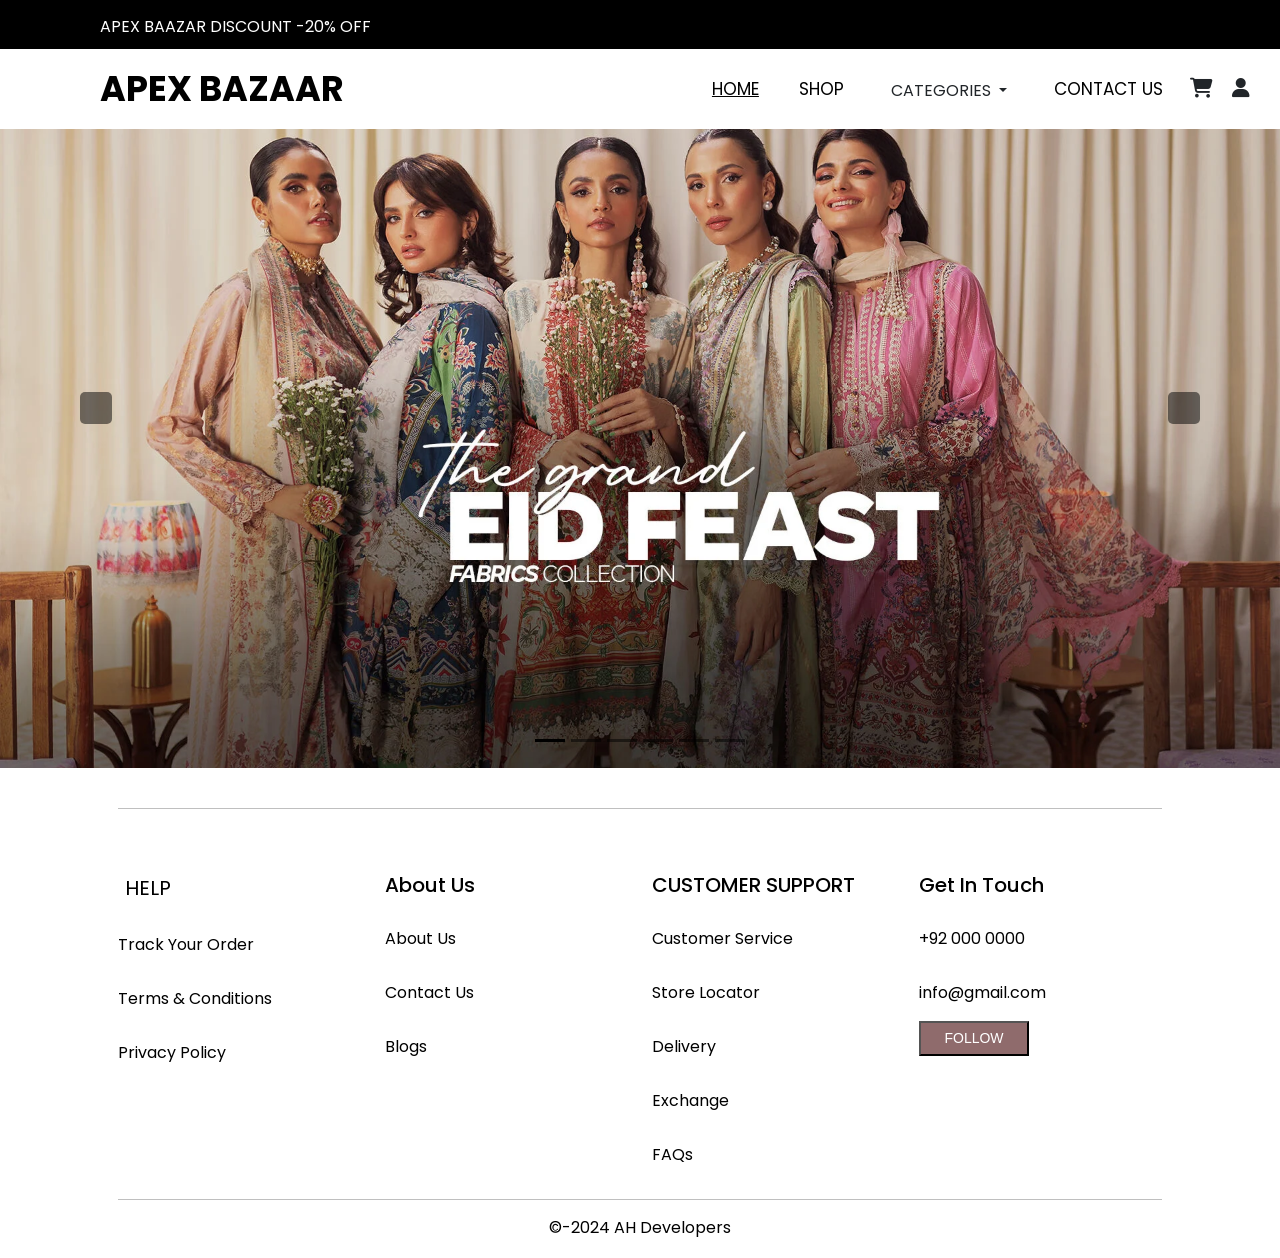
<file: index.html>
<!doctype html>
<html lang="en">

<head>
  <meta charset="utf-8">
  <meta name="viewport" content="width=device-width, initial-scale=1">

  <link href="https://cdn.jsdelivr.net/npm/bootstrap@5.1.3/dist/css/bootstrap.min.css" rel="stylesheet"
    integrity="sha384-1BmE4kWBq78iYhFldvKuhfTAU6auU8tT94WrHftjDbrCEXSU1oBoqyl2QvZ6jIW3" crossorigin="anonymous">
  <link rel="stylesheet" href="https://cdnjs.cloudflare.com/ajax/libs/font-awesome/6.5.2/css/all.min.css">
  <link rel="stylesheet" href="style.css">

  <title>APEX BAZAAR</title>
</head>

<body>
  <header>

    <div class="alert-style d-flex" role="alert">
     APEX BAAZAR DISCOUNT -20% OFF
    </div>
    <nav>
      <input type="checkbox" id="check">
      <label for="check" class="checkbtn">
        <i class="fas fa-bars"></i>
      </label>

      <label class="logo">APEX BAZAAR</label>
      <ul>
        <li><a href="index.html" class="active">HOME</a></li>
        <li><a href="fabrics.html">SHOP</a></li>
        <li><span class="dropdown">
            <a class="btn dropdown-toggle" href="#" role="button" id="dropdownMenuLink" data-bs-toggle="dropdown"
              aria-expanded="false">
              CATEGORIES
            </a>
            <ul class="dropdown-menu" aria-labelledby="dropdownMenuLink">
              <li><a class="dropdown-item" href="fabrics.html">MEN'S WEAR</a></li>
              <li><a class="dropdown-item" href="fabrics.html">WOMEN'S WEAR</a></li>
              <li><a class="dropdown-item" href="fabrics.html">Others</a></li>
            </ul>
          </span></li>
        <li><a href="fabrics.html">CONTACT US</a></li>
        <li><i class="fa-solid fa-cart-shopping nav-icon"></i></li>
        <i class="fa-solid fa-user nav-icon"></i>
      </ul>
    </nav>
  </header>


  <section class="mt-5">
    <!-- SLIDES STARTS  -->
    <div id="carouselExampleDark" class="carousel carousel-dark slide" data-bs-ride="carousel">
      <div class="carousel-indicators">
        <button type="button" data-bs-target="#carouselExampleDark" data-bs-slide-to="0" class="active"
          aria-current="true" aria-label="Slide 1"></button>
        <button type="button" data-bs-target="#carouselExampleDark" data-bs-slide-to="1" aria-label="Slide 2"></button>
        <button type="button" data-bs-target="#carouselExampleDark" data-bs-slide-to="2" aria-label="Slide 3"></button>
        <button type="button" data-bs-target="#carouselExampleDark" data-bs-slide-to="3" aria-label="Slide 4"></button>
        <button type="button" data-bs-target="#carouselExampleDark" data-bs-slide-to="4" aria-label="Slide 5"></button>
        <button type="button" data-bs-target="#carouselExampleDark" data-bs-slide-to="5" aria-label="Slide 6"></button>
      </div>
      <div class="carousel-inner">
        <div class="carousel-item active" data-bs-interval="10000">
          <a href="fabrics.html"><img src="Photos/banner 1 home.webp" class="d-block w-100" alt="..."></a>
        </div>
        <div class="carousel-item" data-bs-interval="2000">
          <img src="Photos/banner 2 home.webp" class="d-block w-100" alt="...">
        </div>
        <div class="carousel-item">
          <img src="Photos/banner 4 home.webp" class="d-block w-100" alt="...">
        </div>
        <div class="carousel-item">
          <a href="fabrics.html"><img src="Photos/banner 5 home.webp" class="d-block w-100" alt="..."></a>
        </div>
      </div>
      <button class="carousel-control-prev" type="button" data-bs-target="#carouselExampleDark" data-bs-slide="prev">
        <span class="carousel-control-prev-icon" aria-hidden="true"></span>
        <span class="visually-hidden">Previous</span>
      </button>
      <button class="carousel-control-next" type="button" data-bs-target="#carouselExampleDark" data-bs-slide="next">
        <span class="carousel-control-next-icon" aria-hidden="true"></span>
        <span class="visually-hidden">Next</span>
      </button>
    </div>
    <br>
    <!-- SLIDES ENDS  -->

  </section>

  <footer>
    <div class="container">
      <hr>
    </div>
    <div class="container">
      <div class="row">
        <div class="col-12 col-sm-12 col-md-3 mt-5">
          <span class="about-footer">HELP</span>
          <p class="footer-margin"><a class="footer-link" href="footerlink.html">Track Your Order</a></p>
          <p class="footer-margin"><a class="footer-link" href="footerlink.html">Terms & Conditions</a></p>
          <p class="footer-margin"><a class="footer-link" href="privacy.html">Privacy Policy</a></p>
        </div>
        <div class="col-12 col-sm-12 col-md-3 mt-5">
          <h5 class="about-footer">About Us</h5>
          <p class="footer-margin"><a class="footer-link" href="footerlink.html">About Us</a></p>
          <p class="footer-margin"><a class="footer-link" href="footerlink.html">Contact Us</a></p>
          <p class="footer-margin"><a class="footer-link" href="footerlink.html">Blogs</a></p>
        </div>
        <div class="col-12 col-sm-12 col-md-3 mt-5">
          <h5 class="about-footer">CUSTOMER SUPPORT</h5>
          <p class="footer-margin"><a class="footer-link" href="care.html">Customer Service</a></p>
          <p class="footer-margin"><a class="footer-link" href="location.html">Store Locator</a></p>
          <p class="footer-margin"><a class="footer-link" href="delivery.html">Delivery</a></p>
          <p class="footer-margin"><a class="footer-link" href="footerlink.html">Exchange</a></p>
          <p class="footer-margin"><a class="footer-link" href="FAQs.html">FAQs</a></p>
        </div>
        <div class="col-12 col-sm-12 col-md-3 mt-5">
          <h5 class="about-footer">Get In Touch</h5>
          <p class="footer-margin">+92 000 0000</p>
          <p class="footer-margin">info@gmail.com</p>
          <a href="https://www.instagram.com/hushedodyssey/" target="_blank"><button type="button"
              class="btn-footer">FOLLOW</button></a>
        </div>
      </div>
      <hr>
      <p class="footer-end">&#169;-2024 AH Developers</p>
    </div>
  </footer>
  <script src="https://cdn.jsdelivr.net/npm/bootstrap@5.1.3/dist/js/bootstrap.bundle.min.js"
    integrity="sha384-ka7Sk0Gln4gmtz2MlQnikT1wXgYsOg+OMhuP+IlRH9sENBO0LRn5q+8nbTov4+1p" crossorigin="anonymous">
    </script>
</body>

</html>
</file>
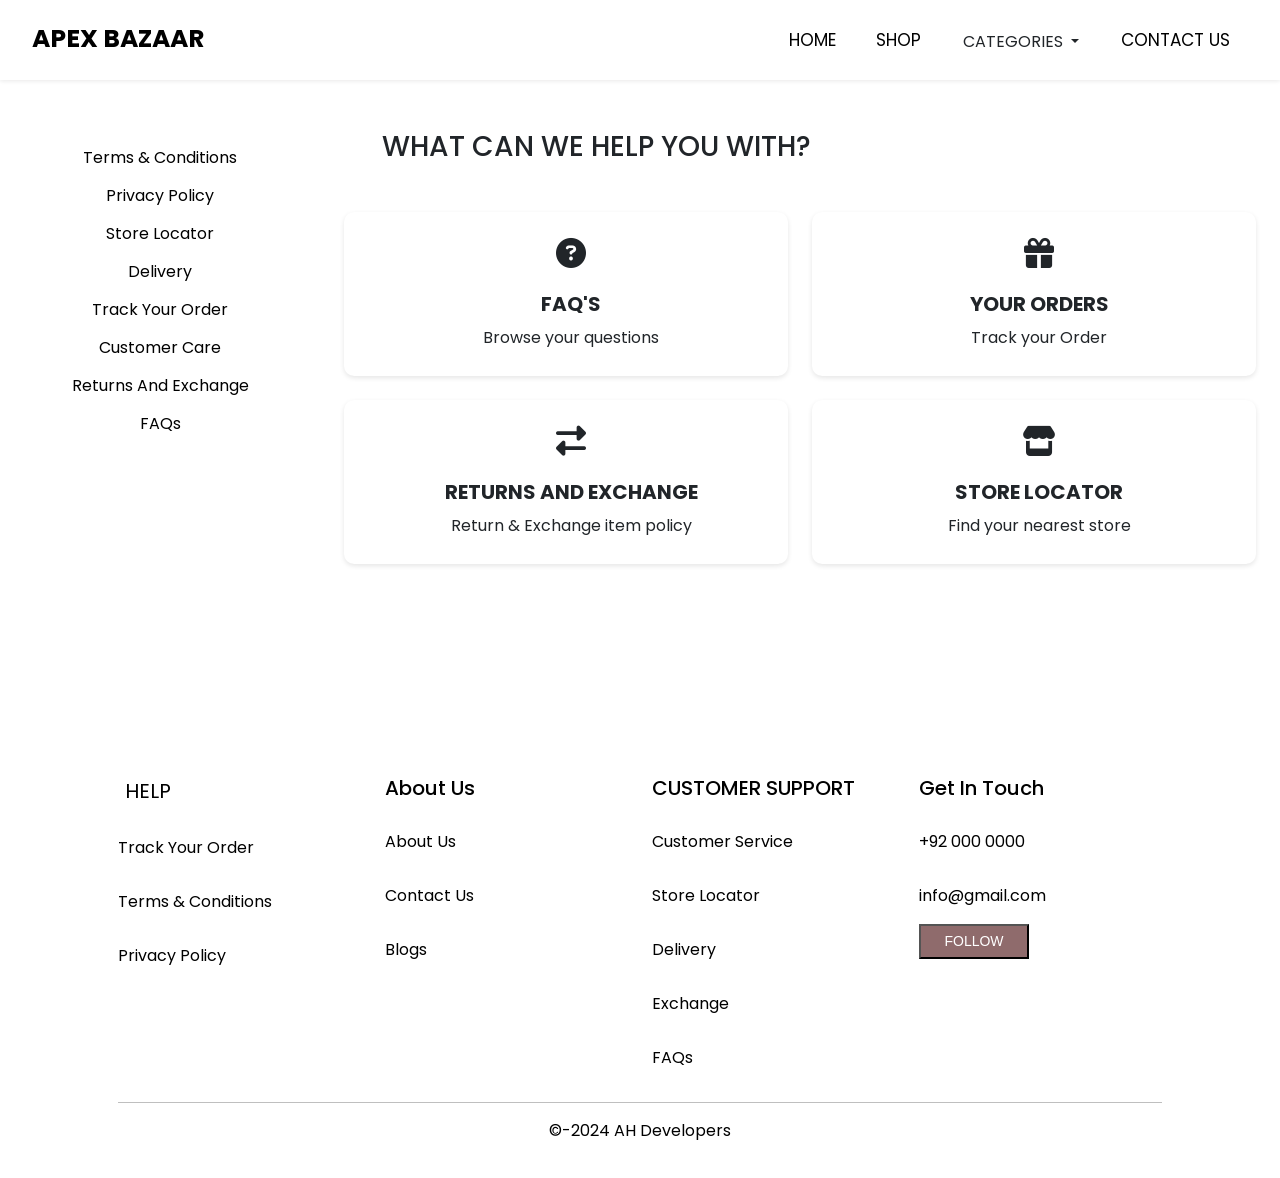
<file: care.html>
<!doctype html>
<html lang="en">

<head>
    <meta charset="utf-8">
    <meta name="viewport" content="width=device-width, initial-scale=1">

    <link href="https://cdn.jsdelivr.net/npm/bootstrap@5.1.3/dist/css/bootstrap.min.css" rel="stylesheet"
        integrity="sha384-1BmE4kWBq78iYhFldvKuhfTAU6auU8tT94WrHftjDbrCEXSU1oBoqyl2QvZ6jIW3" crossorigin="anonymous">
    <link rel="stylesheet" href="https://cdnjs.cloudflare.com/ajax/libs/font-awesome/6.5.2/css/all.min.css">
    <link rel="stylesheet" href="footer.css">

    <title>APEX BAZAAR</title>
</head>

<body>

    <header>
        <!-- NAV BAR STARTS  -->
        <nav>
            <div class="container-fluid">
                <div class="row">
                    <div class="col-12 col-sm-12 col-md-3">
                        <label class="logo">APEX BAZAAR</label>
                    </div>
                    <div class="col-12 col-sm-12 col-md-9">
                        <ul class="ul">
                            <li class="li"><a class="li-a" href="index.html">HOME</a></li>
                            <li class="li"><a class="li-a" href="newcollection.html">SHOP</a></li>
                            <span class="dropdown">
                                <a class="btn dropdown-toggle" href="#" role="button" id="dropdownMenuLink"
                                    data-bs-toggle="dropdown" aria-expanded="false">
                                    CATEGORIES
                                </a>

                                <ul class="dropdown-menu" aria-labelledby="dropdownMenuLink">
                                    <li><a class="dropdown-item" href="fabrics.html">MEN'S WEAR</a></li>
                                    <li><a class="dropdown-item" href="fabrics.html">wOMEN'S WEAR</a></li>
                                    <li><a class="dropdown-item" href="fabrics.html">Others</a></li>
                                </ul>
                            </span>
                            <!-- <li class="li"><a class="li-a" href="#">READY TO WEAR</a></li> -->
                            <li class="li"><a class="li-a" href="care.html">CONTACT US</a></li>
                        </ul>
                    </div>
                </div>
            </div>
        </nav>
    </header>

    <section>
        <div class="container-fluid footer-main-body">
            <div class="row">
                <div class="col-12 col-sm-12 col-md-12 col-lg-3 left-section">
                    <div
                        class="left-section-button d-flex justify-content-sm-start justify-content-md-center flex-column">
                        <button type="button" class="btn btn-terms"><a href="footerlink.html"
                                class="btn-terms-link">Terms &
                                Conditions</a></button>
                        <button type="button" class="btn btn-terms"><a href="privacy.html"
                                class="btn-terms-link">Privacy
                                Policy</a></button>
                        <button type="button" class="btn btn-terms"><a href="location.html" class="btn-terms-link">Store
                                Locator</a></button>
                        <button type="button" class="btn btn-terms"><a href="delivery.html"
                                class="btn-terms-link">Delivery</a></button>
                        <button type="button" class="btn btn-terms"><a href="footerlink.html"
                                class="btn-terms-link">Track Your
                                Order</a></button>
                        <button type="button" class="btn btn-terms"><a href="care.html" class="btn-terms-link">Customer
                                Care</a></button>
                        <button type="button" class="btn btn-terms"><a href="returns.html"
                                class="btn-terms-link">Returns And Exchange</a></button>
                        <button type="button" class="btn btn-terms"><a href="FAQs.html"
                                class="btn-terms-link">FAQs</a></button>
                    </div>
                </div>
                <div class="col-12 col-sm-12 col-md-12 col-lg-9 right-section">
                    <div class="terms-section">
                        <h3 class="terms-sect-hdg">WHAT CAN WE HELP YOU WITH?</h3>


                        <div class="container mt-5">
                            <div class="row">
                                <div class="col-md-6 mb-4">
                                    <a href="FAQs.html" class="care-link">
                                        <div class="card card-custom">
                                            <div class="icon">
                                                <i class="fas fa-question-circle"></i>
                                            </div>
                                            <h5>FAQ'S</h5>
                                            <p>Browse your questions</p>
                                        </div>
                                    </a>
                                </div>
                                <div class="col-md-6 mb-4">
                                    <a href="delivery.html" class="care-link">
                                        <div class="card card-custom">
                                            <div class="icon">
                                                <i class="fas fa-gift"></i>
                                            </div>
                                            <h5>YOUR ORDERS</h5>
                                            <p>Track your Order</p>
                                        </div>
                                    </a>
                                </div>
                                <div class="col-md-6 mb-4">
                                    <a href="returns.html" class="care-link">
                                        <div class="card card-custom">
                                            <div class="icon">
                                                <i class="fas fa-exchange-alt"></i>
                                            </div>
                                            <h5>RETURNS AND EXCHANGE</h5>
                                            <p>Return & Exchange item policy</p>
                                        </div>
                                    </a>
                                </div>
                                <div class="col-md-6 mb-4">
                                    <a href="location.html" class="care-link">
                                        <div class="card card-custom">
                                            <div class="icon">
                                                <i class="fas fa-store"></i>
                                            </div>
                                            <h5>STORE LOCATOR</h5>
                                            <p>Find your nearest store</p>
                                        </div>
                                    </a>
                                </div>
                            </div>
                        </div>
                        <br>
                    </div>
                </div>
            </div>
        </div>
    </section>

    <footer>
        <div class="container">
            <div class="row">
                <div class="col-12 col-sm-12 col-md-3 mt-5">
                    <span class="about-footer">HELP</span>
                    <p class="footer-margin"><a class="footer-link" href="footerlink.html">Track Your Order</a></p>
                    <p class="footer-margin"><a class="footer-link" href="footerlink.html">Terms & Conditions</a></p>
                    <p class="footer-margin"><a class="footer-link" href="privacy.html">Privacy Policy</a></p>
                </div>
                <div class="col-12 col-sm-12 col-md-3 mt-5">
                    <h5 class="about-footer">About Us</h5>
                    <p class="footer-margin"><a class="footer-link" href="privacy.html">About Us</a></p>
                    <p class="footer-margin"><a class="footer-link" href="care.html">Contact Us</a></p>
                    <p class="footer-margin"><a class="footer-link" href="index.html">Blogs</a></p>
                </div>
                <div class="col-12 col-sm-12 col-md-3 mt-5">
                    <h5 class="about-footer">CUSTOMER SUPPORT</h5>
                    <p class="footer-margin"><a class="footer-link" href="care.html">Customer Service</a></p>
                    <p class="footer-margin"><a class="footer-link" href="location.html">Store Locator</a></p>
                    <p class="footer-margin"><a class="footer-link" href="delivery.html">Delivery</a></p>
                    <p class="footer-margin"><a class="footer-link" href="returns.html">Exchange</a></p>
                    <p class="footer-margin"><a class="footer-link" href="FAQs.html">FAQs</a></p>
                </div>
                <div class="col-12 col-sm-12 col-md-3 mt-5">
                    <h5 class="about-footer">Get In Touch</h5>
                    <p class="footer-margin">+92 000 0000</p>
                    <p class="footer-margin">info@gmail.com</p>
                    <a href="https://www.instagram.com/hushedodyssey/" target="_blank"><button type="button"
                            class="btn-footer">FOLLOW</button></a>
                </div>
            </div>
            <hr>
            <p class="footer-end">&#169;-2024 AH Developers</p>
        </div>

    </footer>
    <script src="https://cdn.jsdelivr.net/npm/bootstrap@5.1.3/dist/js/bootstrap.bundle.min.js"
        integrity="sha384-ka7Sk0Gln4gmtz2MlQnikT1wXgYsOg+OMhuP+IlRH9sENBO0LRn5q+8nbTov4+1p" crossorigin="anonymous">
        </script>
</body>

</html>
</file>
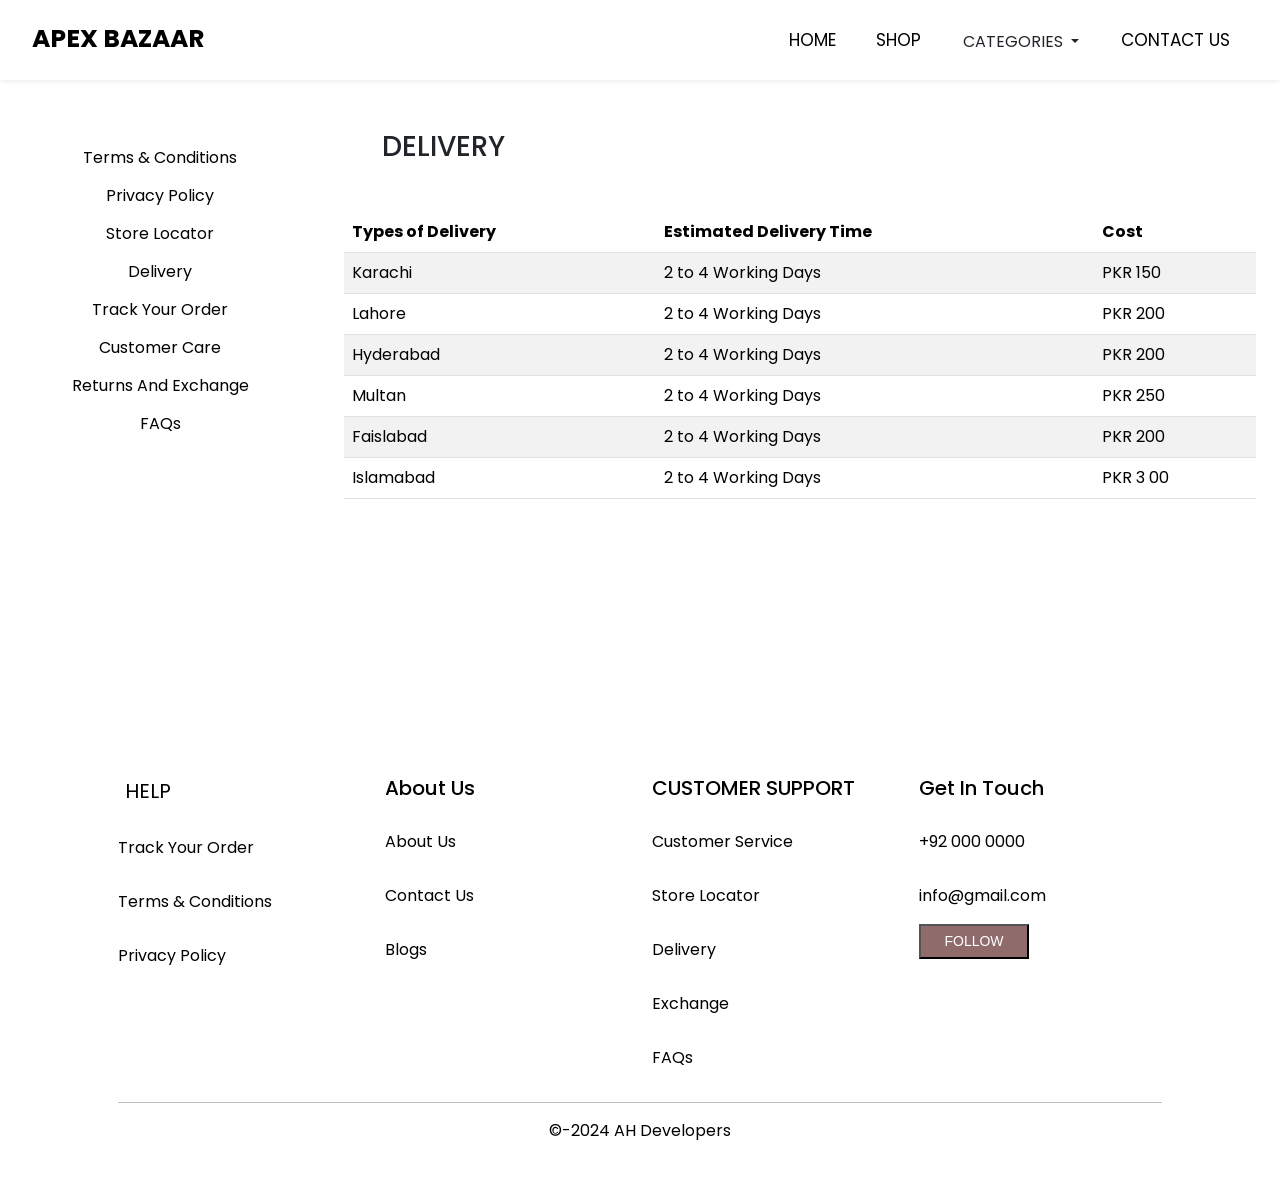
<file: delivery.html>
<!doctype html>
<html lang="en">

<head>
    <meta charset="utf-8">
    <meta name="viewport" content="width=device-width, initial-scale=1">

    <link href="https://cdn.jsdelivr.net/npm/bootstrap@5.1.3/dist/css/bootstrap.min.css" rel="stylesheet"
        integrity="sha384-1BmE4kWBq78iYhFldvKuhfTAU6auU8tT94WrHftjDbrCEXSU1oBoqyl2QvZ6jIW3" crossorigin="anonymous">
    <link rel="stylesheet" href="https://cdnjs.cloudflare.com/ajax/libs/font-awesome/6.5.2/css/all.min.css">
    <link rel="stylesheet" href="footer.css">

    <title>APEX BAZAAR</title>
</head>

<body>
    <header>
        <!-- NAV BAR STARTS  -->
        <nav>
            <div class="container-fluid">
                <div class="row">
                    <div class="col-12 col-sm-12 col-md-3">
                        <label class="logo">APEX BAZAAR</label>
                    </div>
                    <div class="col-12 col-sm-12 col-md-9">
                        <ul class="ul">
                            <li class="li"><a class="li-a" href="index.html">HOME</a></li>
                            <li class="li"><a class="li-a" href="newcollection.html">SHOP</a></li>
                            <span class="dropdown">
                                <a class="btn dropdown-toggle" href="#" role="button" id="dropdownMenuLink"
                                  data-bs-toggle="dropdown" aria-expanded="false">
                                 CATEGORIES
                                </a>
                      
                                <ul class="dropdown-menu" aria-labelledby="dropdownMenuLink">
                                  <li><a class="dropdown-item" href="fabrics.html">MEN'S WEAR</a></li>
                                  <li><a class="dropdown-item" href="fabrics.html">WOMEN'S WEAR</a></li>
                                  <li><a class="dropdown-item" href="fabrics.html">Others</a></li>
                                </ul>
                              </span>
                            <!-- <li class="li"><a class="li-a" href="#">READY TO WEAR</a></li> -->
                            <li class="li"><a class="li-a" href="care.html">CONTACT US</a></li>
                        </ul>
                    </div>
                </div>
            </div>
        </nav>
    </header>

    <section>
        <div class="container-fluid footer-main-body">
            <div class="row">
                <div class="col-12 col-sm-12 col-md-12 col-lg-3 left-section">
                    <div
                        class="left-section-button d-flex justify-content-sm-start justify-content-md-center flex-column">
                        <button type="button" class="btn btn-terms"><a href="footerlink.html"
                                class="btn-terms-link">Terms &
                                Conditions</a></button>
                        <button type="button" class="btn btn-terms"><a href="privacy.html"
                                class="btn-terms-link">Privacy
                                Policy</a></button>
                        <button type="button" class="btn btn-terms"><a href="location.html" class="btn-terms-link">Store
                                Locator</a></button>
                        <button type="button" class="btn btn-terms"><a href="delivery.html"
                                class="btn-terms-link">Delivery</a></button>
                        <button type="button" class="btn btn-terms"><a href="footerlink.html"
                                class="btn-terms-link">Track Your
                                Order</a></button>
                        <button type="button" class="btn btn-terms"><a href="care.html" class="btn-terms-link">Customer
                                Care</a></button>
                        <button type="button" class="btn btn-terms"><a href="returns.html"
                                class="btn-terms-link">Returns And Exchange</a></button>
                        <button type="button" class="btn btn-terms"><a href="FAQs.html"
                                class="btn-terms-link">FAQs</a></button>
                    </div>
                </div>
                <div class="col-12 col-sm-12 col-md-12 col-lg-9 right-section">
                    <div class="terms-section">
                        <h3 class="terms-sect-hdg">Delivery</h3>
                        <div class="container">
                            <table class="table table-striped mt-5">
                                <thead>
                                    <tr>
                                        <th scope="col">Types of Delivery</th>
                                        <th scope="col">Estimated Delivery Time</th>
                                        <th scope="col">Cost</th>
                                    </tr>
                                </thead>
                                <tbody>
                                    <tr>
                                        <td>Karachi</td>
                                        <td>2 to 4 Working Days</td>
                                        <td>PKR 150</td>
                                    </tr>
                                    <tr>
                                        <td>Lahore</td>
                                        <td>2 to 4 Working Days</td>
                                        <td>PKR 200</td>
                                    </tr>
                                    <tr>
                                        <td>Hyderabad</td>
                                        <td>2 to 4 Working Days</td>
                                        <td>PKR 200</td>
                                    </tr>
                                    <tr>
                                        <td>Multan</td>
                                        <td>2 to 4 Working Days</td>
                                        <td>PKR 250</td>
                                    </tr>
                                    <tr>
                                        <td>Faislabad</td>
                                        <td>2 to 4 Working Days</td>
                                        <td>PKR 200</td>
                                    </tr>
                                    <tr>
                                        <td>Islamabad</td>
                                        <td>2 to 4 Working Days</td>
                                        <td>PKR 3 00</td>
                                    </tr>
                                </tbody>
                            </table>
                        </div>
                        <br><br>
                    </div>
                </div>
            </div>
        </div>

    </section>

    <footer>
        <div class="container">
            <div class="row">
                <div class="col-12 col-sm-12 col-md-3 mt-5">
                    <span class="about-footer">HELP</span>
                    <p class="footer-margin"><a class="footer-link" href="footerlink.html">Track Your Order</a></p>
                    <p class="footer-margin"><a class="footer-link" href="footerlink.html">Terms & Conditions</a></p>
                    <p class="footer-margin"><a class="footer-link" href="privacy.html">Privacy Policy</a></p>
                </div>
                <div class="col-12 col-sm-12 col-md-3 mt-5">
                    <h5 class="about-footer">About Us</h5>
                    <p class="footer-margin"><a class="footer-link" href="privacy.html">About Us</a></p>
                    <p class="footer-margin"><a class="footer-link" href="care.html">Contact Us</a></p>
                    <p class="footer-margin"><a class="footer-link" href="index.html">Blogs</a></p>
                </div>
                <div class="col-12 col-sm-12 col-md-3 mt-5">
                    <h5 class="about-footer">CUSTOMER SUPPORT</h5>
                    <p class="footer-margin"><a class="footer-link" href="care.html">Customer Service</a></p>
                    <p class="footer-margin"><a class="footer-link" href="location.html">Store Locator</a></p>
                    <p class="footer-margin"><a class="footer-link" href="delivery.html">Delivery</a></p>
                    <p class="footer-margin"><a class="footer-link" href="returns.html">Exchange</a></p>
                    <p class="footer-margin"><a class="footer-link" href="FAQs.html">FAQs</a></p>
                </div>
                <div class="col-12 col-sm-12 col-md-3 mt-5">
                    <h5 class="about-footer">Get In Touch</h5>
                    <p class="footer-margin">+92 000 0000</p>
                    <p class="footer-margin">info@gmail.com</p>
                    <a href="https://www.instagram.com/hushedodyssey/" target="_blank"><button type="button"
                            class="btn-footer">FOLLOW</button></a>
                </div>
            </div>
            <hr>
            <p class="footer-end">&#169;-2024 AH Developers</p>
        </div>

    </footer>

    <script src="https://cdn.jsdelivr.net/npm/bootstrap@5.1.3/dist/js/bootstrap.bundle.min.js"
        integrity="sha384-ka7Sk0Gln4gmtz2MlQnikT1wXgYsOg+OMhuP+IlRH9sENBO0LRn5q+8nbTov4+1p" crossorigin="anonymous">
        </script>
</body>

</html>
</file>
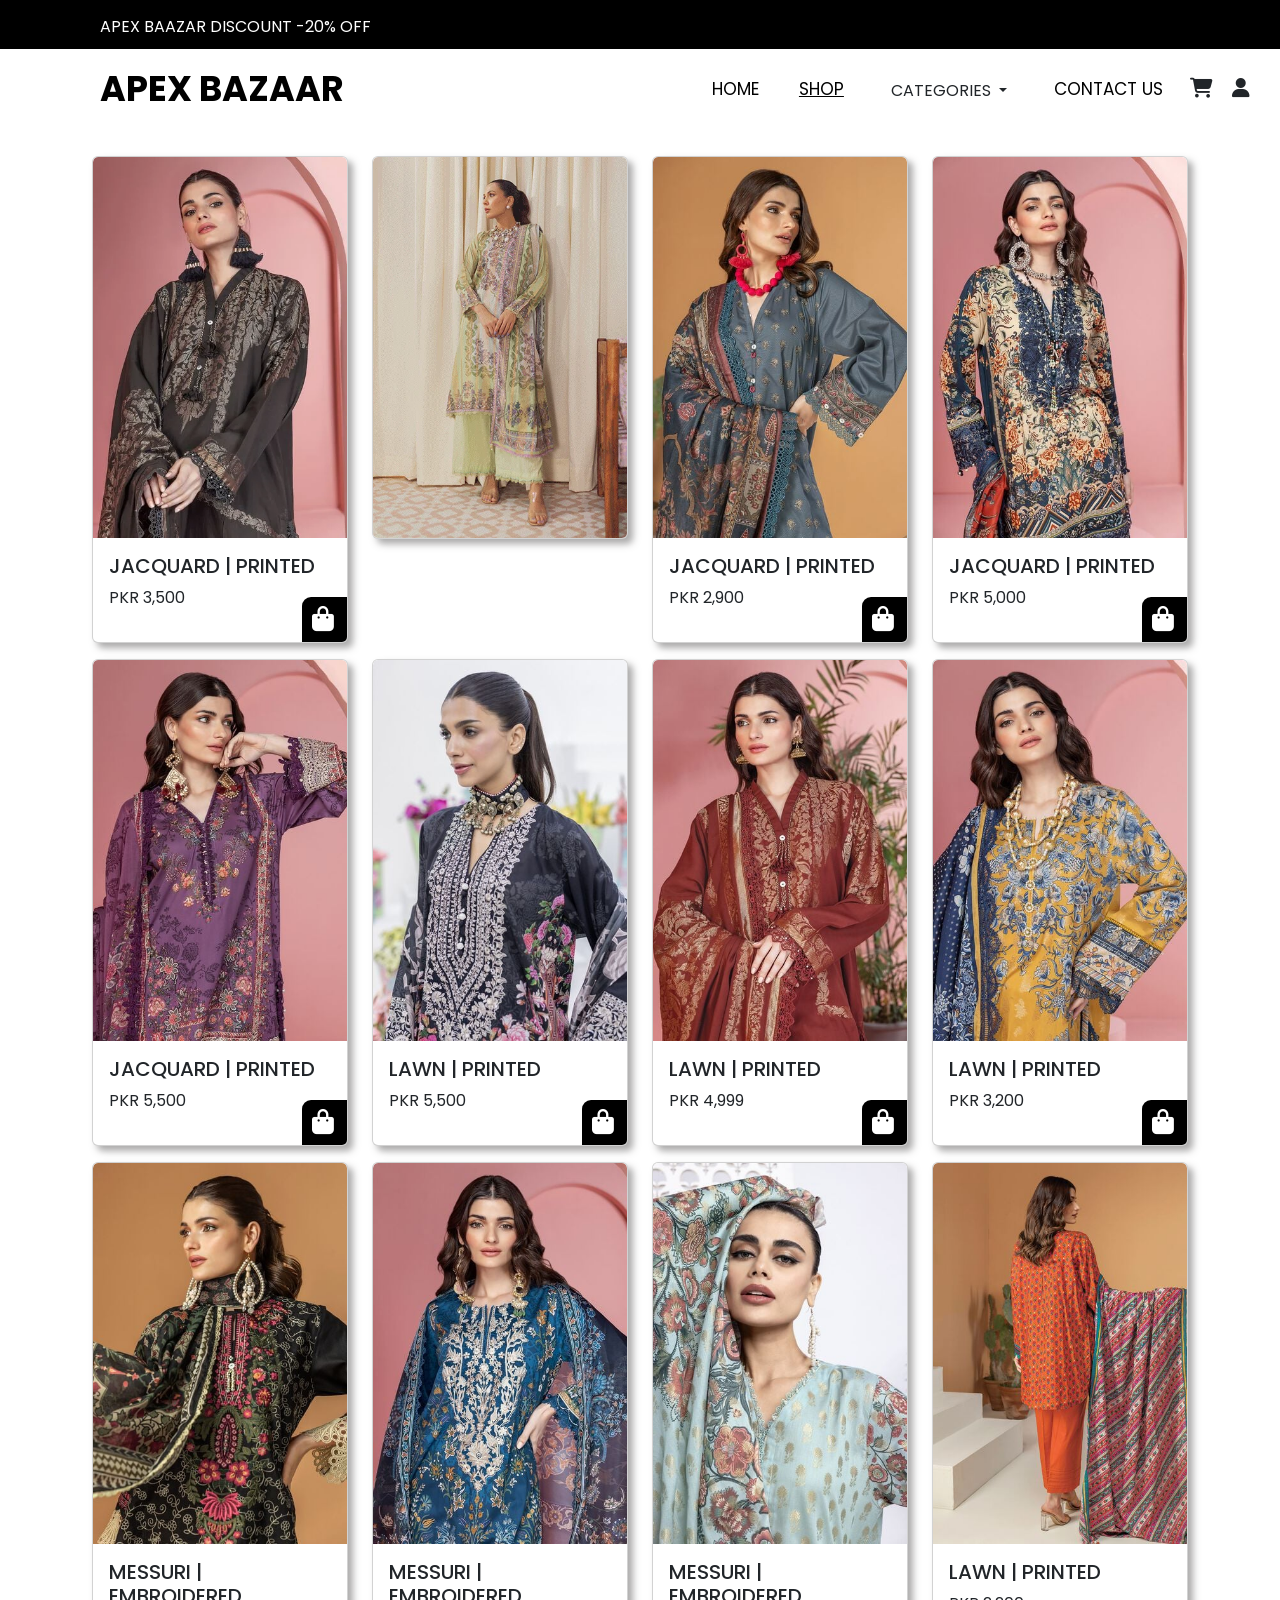
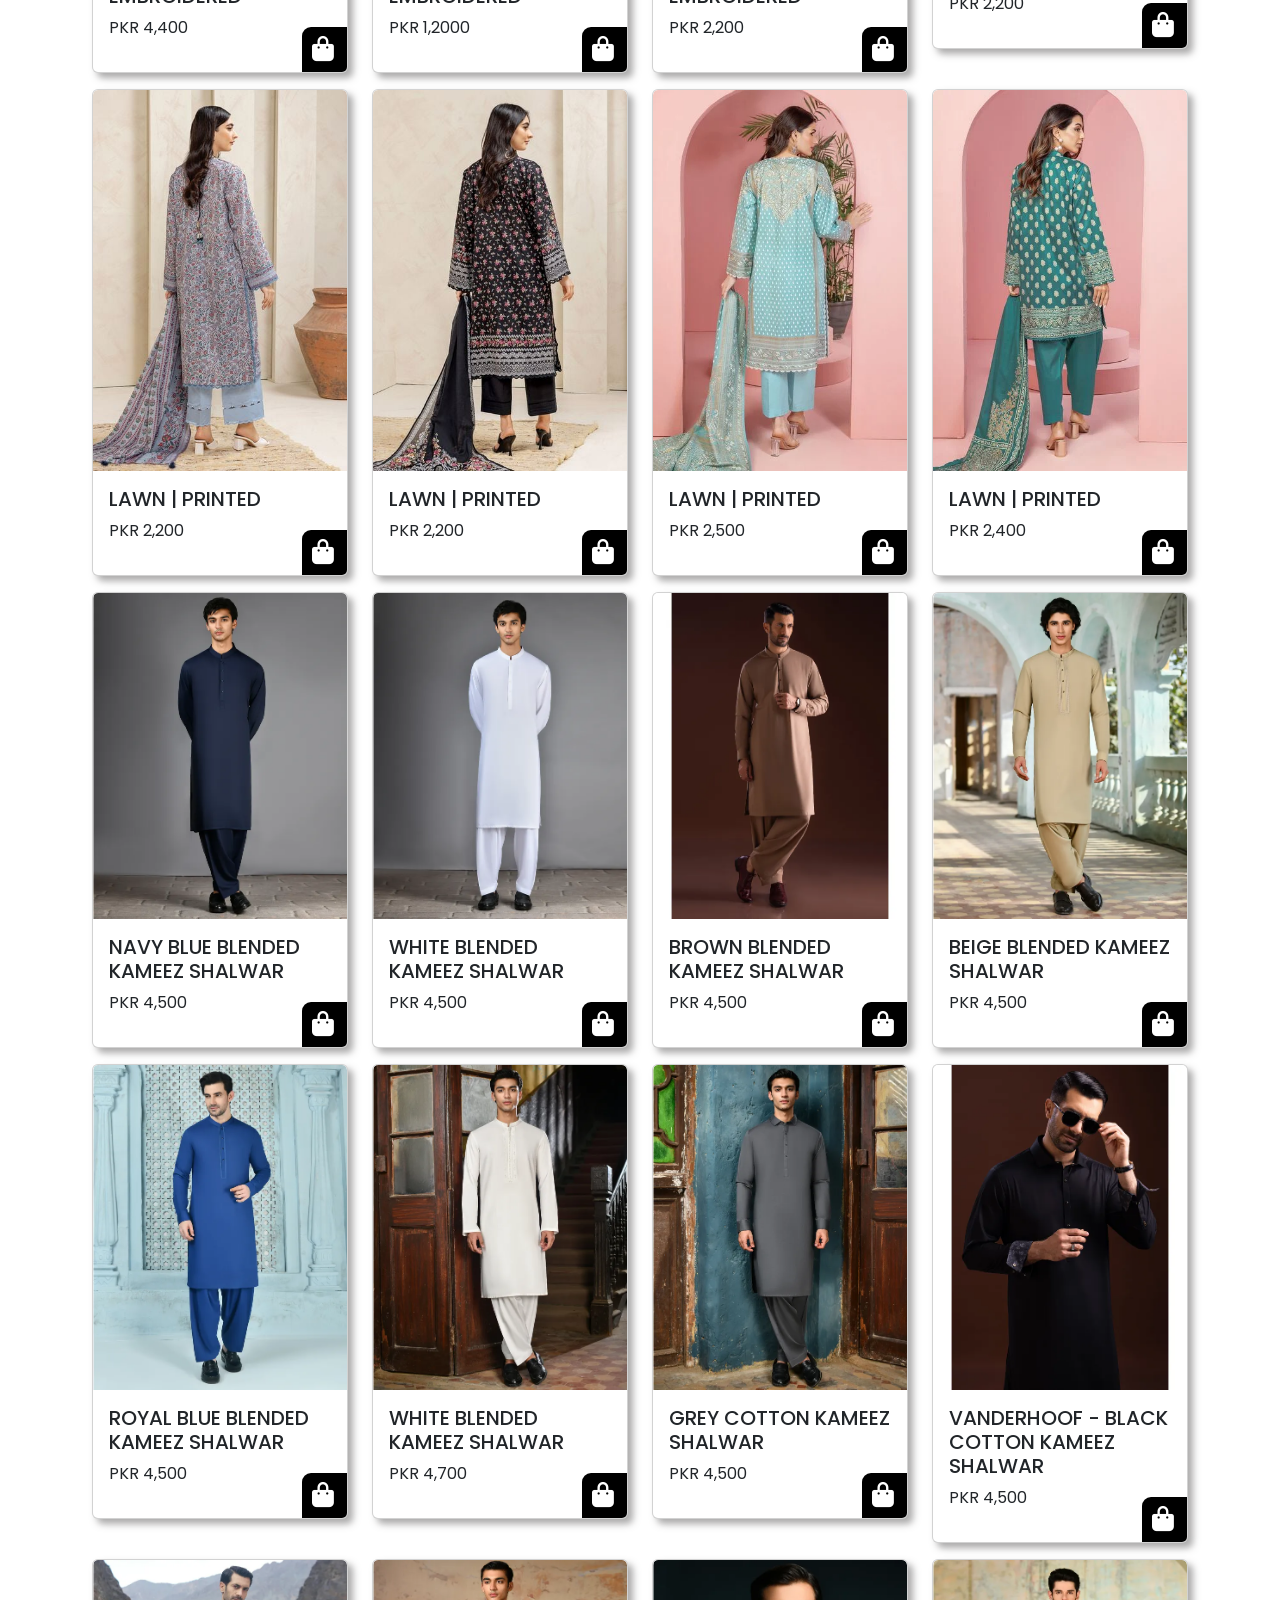
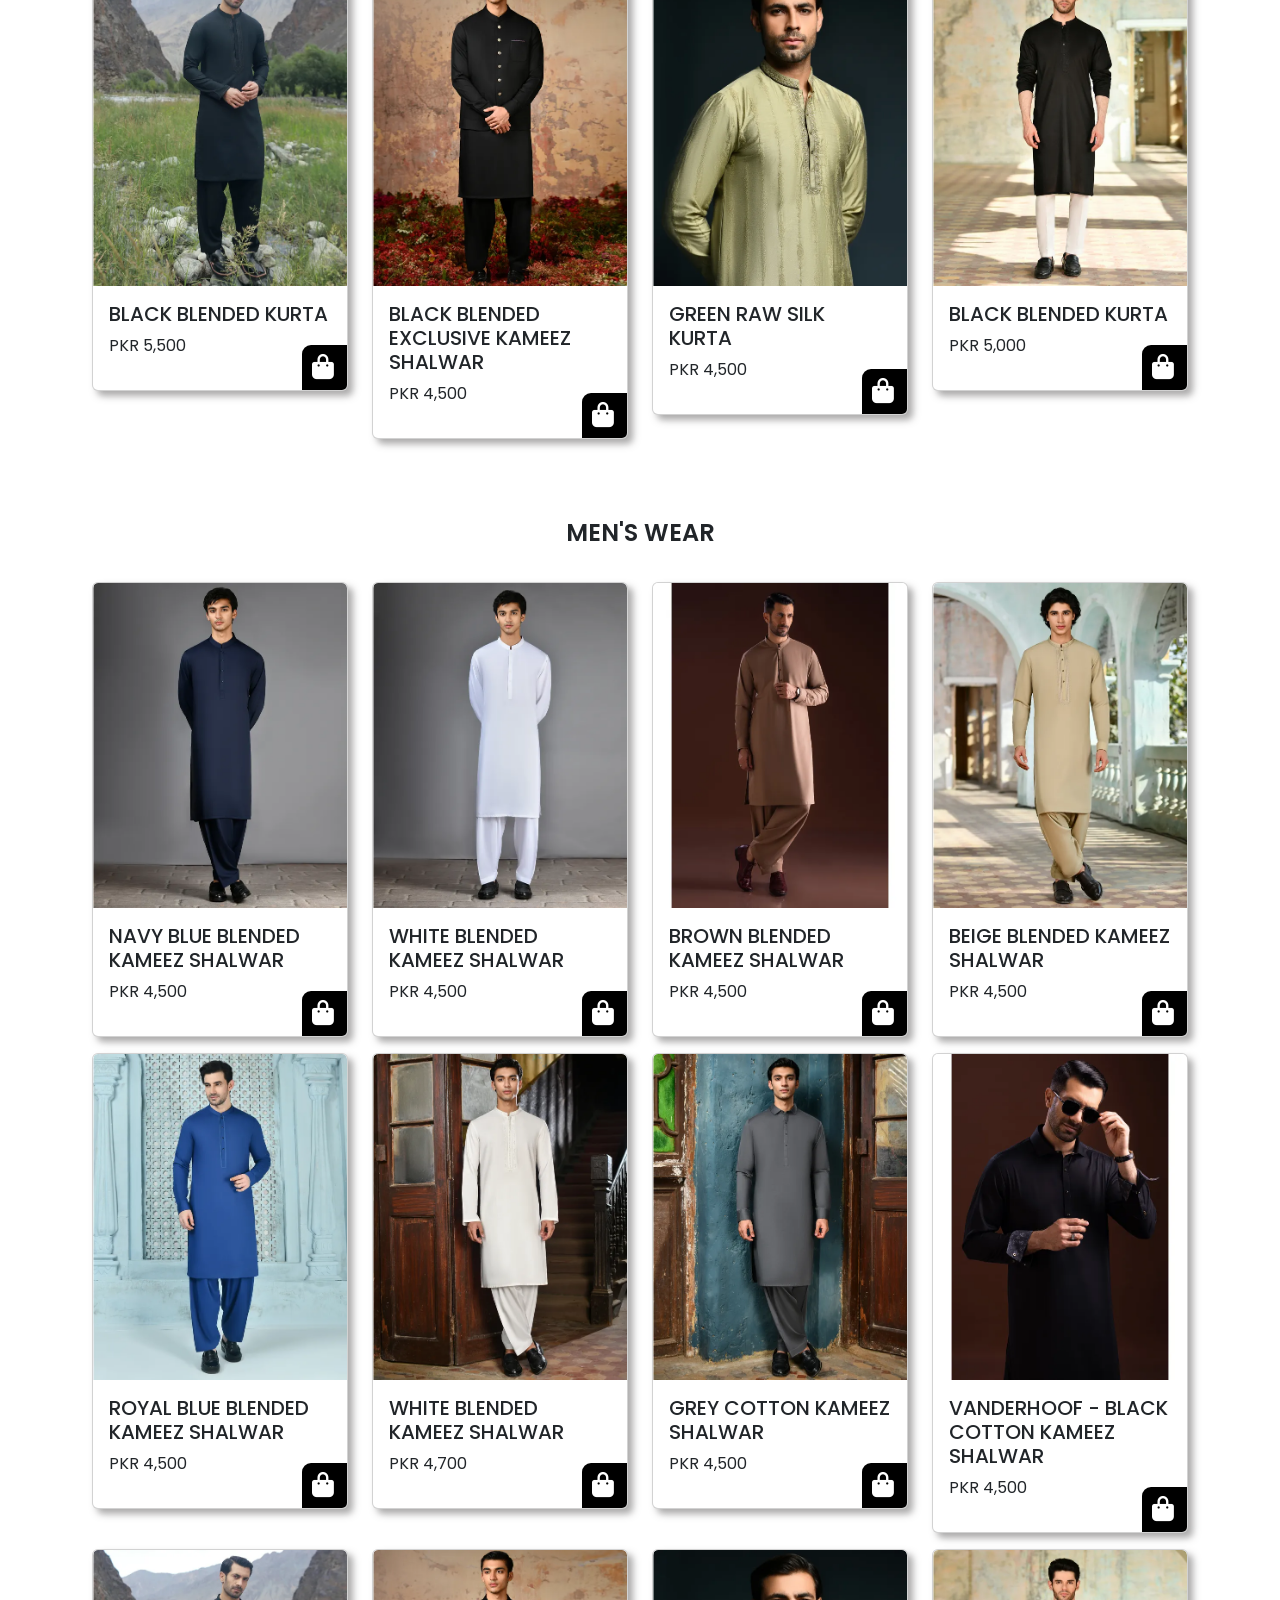
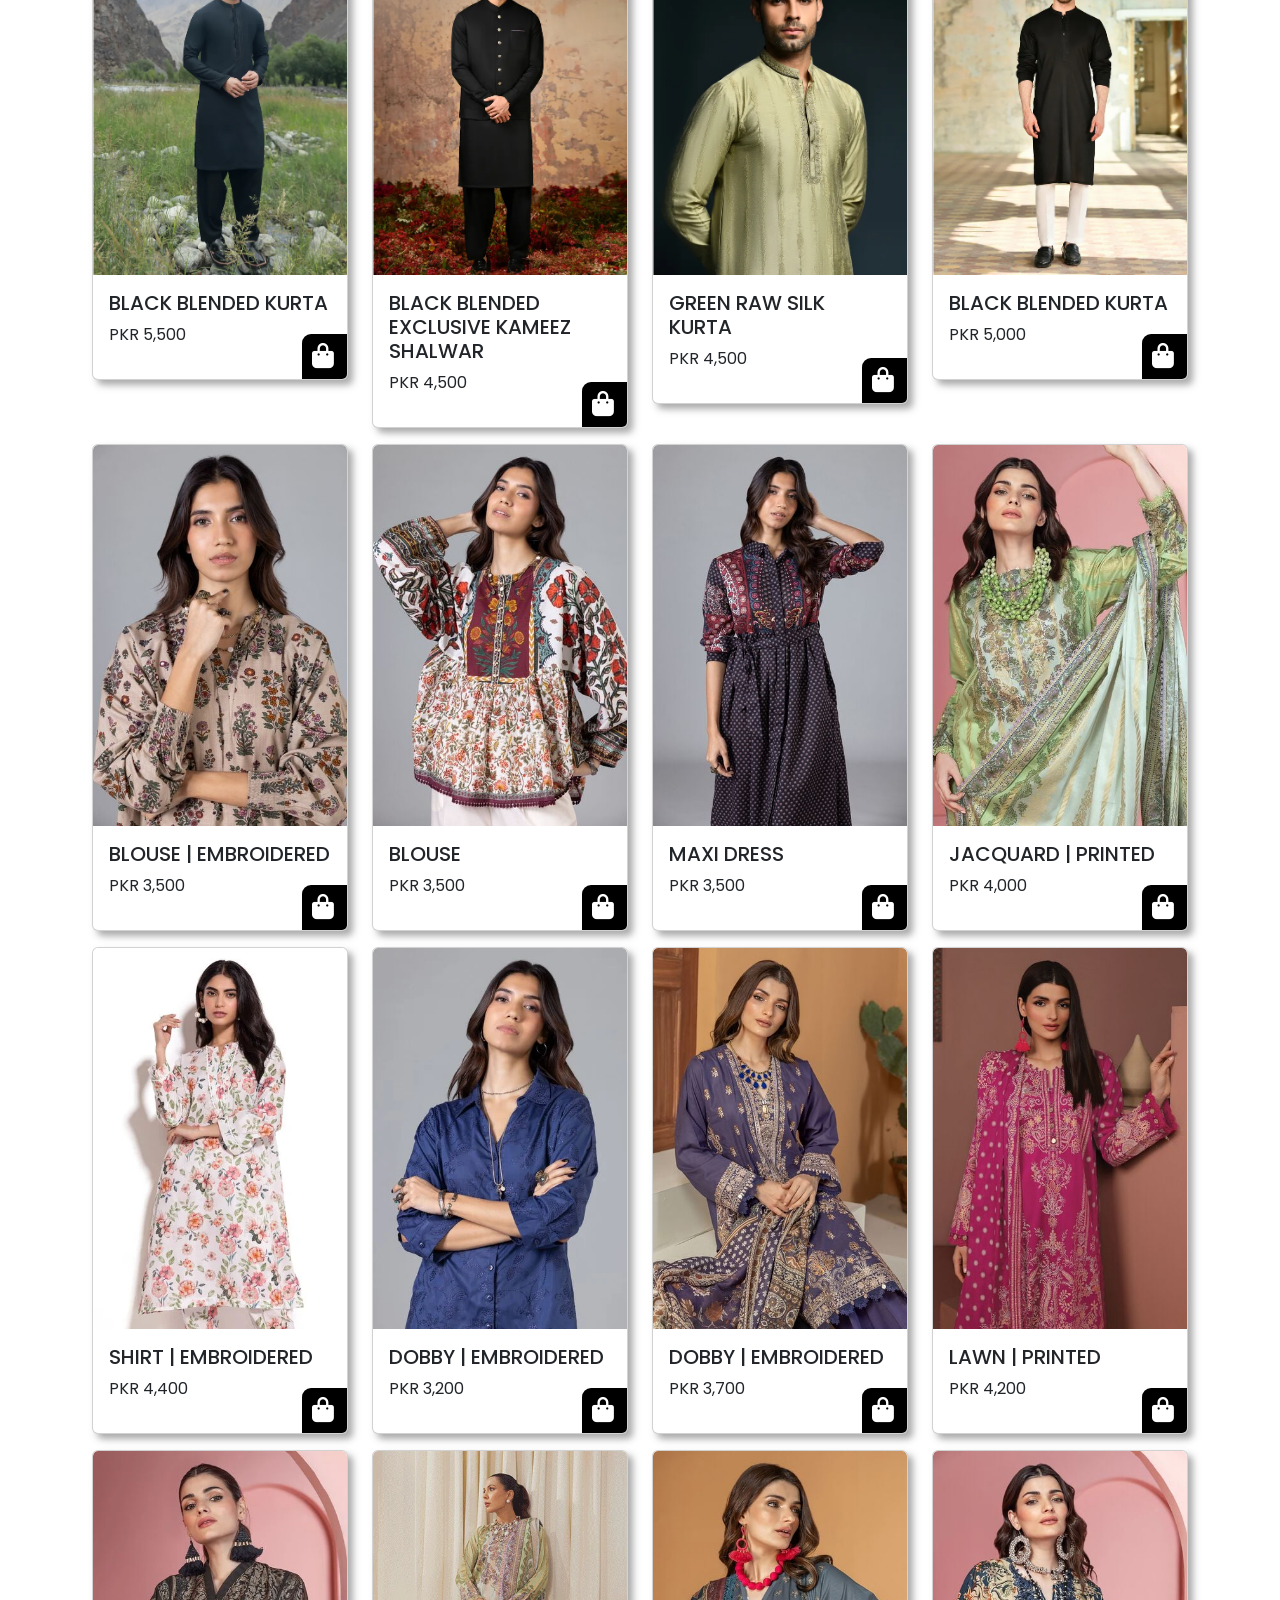
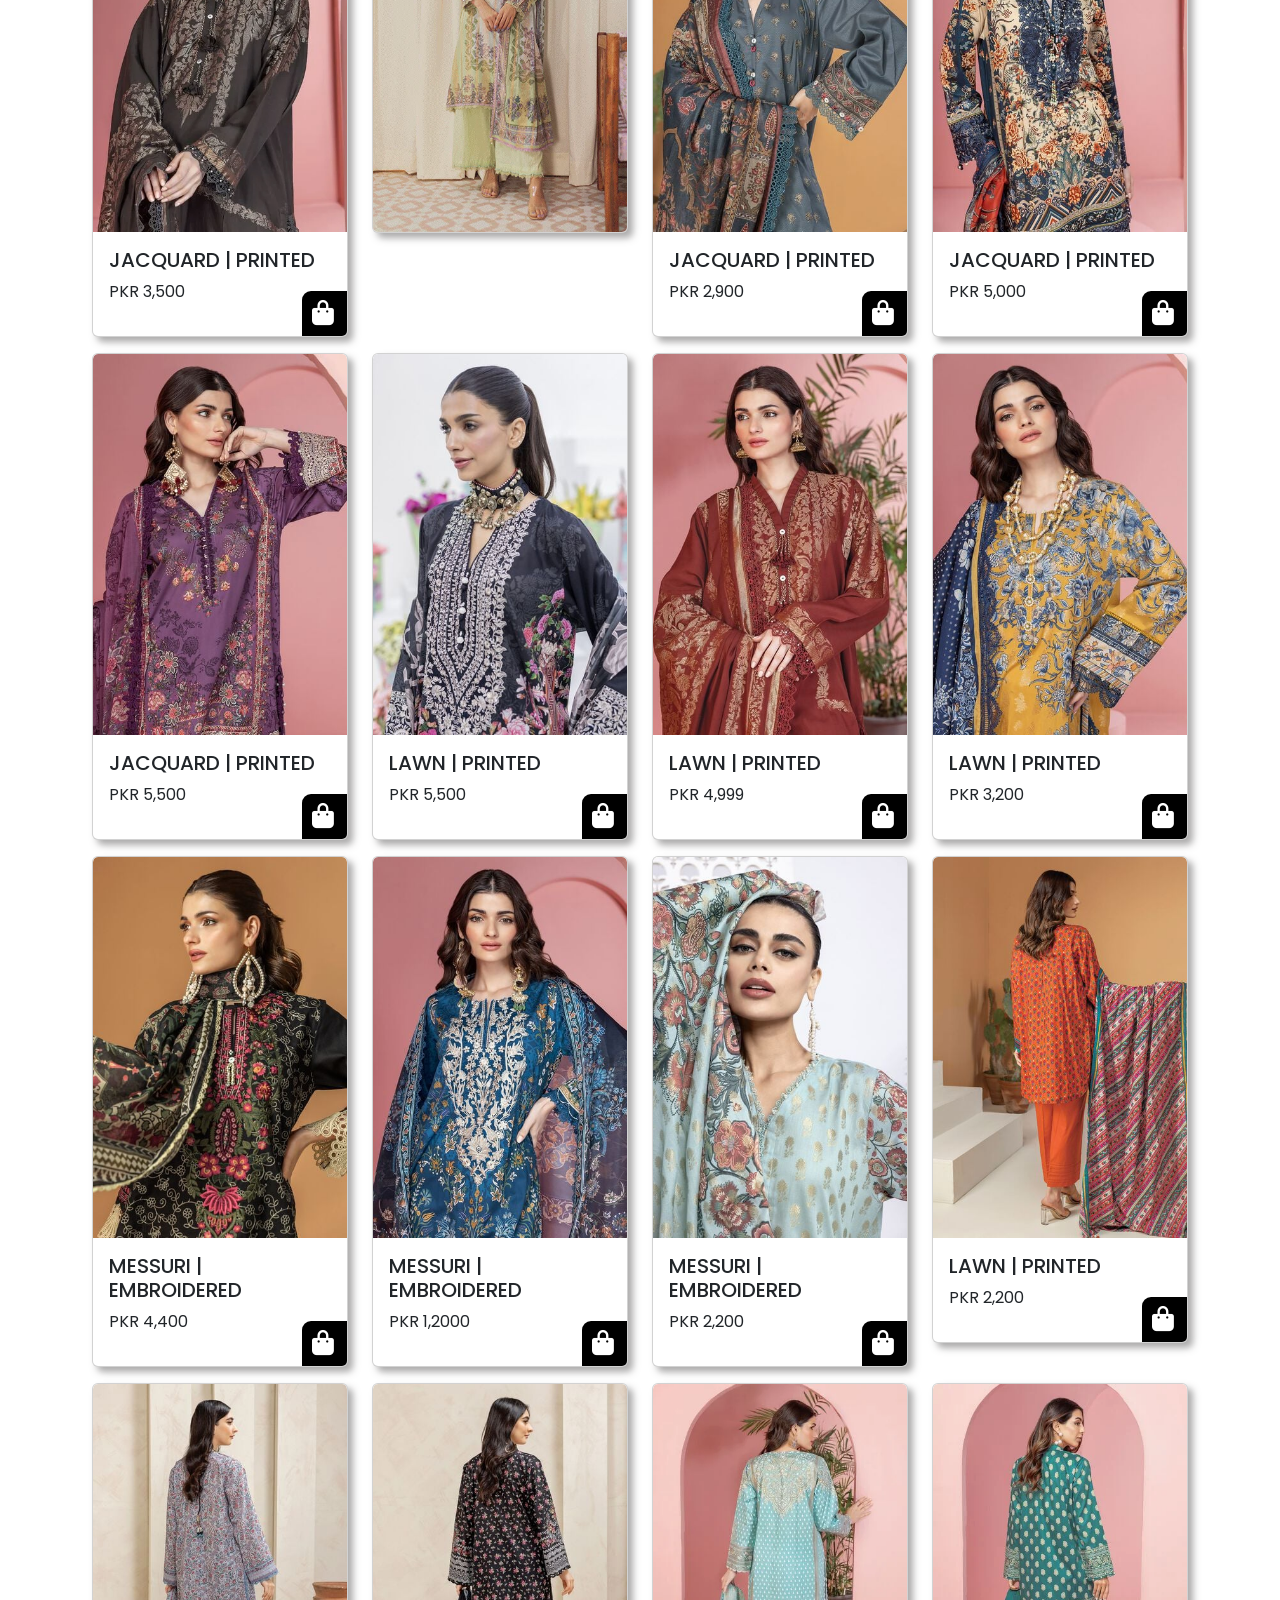
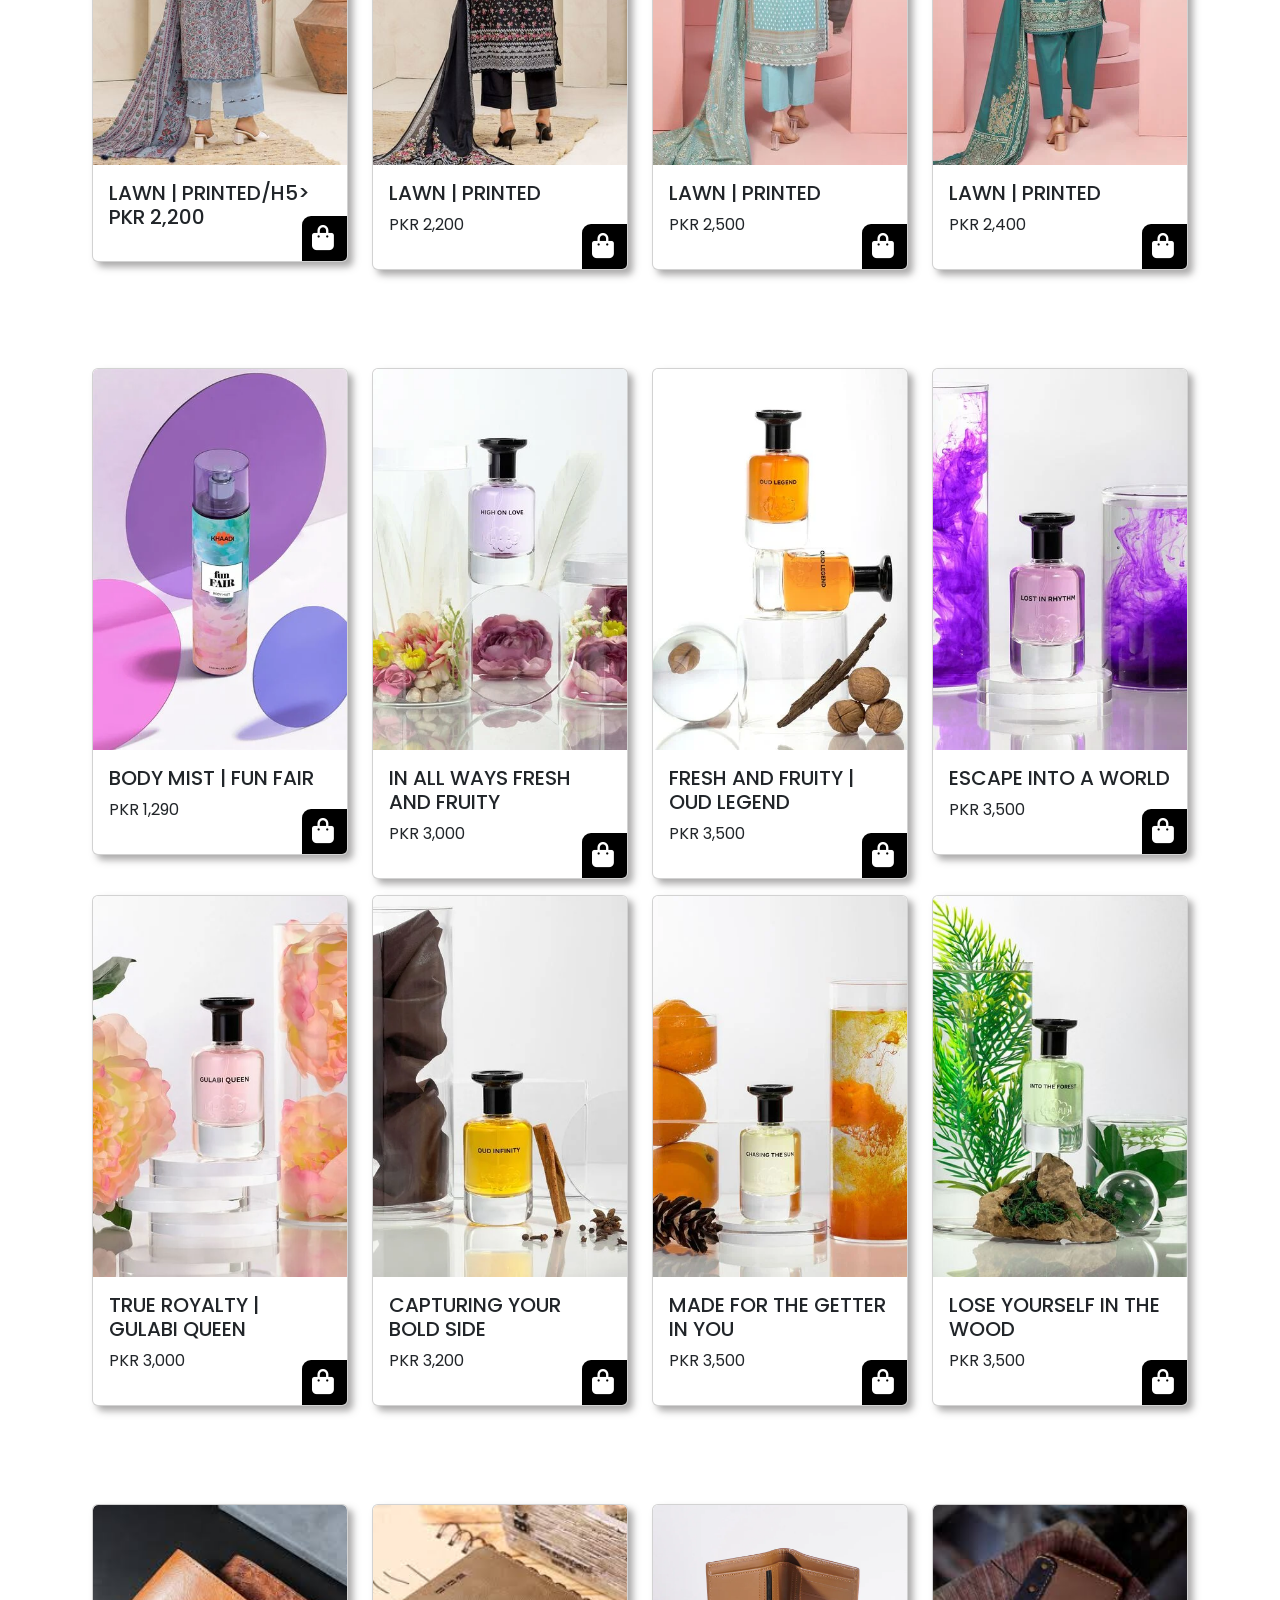
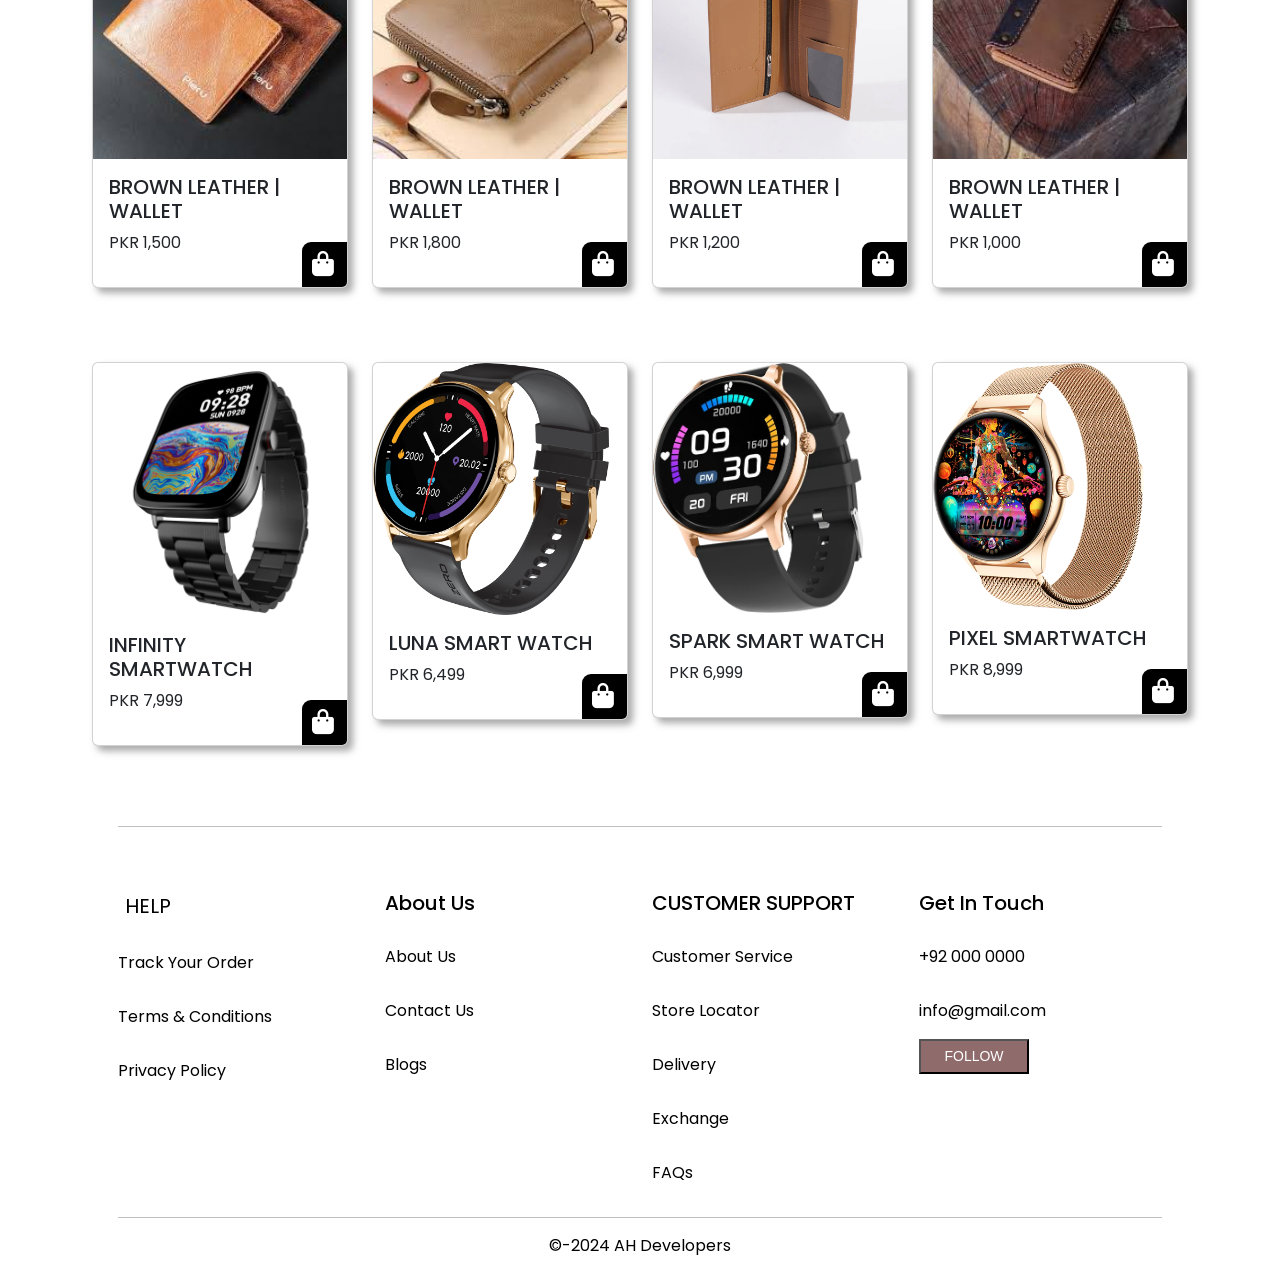
<file: fabrics.html>
<!doctype html>
<html lang="en">

<head>
    <meta charset="utf-8">
    <meta name="viewport" content="width=device-width, initial-scale=1">

    <link href="https://cdn.jsdelivr.net/npm/bootstrap@5.1.3/dist/css/bootstrap.min.css" rel="stylesheet"
        integrity="sha384-1BmE4kWBq78iYhFldvKuhfTAU6auU8tT94WrHftjDbrCEXSU1oBoqyl2QvZ6jIW3" crossorigin="anonymous">
    <link rel="stylesheet" href="https://cdnjs.cloudflare.com/ajax/libs/font-awesome/6.5.2/css/all.min.css">
    <link rel="stylesheet" href="https://cdnjs.cloudflare.com/ajax/libs/font-awesome/6.5.2/css/all.min.css">
    <link rel="stylesheet" href="style.css">
    <script src="https://ajax.googleapis.com/ajax/libs/jquery/3.7.1/jquery.min.js"></script>

    <title>APEX BAZAAR</title>
</head>

<body>
    <header>
        <div class="alert-style d-flex" role="alert">
            APEX BAAZAR DISCOUNT -20% OFF
        </div>
        <nav>
            <input type="checkbox" id="check">
            <label for="check" class="checkbtn">
                <i class="fas fa-bars"></i>
            </label>

            <label class="logo">APEX BAZAAR</label>
            <ul>
                <li><a href="index.html">HOME</a></li>
                <li><a href="fabrics.html" class="active">SHOP</a></li>
                <li><span class="dropdown">
                        <a class="btn dropdown-toggle" href="#" role="button" id="dropdownMenuLink"
                            data-bs-toggle="dropdown" aria-expanded="false">
                            CATEGORIES
                        </a>
                        <ul class="dropdown-menu" aria-labelledby="dropdownMenuLink">
                            <li><a class="dropdown-item" href="#newCollections-section">MEN'S WEAR</a></li>
                            <li><a class="dropdown-item" href="#womwn-wear">WOMEN'S WEAR</a></li>
                            <li><a class="dropdown-item" href="#perfume-section">FRAGRANCES</a></li>
                            <li><a class="dropdown-item" href="#wallet-section">ASSESSORIES</a></li>
                            <li><a class="dropdown-item" href="#watch-section">WATCHES</a></li>
                        </ul>
                    </span></li>
                <li><a href="care.html">CONTACT US</a></li>
                <li><i class="fa-solid fa-cart-shopping nav-icon"></i></li>
                <i class="fa-solid fa-user nav-icon"></i>
            </ul>
        </nav>
    </header>


    <!-- PRODUCTS DISPLAY STARTS HERE -->
    <section class="shop container-fluid">
        <div class="container cart">
            <h2 class="cart-header mt-2">Your Bag (2)</h2>
            <div id="cart-items">
                <!-- Cart items will be dynamically inserted here -->
            </div>
            <div class="cart-summary">
                <h4>Order Summary</h4>
                <div class="d-flex justify-content-between">
                    <span>Price Incl. Tax</span>
                    <span id="price-incl-tax">PKR 0</span>
                </div>
                <div class="d-flex justify-content-between">
                    <span>Total</span>
                    <span id="cart-total">PKR 0</span>
                </div>
                <button class="btn btn-outline-dark mt-3" id="continue-shopping" onclick="continueShopping()">Continue
                    Shopping</button>
                <button type="button" class="btn btn-dark mt-2" data-bs-toggle="modal" data-bs-target="#myModal">
                    Proceed to Checkout
                </button>

                <!-- The Modal -->
                <div class="modal" id="myModal">
                    <div class="modal-dialog">
                        <div class="modal-content">

                            <!-- Modal Header -->
                            <div class="modal-header">
                                <h4 class="modal-title">Proceed to Checkout</h4>
                                <button type="button" class="btn-close" data-bs-dismiss="modal"></button>
                            </div>

                            <!-- Modal body -->
                            <div class="modal-body">
                                <div class="modal-container">
                                    <form action="order-placed.html" method="GET" onsubmit="return validateForm()">
                                        <div class="modal-section">
                                            <h2>Enter Email</h2>
                                            <input type="email" placeholder="Email" required id="email" name="email">
                                        </div>

                                        <div class="modal-section">
                                            <h2>Shipping Details</h2>
                                            <label for="formGroupExampleInput" class="form-label">First Name</label>
                                            <input type="text" required class="form-control" id="first-name"
                                                name="First-name">

                                            <label for="formGroupExampleInput" class="form-label">Last Name</label>
                                            <input type="text" required class="form-control" id="last-name"
                                                name="last-name">

                                            <label for="formGroupExampleInput" class="form-label">Phone Number</label>
                                            <input type="text" required class="form-control" id="phone-number"
                                                name="phone-number">

                                            <label for="formGroupExampleInput" class="form-label">Adress</label>
                                            <input type="text" required class="form-control" id="Adress" name="Adress">

                                            <select required>
                                                <option value="">Select Your City</option>
                                                <option value="1">Karachi</option>
                                                <option value="2">Lahore</option>
                                                <option value="3">Hyderabad</option>
                                                <option value="4">Multan</option>
                                                <option value="5">Okara</option>
                                                <option value="6">Faislabad</option>
                                                <option value="7">Sailkot</option>
                                                <option value="8">Islamabad</option>
                                            </select>
                                        </div>

                                        <div class="mb-3">
                                            <input type="submit" class="btn btn-dark form-control" id="b1" name="b1"
                                                value="Click Here To Submit">
                                        </div>
                                    </form>

                                    <!-- <div class="bag">
                                        <img src="path/to/image.jpg" alt="Floral Bloom">
                                        <div>
                                            <p>Floral Bloom</p>
                                            <p>PKR 1,500</p>
                                            <p>Size: 250ML</p>
                                            <p>Qty: 1</p>
                                        </div>
                                    </div>

                                    <div class="voucher">
                                        <input type="text" placeholder="Enter Code">
                                        <button class="btn">Apply</button>
                                    </div>

                                    <div class="order-summary">
                                        <p>Price incl. tax: PKR 1,500</p>
                                        <p>Shipping: PKR 0.00</p>
                                        <a href="#" class="btn-payment" onclick="orderPlaced()">Proceed to
                                            Payment</a>
                                    </div> -->
                                </div>

                            </div>
                        </div>
                    </div>
                </div>
            </div>
        </div>

        <section id="fabrics-section">


            <h2 class="section-title mt-2" id="womwn-wear"></h2>
            <div class="container-fluid mt-2 display-product">
                <div class="row">

                    <!-- Product No 01 display -->
                    <div class="col-md-3">
                        <div class="card mt-3">
                            <img src="Photos/fabrics no 01.jpg" class="card-img-top" alt="Product 1">
                            <div class="card-body">
                                <h5 class="card-title">Jacquard | Printed</h5>
                                <p class="card-text">PKR 3,500</p>
                                <i class="fa-solid fa-bag-shopping addcart" onclick="addToCart(1)"></i>
                            </div>

                        </div>
                    </div>
                    <!-- Product No 02 display -->
                    <div class="col-md-3">
                        <div class="card mt-3">
                            <img src="Photos/fabrics no 02.jpg" class="card-img-top" alt="Product 1">
                        </div>
                    </div>
                    <!-- Product No 03 display -->
                    <div class="col-md-3">
                        <div class="card mt-3">
                            <img src="Photos/fabrics no 03.jpg" class="card-img-top" alt="Product 1">
                            <div class="card-body">
                                <h5 class="card-title">Jacquard | Printed</h5>
                                <p class="card-text">PKR 2,900</p>
                                <i class="fa-solid fa-bag-shopping addcart" onclick="addToCart(3)"></i>
                            </div>

                        </div>
                    </div>
                    <!-- Product No 04 display -->
                    <div class="col-md-3">
                        <div class="card mt-3">
                            <img src="Photos/fabrics no 04.jpg" class="card-img-top" alt="Product 1">
                            <div class="card-body">
                                <h5 class="card-title">Jacquard | Printed</h5>
                                <p class="card-text">PKR 5,000</p>
                                <i class="fa-solid fa-bag-shopping addcart" onclick="addToCart(4)"></i>
                            </div>
                        </div>
                    </div>
                    <!-- Product No 05 display -->
                    <div class="col-md-3">
                        <div class="card mt-3">
                            <img src="Photos/fabrics no 05.jpg" class="card-img-top" alt="Product 1">
                            <div class="card-body">
                                <h5 class="card-title">Jacquard | Printed</h5>
                                <p class="card-text">PKR 5,500</p>
                                <i class="fa-solid fa-bag-shopping addcart" onclick="addToCart(5)"></i>
                            </div>
                        </div>
                    </div>
                    <!-- Product No 06 display -->
                    <div class="col-md-3">
                        <div class="card mt-3">
                            <img src="Photos/fabrics no 06.jpg" class="card-img-top" alt="Product 1">
                            <div class="card-body">
                                <h5 class="card-title">Lawn | Printed</h5>
                                <p class="card-text">PKR 5,500</p>
                                <i class="fa-solid fa-bag-shopping addcart" onclick="addToCart(6)"></i>
                            </div>
                        </div>
                    </div>
                    <!-- Product No 07 display -->
                    <div class="col-md-3">
                        <div class="card mt-3">
                            <img src="Photos/fabrics no 07.jpg" class="card-img-top" alt="Product 1">
                            <div class="card-body">
                                <h5 class="card-title">Lawn | Printed</h5>
                                <p class="card-text">PKR 4,999</p>
                                <i class="fa-solid fa-bag-shopping addcart" onclick="addToCart(7)"></i>
                            </div>
                        </div>
                    </div>
                    <!-- Product No 08 display -->
                    <div class="col-md-3">
                        <div class="card mt-3">
                            <img src="Photos/fabrics no 08.jpg" class="card-img-top" alt="Product 1">
                            <div class="card-body">
                                <h5 class="card-title">Lawn | Printed</h5>
                                <p class="card-text">PKR 3,200</p>
                                <i class="fa-solid fa-bag-shopping addcart" onclick="addToCart(8)"></i>
                            </div>
                        </div>
                    </div>
                    <!-- Product No 09 display -->
                    <div class="col-md-3">
                        <div class="card mt-3">
                            <img src="Photos/fabrics no 09.jpg" class="card-img-top" alt="Product 1">
                            <div class="card-body">
                                <h5 class="card-title">Messuri | Embroidered</h5>
                                <p class="card-text">PKR 4,400</p>
                                <i class="fa-solid fa-bag-shopping addcart" onclick="addToCart(9)"></i>
                            </div>
                        </div>
                    </div>
                    <!-- Product No 10 display -->
                    <div class="col-md-3">
                        <div class="card mt-3">
                            <img src="Photos/fabrics no 10.jpg" class="card-img-top" alt="Product 1">
                            <div class="card-body">
                                <h5 class="card-title">Messuri | Embroidered</h5>
                                <p class="card-text">PKR 1,2000</p>
                                <i class="fa-solid fa-bag-shopping addcart" onclick="addToCart(10)"></i>
                            </div>
                        </div>
                    </div>
                    <!-- Product No 11 display -->
                    <div class="col-md-3">
                        <div class="card mt-3">
                            <img src="Photos/fabrics no 11.jpg" class="card-img-top" alt="Product 1">
                            <div class="card-body">
                                <h5 class="card-title">Messuri | Embroidered</h5>
                                <p class="card-text">PKR 2,200</p>
                                <i class="fa-solid fa-bag-shopping addcart" onclick="addToCart(11)"></i>
                            </div>
                        </div>
                    </div>
                    <!-- Product No 12 display -->
                    <div class="col-md-3">
                        <div class="card mt-3">
                            <img src="Photos/fabrics no 12.jpg" class="card-img-top" alt="Product 1">
                            <div class="card-body">
                                <h5 class="card-title">Lawn | Printed</h5>
                                <p class="card-text">PKR 2,200</p>
                                <i class="fa-solid fa-bag-shopping addcart" onclick="addToCart(12)"></i>
                            </div>
                        </div>
                    </div>
                    <!-- Product No 13 display -->
                    <div class="col-md-3">
                        <div class="card mt-3">
                            <img src="Photos/fabrics no 13.jpg" class="card-img-top" alt="Product 1">
                            <div class="card-body">
                                <h5 class="card-title">Lawn | Printed</h5>
                                <p class="card-text">PKR 2,200</p>
                                <i class="fa-solid fa-bag-shopping addcart" onclick="addToCart(13)"></i>
                            </div>
                        </div>
                    </div>
                    <!-- Product No 14 display -->
                    <div class="col-md-3">
                        <div class="card mt-3">
                            <img src="Photos/fabrics no 14.jpg" class="card-img-top" alt="Product 1">
                            <div class="card-body">
                                <h5 class="card-title">Lawn | Printed</h5>
                                <p class="card-text">PKR 2,200</p>
                                <i class="fa-solid fa-bag-shopping addcart" onclick="addToCart(14)"></i>
                            </div>
                        </div>
                    </div>
                    <!-- Product No 15 display -->
                    <div class="col-md-3">
                        <div class="card mt-3">
                            <img src="Photos/fabrics no 15.webp" class="card-img-top" alt="Product 1">
                            <div class="card-body">
                                <h5 class="card-title">Lawn | Printed</h5>
                                <p class="card-text">PKR 2,500</p>
                                <i class="fa-solid fa-bag-shopping addcart" onclick="addToCart(15)"></i>
                            </div>
                        </div>
                    </div>
                    <!-- Product No 16 display -->
                    <div class="col-md-3">
                        <div class="card mt-3">
                            <img src="Photos/fabrics no 16.webp" class="card-img-top" alt="Product 1">
                            <div class="card-body">
                                <h5 class="card-title">Lawn | Printed</h5>
                                <p class="card-text">PKR 2,400</p>
                                <i class="fa-solid fa-bag-shopping addcart" onclick="addToCart(16)"></i>
                            </div>
                        </div>
                    </div>
                    <!-- Product No 17 display -->
                    <div class="col-md-3">
                        <div class="card mt-3">
                            <img src="Photos/fabrics no 17.webp" class="card-img-top" alt="Product 1">
                            <div class="card-body">
                                <h5 class="card-title">NAVY BLUE BLENDED KAMEEZ SHALWAR </h5>
                                <p class="card-text">PKR 4,500</p>
                                <i class="fa-solid fa-bag-shopping addcart" onclick="addToCart(17)"></i>
                            </div>
                        </div>
                    </div>
                    <!-- Product No 18 display -->
                    <div class="col-md-3">
                        <div class="card mt-3">
                            <img src="Photos/fabrics no 18.webp" class="card-img-top" alt="Product 1">
                            <div class="card-body">
                                <h5 class="card-title">WHITE BLENDED KAMEEZ SHALWAR </h5>
                                <p class="card-text">PKR 4,500</p>
                                <i class="fa-solid fa-bag-shopping addcart" onclick="addToCart(8)"></i>
                            </div>
                        </div>
                    </div>
                    <!-- Product No 19 display -->
                    <div class="col-md-3">
                        <div class="card mt-3">
                            <img src="Photos/fabrics no 19.webp" class="card-img-top" alt="Product 1">
                            <div class="card-body">
                                <h5 class="card-title">BROWN BLENDED KAMEEZ SHALWAR</h5>
                                <p class="card-text">PKR 4,500</p>
                                <i class="fa-solid fa-bag-shopping addcart" onclick="addToCart(19)"></i>
                            </div>
                        </div>
                    </div>

                    <!-- Product No 20 display -->
                    <div class="col-md-3">
                        <div class="card mt-3">
                            <img src="Photos/fabrics no 20.webp" class="card-img-top" alt="Product 1">
                            <div class="card-body">
                                <h5 class="card-title">BEIGE BLENDED KAMEEZ SHALWAR</h5>
                                <p class="card-text">PKR 4,500</p>
                                <i class="fa-solid fa-bag-shopping addcart" onclick="addToCart(20)"></i>
                            </div>
                        </div>
                    </div>
                    <!-- Product No 21 display -->
                    <div class="col-md-3">
                        <div class="card mt-3">
                            <img src="Photos/fabrics no 21.webp" class="card-img-top" alt="Product 1">
                            <div class="card-body">
                                <h5 class="card-title">ROYAL BLUE BLENDED KAMEEZ SHALWAR </h5>
                                <p class="card-text">PKR 4,500</p>
                                <i class="fa-solid fa-bag-shopping addcart" onclick="addToCart(21)"></i>
                            </div>
                        </div>
                    </div>
                    <!-- Product No 22 display -->
                    <div class="col-md-3">
                        <div class="card mt-3">
                            <img src="Photos/fabrics no 22.webp" class="card-img-top" alt="Product 1">
                            <div class="card-body">
                                <h5 class="card-title">WHITE BLENDED KAMEEZ SHALWAR </h5>
                                <p class="card-text">PKR 4,700</p>
                                <i class="fa-solid fa-bag-shopping addcart" onclick="addToCart(22)"></i>
                            </div>
                        </div>
                    </div>
                    <!-- Product No 23 display -->
                    <div class="col-md-3">
                        <div class="card mt-3">
                            <img src="Photos/fabrics no 23.webp" class="card-img-top" alt="Product 1">
                            <div class="card-body">
                                <h5 class="card-title">GREY COTTON KAMEEZ SHALWAR </h5>
                                <p class="card-text">PKR 4,500</p>
                                <i class="fa-solid fa-bag-shopping addcart" onclick="addToCart(23)"></i>
                            </div>
                        </div>
                    </div>
                    <!-- Product No 24 display -->
                    <div class="col-md-3">
                        <div class="card mt-3">
                            <img src="Photos/fabrics no 24.webp" class="card-img-top" alt="Product 1">
                            <div class="card-body">
                                <h5 class="card-title">VANDERHOOF - BLACK COTTON KAMEEZ SHALWAR</h5>
                                <p class="card-text">PKR 4,500</p>
                                <i class="fa-solid fa-bag-shopping addcart" onclick="addToCart(24)"></i>
                            </div>
                        </div>
                    </div>
                    <!-- Product No 25 display -->
                    <div class="col-md-3">
                        <div class="card mt-3">
                            <img src="Photos/fabrics no 25.webp" class="card-img-top" alt="Product 1">
                            <div class="card-body">
                                <h5 class="card-title">BLACK BLENDED KURTA</h5>
                                <p class="card-text">PKR 5,500</p>
                                <i class="fa-solid fa-bag-shopping addcart" onclick="addToCart(25)"></i>
                            </div>
                        </div>
                    </div>
                    <!-- Product No 26 display -->
                    <div class="col-md-3">
                        <div class="card mt-3">
                            <img src="Photos/fabrics no 26.webp" class="card-img-top" alt="Product 1">
                            <div class="card-body">
                                <h5 class="card-title">BLACK BLENDED EXCLUSIVE KAMEEZ SHALWAR </h5>
                                <p class="card-text">PKR 4,500</p>
                                <i class="fa-solid fa-bag-shopping addcart" onclick="addToCart(26)"></i>
                            </div>
                        </div>
                    </div>
                    <!-- Product No 27 display -->
                    <div class="col-md-3">
                        <div class="card mt-3">
                            <img src="Photos/fabrics no 27.webp" class="card-img-top" alt="Product 1">
                            <div class="card-body">
                                <h5 class="card-title">GREEN RAW SILK KURTA</h5>
                                <p class="card-text">PKR 4,500</p>
                                <i class="fa-solid fa-bag-shopping addcart" onclick="addToCart(27)"></i>
                            </div>
                        </div>
                    </div>
                    <!-- Product No 28 display -->
                    <div class="col-md-3">
                        <div class="card mt-3">
                            <img src="Photos/fabrics no 28.webp" class="card-img-top" alt="Product 1">
                            <div class="card-body">
                                <h5 class="card-title">BLACK BLENDED KURTA</h5>
                                <p class="card-text">PKR 5,000</p>
                                <i class="fa-solid fa-bag-shopping addcart" onclick="addToCart(28)"></i>
                            </div>
                        </div>
                    </div>
                </div>
            </div>
            <br>
        </section>

        <section id="newCollections-section">
            <h2 class="section-title mt-3">MEN'S WEAR</h2>
            <div class="container-fluid mt-2 display-product">
                <div class="row">

                    <div class="col-md-3">
                        <div class="card mt-3">
                            <img src="Photos/fabrics no 17.webp" class="card-img-top" alt="Product 1">
                            <div class="card-body">
                                <h5 class="card-title">NAVY BLUE BLENDED KAMEEZ SHALWAR </h5>
                                <p class="card-text">PKR 4,500</p>
                                <i class="fa-solid fa-bag-shopping addcart" onclick="addToCart(17)"></i>
                            </div>
                        </div>
                    </div>
                    <!-- Product No 18 display -->
                    <div class="col-md-3">
                        <div class="card mt-3">
                            <img src="Photos/fabrics no 18.webp" class="card-img-top" alt="Product 1">
                            <div class="card-body">
                                <h5 class="card-title">WHITE BLENDED KAMEEZ SHALWAR </h5>
                                <p class="card-text">PKR 4,500</p>
                                <i class="fa-solid fa-bag-shopping addcart" onclick="addToCart(8)"></i>
                            </div>
                        </div>
                    </div>
                    <!-- Product No 19 display -->
                    <div class="col-md-3">
                        <div class="card mt-3">
                            <img src="Photos/fabrics no 19.webp" class="card-img-top" alt="Product 1">
                            <div class="card-body">
                                <h5 class="card-title">BROWN BLENDED KAMEEZ SHALWAR</h5>
                                <p class="card-text">PKR 4,500</p>
                                <i class="fa-solid fa-bag-shopping addcart" onclick="addToCart(19)"></i>
                            </div>
                        </div>
                    </div>

                    <!-- Product No 20 display -->
                    <div class="col-md-3">
                        <div class="card mt-3">
                            <img src="Photos/fabrics no 20.webp" class="card-img-top" alt="Product 1">
                            <div class="card-body">
                                <h5 class="card-title">BEIGE BLENDED KAMEEZ SHALWAR</h5>
                                <p class="card-text">PKR 4,500</p>
                                <i class="fa-solid fa-bag-shopping addcart" onclick="addToCart(20)"></i>
                            </div>
                        </div>
                    </div>
                    <!-- Product No 21 display -->
                    <div class="col-md-3">
                        <div class="card mt-3">
                            <img src="Photos/fabrics no 21.webp" class="card-img-top" alt="Product 1">
                            <div class="card-body">
                                <h5 class="card-title">ROYAL BLUE BLENDED KAMEEZ SHALWAR </h5>
                                <p class="card-text">PKR 4,500</p>
                                <i class="fa-solid fa-bag-shopping addcart" onclick="addToCart(21)"></i>
                            </div>
                        </div>
                    </div>
                    <!-- Product No 22 display -->
                    <div class="col-md-3">
                        <div class="card mt-3">
                            <img src="Photos/fabrics no 22.webp" class="card-img-top" alt="Product 1">
                            <div class="card-body">
                                <h5 class="card-title">WHITE BLENDED KAMEEZ SHALWAR </h5>
                                <p class="card-text">PKR 4,700</p>
                                <i class="fa-solid fa-bag-shopping addcart" onclick="addToCart(22)"></i>
                            </div>
                        </div>
                    </div>
                    <!-- Product No 23 display -->
                    <div class="col-md-3">
                        <div class="card mt-3">
                            <img src="Photos/fabrics no 23.webp" class="card-img-top" alt="Product 1">
                            <div class="card-body">
                                <h5 class="card-title">GREY COTTON KAMEEZ SHALWAR </h5>
                                <p class="card-text">PKR 4,500</p>
                                <i class="fa-solid fa-bag-shopping addcart" onclick="addToCart(23)"></i>
                            </div>
                        </div>
                    </div>
                    <!-- Product No 24 display -->
                    <div class="col-md-3">
                        <div class="card mt-3">
                            <img src="Photos/fabrics no 24.webp" class="card-img-top" alt="Product 1">
                            <div class="card-body">
                                <h5 class="card-title">VANDERHOOF - BLACK COTTON KAMEEZ SHALWAR</h5>
                                <p class="card-text">PKR 4,500</p>
                                <i class="fa-solid fa-bag-shopping addcart" onclick="addToCart(24)"></i>
                            </div>
                        </div>
                    </div>
                    <!-- Product No 25 display -->
                    <div class="col-md-3">
                        <div class="card mt-3">
                            <img src="Photos/fabrics no 25.webp" class="card-img-top" alt="Product 1">
                            <div class="card-body">
                                <h5 class="card-title">BLACK BLENDED KURTA</h5>
                                <p class="card-text">PKR 5,500</p>
                                <i class="fa-solid fa-bag-shopping addcart" onclick="addToCart(25)"></i>
                            </div>
                        </div>
                    </div>
                    <!-- Product No 26 display -->
                    <div class="col-md-3">
                        <div class="card mt-3">
                            <img src="Photos/fabrics no 26.webp" class="card-img-top" alt="Product 1">
                            <div class="card-body">
                                <h5 class="card-title">BLACK BLENDED EXCLUSIVE KAMEEZ SHALWAR </h5>
                                <p class="card-text">PKR 4,500</p>
                                <i class="fa-solid fa-bag-shopping addcart" onclick="addToCart(26)"></i>
                            </div>
                        </div>
                    </div>
                    <!-- Product No 27 display -->
                    <div class="col-md-3">
                        <div class="card mt-3">
                            <img src="Photos/fabrics no 27.webp" class="card-img-top" alt="Product 1">
                            <div class="card-body">
                                <h5 class="card-title">GREEN RAW SILK KURTA</h5>
                                <p class="card-text">PKR 4,500</p>
                                <i class="fa-solid fa-bag-shopping addcart" onclick="addToCart(27)"></i>
                            </div>
                        </div>
                    </div>
                    <!-- Product No 28 display -->
                    <div class="col-md-3">
                        <div class="card mt-3">
                            <img src="Photos/fabrics no 28.webp" class="card-img-top" alt="Product 1">
                            <div class="card-body">
                                <h5 class="card-title">BLACK BLENDED KURTA</h5>
                                <p class="card-text">PKR 5,000</p>
                                <i class="fa-solid fa-bag-shopping addcart" onclick="addToCart(28)"></i>
                            </div>
                        </div>
                    </div>


                    <!-- Product No 29 display -->
                    <div class="col-md-3">
                        <div class="card mt-3">
                            <img src="Photos/newfabrics no 1.jpg" class="card-img-top" alt="Product 1">
                            <div class="card-body">
                                <h5 class="card-title">Blouse | Embroidered</h5>
                                <p class="card-text">PKR 3,500</p>
                                <i class="fa-solid fa-bag-shopping addcart" onclick="addToCart(29)"></i>
                            </div>

                        </div>
                    </div>

                    <!-- Product No 30 display -->
                    <div class="col-md-3">
                        <div class="card mt-3">
                            <img src="Photos/newfabrics no 2.jpg" class="card-img-top" alt="Product 1">
                            <div class="card-body">
                                <h5 class="card-title">Blouse</h5>
                                <p class="card-text">PKR 3,500</p>
                                <i class="fa-solid fa-bag-shopping addcart" onclick="addToCart(30)"></i>
                            </div>

                        </div>
                    </div>

                    <!-- Product No 31 display -->
                    <div class="col-md-3">
                        <div class="card mt-3">
                            <img src="Photos/newfabrics no 3.jpg" class="card-img-top" alt="Product 1">
                            <div class="card-body">
                                <h5 class="card-title">Maxi Dress</h5>
                                <p class="card-text">PKR 3,500</p>
                                <i class="fa-solid fa-bag-shopping addcart" onclick="addToCart(31)"></i>
                            </div>

                        </div>
                    </div>

                    <!-- Product No 32 display -->
                    <div class="col-md-3">
                        <div class="card mt-3">
                            <img src="Photos/newfabrics no 4.jpg" class="card-img-top" alt="Product 1">
                            <div class="card-body">
                                <h5 class="card-title">Jacquard | Printed</h5>
                                <p class="card-text">PKR 4,000</p>
                                <i class="fa-solid fa-bag-shopping addcart" onclick="addToCart(32)"></i>
                            </div>

                        </div>
                    </div>

                    <!-- Product No 33 display -->
                    <div class="col-md-3">
                        <div class="card mt-3">
                            <img src="Photos/newfabrics no 5.webp" class="card-img-top" alt="Product 1">
                            <div class="card-body">
                                <h5 class="card-title">Shirt | Embroidered</h5>
                                <p class="card-text">PKR 4,400</p>
                                <i class="fa-solid fa-bag-shopping addcart" onclick="addToCart(33)"></i>
                            </div>

                        </div>
                    </div>

                    <!-- Product No 34 display -->
                    <div class="col-md-3">
                        <div class="card mt-3">
                            <img src="Photos/newfabrics no 6.webp" class="card-img-top" alt="Product 1">
                            <div class="card-body">
                                <h5 class="card-title">Dobby | Embroidered</h5>
                                <p class="card-text">PKR 3,200</p>
                                <i class="fa-solid fa-bag-shopping addcart" onclick="addToCart(34)"></i>
                            </div>

                        </div>
                    </div>

                    <!-- Product No 35 display -->
                    <div class="col-md-3">
                        <div class="card mt-3">
                            <img src="Photos/newfabrics no 7.jpg" class="card-img-top" alt="Product 1">
                            <div class="card-body">
                                <h5 class="card-title">Dobby | Embroidered</h5>
                                <p class="card-text">PKR 3,700</p>
                                <i class="fa-solid fa-bag-shopping addcart" onclick="addToCart(35)"></i>
                            </div>

                        </div>
                    </div>

                    <!-- Product No 36 display -->
                    <div class="col-md-3">
                        <div class="card mt-3">
                            <img src="Photos/newfabrics no 8.jpg" class="card-img-top" alt="Product 1">
                            <div class="card-body">
                                <h5 class="card-title">Lawn | Printed</h5>
                                <p class="card-text">PKR 4,200</p>
                                <i class="fa-solid fa-bag-shopping addcart" onclick="addToCart(36)"></i>
                            </div>
                        </div>
                    </div>


                    <!-- Product No 01 display -->
                    <div class="col-md-3">
                        <div class="card mt-3">
                            <img src="Photos/fabrics no 01.jpg" class="card-img-top" alt="Product 1">
                            <div class="card-body">
                                <h5 class="card-title">Jacquard | Printed</h5>
                                <p class="card-text">PKR 3,500</p>
                                <i class="fa-solid fa-bag-shopping addcart" onclick="addToCart(1)"></i>
                            </div>
                        </div>
                    </div>
                    <!-- Product No 02 display -->
                    <div class="col-md-3">
                        <div class="card mt-3">
                            <img src="Photos/fabrics no 02.jpg" class="card-img-top" alt="Product 1">
                            <!-- <div class="card-body"> -->
                            <!-- <h5 class="card-title"></h5> -->
                            <!-- <p class="card-text"></p> -->
                            <!-- <button class="btn btn-primary">Add to Cart</button> -->
                            <!-- </div> -->

                        </div>
                    </div>
                    <!-- Product No 03 display -->
                    <div class="col-md-3">
                        <div class="card mt-3">
                            <img src="Photos/fabrics no 03.jpg" class="card-img-top" alt="Product 1">
                            <div class="card-body">
                                <h5 class="card-title">Jacquard | Printed</h5>
                                <p class="card-text">PKR 2,900</p>
                                <i class="fa-solid fa-bag-shopping addcart" onclick="addToCart(3)"></i>
                            </div>

                        </div>
                    </div>
                    <!-- Product No 04 display -->
                    <div class="col-md-3">
                        <div class="card mt-3">
                            <img src="Photos/fabrics no 04.jpg" class="card-img-top" alt="Product 1">
                            <div class="card-body">
                                <h5 class="card-title">Jacquard | Printed</h5>
                                <p class="card-text">PKR 5,000</p>
                                <i class="fa-solid fa-bag-shopping addcart" onclick="addToCart(4)"></i>
                            </div>
                        </div>
                    </div>
                    <!-- Product No 05 display -->
                    <div class="col-md-3">
                        <div class="card mt-3">
                            <img src="Photos/fabrics no 05.jpg" class="card-img-top" alt="Product 1">
                            <div class="card-body">
                                <h5 class="card-title">Jacquard | Printed</h5>
                                <p class="card-text">PKR 5,500</p>
                                <i class="fa-solid fa-bag-shopping addcart" onclick="addToCart(5)"></i>
                            </div>
                        </div>
                    </div>
                    <!-- Product No 06 display -->
                    <div class="col-md-3">
                        <div class="card mt-3">
                            <img src="Photos/fabrics no 06.jpg" class="card-img-top" alt="Product 1">
                            <div class="card-body">
                                <h5 class="card-title">Lawn | Printed</h5>
                                <p class="card-text">PKR 5,500</p>
                                <i class="fa-solid fa-bag-shopping addcart" onclick="addToCart(6)"></i>
                            </div>
                        </div>
                    </div>
                    <!-- Product No 07 display -->
                    <div class="col-md-3">
                        <div class="card mt-3">
                            <img src="Photos/fabrics no 07.jpg" class="card-img-top" alt="Product 1">
                            <div class="card-body">
                                <h5 class="card-title">Lawn | Printed</h5>
                                <p class="card-text">PKR 4,999</p>
                                <i class="fa-solid fa-bag-shopping addcart" onclick="addToCart(7)"></i>
                            </div>
                        </div>
                    </div>
                    <!-- Product No 08 display -->
                    <div class="col-md-3">
                        <div class="card mt-3">
                            <img src="Photos/fabrics no 08.jpg" class="card-img-top" alt="Product 1">
                            <div class="card-body">
                                <h5 class="card-title">Lawn | Printed</h5>
                                <p class="card-text">PKR 3,200</p>
                                <i class="fa-solid fa-bag-shopping addcart" onclick="addToCart(8)"></i>
                            </div>
                        </div>
                    </div>
                    <!-- Product No 09 display -->
                    <div class="col-md-3">
                        <div class="card mt-3">
                            <img src="Photos/fabrics no 09.jpg" class="card-img-top" alt="Product 1">
                            <div class="card-body">
                                <h5 class="card-title">Messuri | Embroidered</h5>
                                <p class="card-text">PKR 4,400</p>
                                <i class="fa-solid fa-bag-shopping addcart" onclick="addToCart(9)"></i>
                            </div>
                        </div>
                    </div>
                    <!-- Product No 10 display -->
                    <div class="col-md-3">
                        <div class="card mt-3">
                            <img src="Photos/fabrics no 10.jpg" class="card-img-top" alt="Product 1">
                            <div class="card-body">
                                <h5 class="card-title">Messuri | Embroidered</h5>
                                <p class="card-text">PKR 1,2000</p>
                                <i class="fa-solid fa-bag-shopping addcart" onclick="addToCart(10)"></i>
                            </div>
                        </div>
                    </div>
                    <!-- Product No 11 display -->
                    <div class="col-md-3">
                        <div class="card mt-3">
                            <img src="Photos/fabrics no 11.jpg" class="card-img-top" alt="Product 1">
                            <div class="card-body">
                                <h5 class="card-title">Messuri | Embroidered</h5>
                                <p class="card-text">PKR 2,200</p>
                                <i class="fa-solid fa-bag-shopping addcart" onclick="addToCart(11)"></i>
                            </div>
                        </div>
                    </div>
                    <!-- Product No 12 display -->
                    <div class="col-md-3">
                        <div class="card mt-3">
                            <img src="Photos/fabrics no 12.jpg" class="card-img-top" alt="Product 1">
                            <div class="card-body">
                                <h5 class="card-title">Lawn | Printed</h5>
                                <p class="card-text">PKR 2,200</p>
                                <i class="fa-solid fa-bag-shopping addcart" onclick="addToCart(12)"></i>
                            </div>
                        </div>
                    </div>
                    <!-- Product No 13 display -->
                    <div class="col-md-3">
                        <div class="card mt-3">
                            <img src="Photos/fabrics no 13.jpg" class="card-img-top" alt="Product 1">
                            <div class="card-body">
                                <h5 class="card-title">Lawn | Printed/h5>
                                    <p class="card-text">PKR 2,200</p>
                                    <i class="fa-solid fa-bag-shopping addcart" onclick="addToCart(13)"></i>
                            </div>
                        </div>
                    </div>
                    <!-- Product No 14 display -->
                    <div class="col-md-3">
                        <div class="card mt-3">
                            <img src="Photos/fabrics no 14.jpg" class="card-img-top" alt="Product 1">
                            <div class="card-body">
                                <h5 class="card-title">Lawn | Printed</h5>
                                <p class="card-text">PKR 2,200</p>
                                <i class="fa-solid fa-bag-shopping addcart" onclick="addToCart(14)"></i>
                            </div>
                        </div>
                    </div>
                    <!-- Product No 15 display -->
                    <div class="col-md-3">
                        <div class="card mt-3">
                            <img src="Photos/fabrics no 15.webp" class="card-img-top" alt="Product 1">
                            <div class="card-body">
                                <h5 class="card-title">Lawn | Printed</h5>
                                <p class="card-text">PKR 2,500</p>
                                <i class="fa-solid fa-bag-shopping addcart" onclick="addToCart(15)"></i>
                            </div>
                        </div>
                    </div>
                    <!-- Product No 16 display -->
                    <div class="col-md-3">
                        <div class="card mt-3">
                            <img src="Photos/fabrics no 16.webp" class="card-img-top" alt="Product 1">
                            <div class="card-body">
                                <h5 class="card-title">Lawn | Printed</h5>
                                <p class="card-text">PKR 2,400</p>
                                <i class="fa-solid fa-bag-shopping addcart" onclick="addToCart(16)"></i>
                            </div>
                        </div>
                    </div>
                    <!-- Product No 17 display -->

                </div>
            </div>
            <br>
        </section>

        <section id="perfume-section">
            <h2 class="section-title mt-2"></h2>
            <div class="container-fluid mt-2 display-product">
                <div class="row">

                    <!-- Product No 01 display -->
                    <div class="col-md-3">
                        <div class="card mt-3">
                            <img src="Photos/perfume no 1.webp" class="card-img-top" alt="Product 1">
                            <div class="card-body">
                                <h5 class="card-title">Body Mist | Fun Fair</h5>
                                <p class="card-text">PKR 1,290</p>
                                <i class="fa-solid fa-bag-shopping addcart" onclick="addToCart(37)"></i>
                            </div>
                        </div>
                    </div>


                    <div class="col-md-3">
                        <div class="card mt-3">
                            <img src="Photos/perfume no 2.webp" class="card-img-top" alt="Product 1">
                            <div class="card-body">
                                <h5 class="card-title">In all ways fresh and fruity</h5>
                                <p class="card-text">PKR 3,000</p>
                                <i class="fa-solid fa-bag-shopping addcart" onclick="addToCart(38)"></i>
                            </div>
                        </div>
                    </div>


                    <div class="col-md-3">
                        <div class="card mt-3">
                            <img src="Photos/perfume no 3.webp" class="card-img-top" alt="Product 1">
                            <div class="card-body">
                                <h5 class="card-title">fresh and fruity | oud legend</h5>
                                <p class="card-text">PKR 3,500</p>
                                <i class="fa-solid fa-bag-shopping addcart" onclick="addToCart(39)"></i>
                            </div>
                        </div>
                    </div>


                    <div class="col-md-3">
                        <div class="card mt-3">
                            <img src="Photos/perfume no 4.webp" class="card-img-top" alt="Product 1">
                            <div class="card-body">
                                <h5 class="card-title">Escape into a world</h5>
                                <p class="card-text">PKR 3,500</p>
                                <i class="fa-solid fa-bag-shopping addcart" onclick="addToCart(40)"></i>
                            </div>
                        </div>
                    </div>


                    <div class="col-md-3">
                        <div class="card mt-3">
                            <img src="Photos/perfume no 5.webp" class="card-img-top" alt="Product 1">
                            <div class="card-body">
                                <h5 class="card-title">True royalty | Gulabi Queen</h5>
                                <p class="card-text">PKR 3,000</p>
                                <i class="fa-solid fa-bag-shopping addcart" onclick="addToCart(41)"></i>
                            </div>
                        </div>
                    </div>


                    <div class="col-md-3">
                        <div class="card mt-3">
                            <img src="Photos/perfume no 6.webp" class="card-img-top" alt="Product 1">
                            <div class="card-body">
                                <h5 class="card-title">Capturing your bold side</h5>
                                <p class="card-text">PKR 3,200</p>
                                <i class="fa-solid fa-bag-shopping addcart" onclick="addToCart(42)"></i>
                            </div>
                        </div>
                    </div>


                    <div class="col-md-3">
                        <div class="card mt-3">
                            <img src="Photos/perfume no 7.webp" class="card-img-top" alt="Product 1">
                            <div class="card-body">
                                <h5 class="card-title">Made for the getter in you</h5>
                                <p class="card-text">PKR 3,500</p>
                                <i class="fa-solid fa-bag-shopping addcart" onclick="addToCart(43)"></i>
                            </div>
                        </div>
                    </div>


                    <div class="col-md-3">
                        <div class="card mt-3">
                            <img src="Photos/perfume no 8.jpg" class="card-img-top" alt="Product 1">
                            <div class="card-body">
                                <h5 class="card-title">Lose yourself in the wood</h5>
                                <p class="card-text">PKR 3,500</p>
                                <i class="fa-solid fa-bag-shopping addcart" onclick="addToCart(44)"></i>
                            </div>
                        </div>
                    </div>
                </div>
            </div>
            <br>
        </section>


        <section id="wallet-section">
            <h2 class="section-title mt-2"></h2>
            <div class="container-fluid mt-2 display-product">
                <div class="row">

                    <!-- Product No 01 display -->
                    <div class="col-md-3">
                        <div class="card mt-3">
                            <img src="Photos/wallet no 01.jpg" class="card-img-top" alt="Product 1">
                            <div class="card-body">
                                <h5 class="card-title">BROWN LEATHER | WALLET</h5>
                                <p class="card-text">PKR 1,500</p>
                                <i class="fa-solid fa-bag-shopping addcart" onclick="addToCart(45)"></i>
                            </div>
                        </div>
                    </div>

                    <div class="col-md-3">
                        <div class="card mt-3">
                            <img src="Photos/wallet no 02.jpg" class="card-img-top" alt="Product 1">
                            <div class="card-body">
                                <h5 class="card-title">BROWN LEATHER | WALLET</h5>
                                <p class="card-text">PKR 1,800</p>
                                <i class="fa-solid fa-bag-shopping addcart" onclick="addToCart(46)"></i>
                            </div>
                        </div>
                    </div>

                    <div class="col-md-3">
                        <div class="card mt-3">
                            <img src="Photos/wallet no 03.webp" class="card-img-top" alt="Product 1">
                            <div class="card-body">
                                <h5 class="card-title">BROWN LEATHER | WALLET</h5>
                                <p class="card-text">PKR 1,200</p>
                                <i class="fa-solid fa-bag-shopping addcart" onclick="addToCart(47)"></i>
                            </div>
                        </div>
                    </div>


                    <div class="col-md-3">
                        <div class="card mt-3">
                            <img src="Photos/wallet no 04.jpg" class="card-img-top" alt="Product 1">
                            <div class="card-body">
                                <h5 class="card-title">BROWN LEATHER | WALLET</h5>
                                <p class="card-text">PKR 1,000</p>
                                <i class="fa-solid fa-bag-shopping addcart" onclick="addToCart(48)"></i>
                            </div>
                        </div>
                    </div>

                </div>
            </div>


            <!-- WATCHES SECTION -->
            <section id="watch-section">
                <div class="container-fluid display-product mt-2">
                    <div class="row">

                        <div class="col-md-3">
                            <div class="card mt-3">
                                <img src="Photos/watch no 1.webp" class="card-img-top" alt="Product 1">
                                <div class="card-body">
                                    <h5 class="card-title">Infinity Smartwatch</h5>
                                    <p class="card-text">PKR 7,999</p>
                                    <i class="fa-solid fa-bag-shopping addcart" onclick="addToCart(49)"></i>
                                </div>
                            </div>
                        </div>

                        <div class="col-md-3">
                            <div class="card mt-3">
                                <img src="Photos/watch no 2.webp" class="card-img-top" style="width: 93%;"
                                    alt="Product 1">
                                <div class="card-body">
                                    <h5 class="card-title">Luna Smart Watch</h5>
                                    <p class="card-text">PKR 6,499</p>
                                    <i class="fa-solid fa-bag-shopping addcart" onclick="addToCart(50)"></i>
                                </div>
                            </div>
                        </div>

                        <div class="col-md-3">
                            <div class="card mt-3">
                                <img src="Photos/watch no 3.webp" class="card-img-top" style="width: 83%;"
                                    alt="Product 1">
                                <div class="card-body">
                                    <h5 class="card-title">Spark Smart Watch</h5>
                                    <p class="card-text">PKR 6,999</p>
                                    <i class="fa-solid fa-bag-shopping addcart" onclick="addToCart(51)"></i>
                                </div>
                            </div>
                        </div>

                        <div class="col-md-3">
                            <div class="card mt-3">
                                <img src="Photos/watch no 4.webp" class="card-img-top" style="width: 83%;"
                                    alt="Product 1">
                                <div class="card-body">
                                    <h5 class="card-title">Pixel Smartwatch</h5>
                                    <p class="card-text">PKR 8,999</p>
                                    <i class="fa-solid fa-bag-shopping addcart" onclick="addToCart(52)"></i>
                                </div>
                            </div>
                        </div>
                    </div>
                </div>
            </section>

            <br>
        </section>

    </section>





    <footer>
        <div class="container">
            <hr>
        </div>
        <div class="container">
            <div class="row">
                <div class="col-12 col-sm-12 col-md-3 mt-5">
                    <span class="about-footer">HELP</span>
                    <p class="footer-margin"><a class="footer-link" href="footerlink.html">Track Your
                            Order</a></p>
                    <p class="footer-margin"><a class="footer-link" href="footerlink.html">Terms &
                            Conditions</a></p>
                    <p class="footer-margin"><a class="footer-link" href="privacy.html">Privacy Policy</a>
                    </p>
                </div>
                <div class="col-12 col-sm-12 col-md-3 mt-5">
                    <h5 class="about-footer">About Us</h5>
                    <p class="footer-margin"><a class="footer-link" href="footerlink.html">About Us</a></p>
                    <p class="footer-margin"><a class="footer-link" href="footerlink.html">Contact Us</a>
                    </p>
                    <p class="footer-margin"><a class="footer-link" href="footerlink.html">Blogs</a></p>
                </div>
                <div class="col-12 col-sm-12 col-md-3 mt-5">
                    <h5 class="about-footer">CUSTOMER SUPPORT</h5>
                    <p class="footer-margin"><a class="footer-link" href="care.html">Customer Service</a>
                    </p>
                    <p class="footer-margin"><a class="footer-link" href="location.html">Store Locator</a>
                    </p>
                    <p class="footer-margin"><a class="footer-link" href="delivery.html">Delivery</a></p>
                    <p class="footer-margin"><a class="footer-link" href="footerlink.html">Exchange</a></p>
                    <p class="footer-margin"><a class="footer-link" href="footerlink.html">FAQs</a></p>
                </div>
                <div class="col-12 col-sm-12 col-md-3 mt-5">
                    <h5 class="about-footer">Get In Touch</h5>
                    <p class="footer-margin">+92 000 0000</p>
                    <p class="footer-margin">info@gmail.com</p>
                    <a href="https://www.instagram.com/hushedodyssey/" target="_blank"><button type="button"
                            class="btn-footer">FOLLOW</button></a>
                </div>
            </div>
            <hr>
            <p class="footer-end">&#169;-2024 AH Developers</p>
        </div>

    </footer>
    <script src="https://cdn.jsdelivr.net/npm/bootstrap@5.1.3/dist/js/bootstrap.bundle.min.js"
        integrity="sha384-ka7Sk0Gln4gmtz2MlQnikT1wXgYsOg+OMhuP+IlRH9sENBO0LRn5q+8nbTov4+1p" crossorigin="anonymous">
        </script>

    <script>
        const products = [
            { id: 1, name: 'JACQUARD | PRINTED', price: 3500, image: 'Photos/fabrics no 01.jpg' },
            { id: 2, name: 'Product 2', price: 4200, image: 'Photos/fabrics no 02.jpg' },
            { id: 3, name: 'JACQUARD | PRINTED', price: 2900, image: 'Photos/fabrics no 03.jpg' },
            { id: 4, name: 'JACQUARD | PRINTED', price: 5000, image: 'Photos/fabrics no 04.jpg' },
            { id: 5, name: 'JACQUARD | PRINTED', price: 5500, image: 'Photos/fabrics no 05.jpg' },
            { id: 6, name: 'LAWN | PRINTED', price: 5500, image: 'Photos/fabrics no 06.jpg' },
            { id: 7, name: 'LAWN | PRINTED', price: 4999, image: 'Photos/fabrics no 07.jpg' },
            { id: 8, name: 'LAWN | PRINTED', price: 3200, image: 'Photos/fabrics no 07.jpg' },
            { id: 9, name: 'MESSURI | EMBROIDERED', price: 4400, image: 'Photos/fabrics no 09.jpg' },
            { id: 10, name: 'MESSURI | EMBROIDERED', price: 17000, image: 'Photos/fabrics no 10.jpg' },
            { id: 11, name: 'MESSURI | EMBROIDERED', price: 2200, image: 'Photos/fabrics no 11.jpg' },
            { id: 12, name: 'LAWN | PRINTED', price: 2200, image: 'Photos/fabrics no 12.jpg' },
            { id: 13, name: 'LAWN | PRINTED', price: 2200, image: 'Photos/fabrics no 13.jpg' },
            { id: 14, name: 'LAWN | PRINTED', price: 2200, image: 'Photos/fabrics no 14.jpg' },
            { id: 15, name: 'LAWN | PRINTED', price: 2500, image: 'Photos/fabrics no 15.webp' },
            { id: 16, name: 'LAWN | PRINTED', price: 2400, image: 'Photos/fabrics no 16.webp' },
            { id: 17, name: 'NAVY BLUE BLENDED KAMEEZ SHALWAR', price: 4500, image: 'Photos/fabrics no 17.webp' },
            { id: 18, name: 'WHITE BLENDED KAMEEZ SHALWAR', price: 4500, image: 'Photos/fabrics no 18.webp' },
            { id: 19, name: 'BROWN BLENDED KAMEEZ SHALWAR', price: 4500, image: 'Photos/fabrics no 19.webp' },
            { id: 20, name: 'BEIGE BLENDED KAMEEZ SHALWAR', price: 4500, image: 'Photos/fabrics no 20.webp' },
            { id: 21, name: 'ROYAL BLUE BLENDED KAMEEZ SHALWAR', price: 4500, image: 'Photos/fabrics no 21.webp' },
            { id: 22, name: 'WHITE BLENDED KAMEEZ SHALWAR ', price: 4700, image: 'Photos/fabrics no 22.webp' },
            { id: 23, name: 'GREY COTTON KAMEEZ SHALWAR', price: 4500, image: 'Photos/fabrics no 23.webp' },
            { id: 24, name: 'VANDERHOOF - BLACK COTTON KAMEEZ SHALWAR', price: 4500, image: 'Photos/fabrics no 24.webp' },
            { id: 25, name: 'BLACK BLENDED KURTA', price: 5500, image: 'Photos/fabrics no 25.webp' },
            { id: 26, name: 'BLACK BLENDED EXCLUSIVE KAMEEZ SHALWAR ', price: 4500, image: 'Photos/fabrics no 26.webp' },
            { id: 27, name: 'GREEN RAW SILK KURTA', price: 4500, image: 'Photos/fabrics no 27.webp' },
            { id: 28, name: 'BLACK BLENDED KURTA', price: 5000, image: 'Photos/fabrics no 28.webp' },
            { id: 29, name: 'BLOUSE| EMBROIDERED', price: 3500, size: 'Medium', image: 'Photos/newfabrics no 1.jpg' },
            { id: 30, name: 'BLOUSE', price: 3500, size: 'Medium', image: 'Photos/newfabrics no 2.jpg' },
            { id: 31, name: 'Maxi Dress', price: 3500, size: 'Medium', image: 'Photos/newfabrics no 3.jpg' },
            { id: 32, name: 'JACQUARD | PRINTED', price: 4000, size: 'Medium', image: 'Photos/newfabrics no 4.jpg' },
            { id: 33, name: 'SHIRT | EMBROIDERED', price: 4400, size: 'Medium', image: 'Photos/newfabrics no 5.webp' },
            { id: 34, name: 'DOBBY | EMBROIDERED', price: 3200, size: 'Medium', image: 'Photos/newfabrics no 6.webp' },
            { id: 35, name: 'DOBBY | EMBROIDERED', price: 3700, size: 'Medium', image: 'Photos/newfabrics no 7.jpg' },
            { id: 36, name: 'LAWN | PRINTED', price: 4200, size: 'Medium', image: 'Photos/newfabrics no 8.jpg' },
            { id: 37, name: 'BODY MIST', price: 1290, size: '20ML', image: 'Photos/perfume no 1.webp' },
            { id: 38, name: 'IN ALL WAYS FRESH AND FRUITY', price: 3000, size: '35ML', image: 'Photos/perfume no 2.webp' },
            { id: 39, name: 'FRESH AND FRUITY', price: 3500, size: '45ML', image: 'Photos/perfume no 3.webp' },
            { id: 40, name: 'ESCAPE INTO A WORLD', price: 3500, size: '40ML', image: 'Photos/perfume no 4.webp' },
            { id: 41, name: 'TRUE ROYALTY', price: 3000, size: '40ML', image: 'Photos/perfume no 5.webp' },
            { id: 42, name: 'CAPTURING YOUR BOLD SIDE', price: 3200, size: '40ML', image: 'Photos/perfume no 6.webp' },
            { id: 43, name: 'MADE FOR THE GETTER IN YOU', price: 3500, size: '60ML', image: 'Photos/perfume no 7.webp' },
            { id: 44, name: 'LOSE YOURSELF IN THE WOOD', price: 3500, size: '80ML', image: 'Photos/perfume no 8.jpg' },
            { id: 45, name: 'BROWN LEATHER | WALLET', price: 1500, size: '4X2', image: 'Photos/wallet no 01.jpg' },
            { id: 46, name: 'BROWN LEATHER | WALLET', price: 1800, size: '5X3', image: 'Photos/wallet no 02.jpg' },
            { id: 47, name: 'BROWN LEATHER | WALLET', price: 1200, size: '5X5', image: 'Photos/wallet no 03.webp' },
            { id: 48, name: 'BROWN LEATHER | WALLET', price: 1000, size: '4X3', image: 'Photos/wallet no 04.jpg' },
            { id: 49, name: 'INFINITY SMARTWATCH', price: 7999, size: '1.83in Display', image: 'Photos/watch no 1.webp' },
            { id: 50, name: 'LUNA SAMRT WATCH', price: 6400, size: '1.39in Display', image: 'Photos/watch no 2.webp' },
            { id: 51, name: 'SPARK SMART WATCH', price: 6999, size: '1.39in HD Display', image: 'Photos/watch no 3.webp' },
            { id: 52, name: 'PIXEL SMART WATCH', price: 8999, size: '1.62in Display', image: 'Photos/watch no 4.webp' },

        ];

        const cart = [];

        function addToCart(productId) {
            const product = products.find(p => p.id === productId);
            if (product) {
                const cartItem = cart.find(item => item.id === productId);
                if (cartItem) {
                    cartItem.quantity++;
                } else {
                    cart.push({ ...product, quantity: 1 });
                }
                updateCart();
            }
        }

        function updateCart() {
            const cartItems = document.getElementById('cart-items');
            const priceInclTax = document.getElementById('price-incl-tax');
            const cartTotal = document.getElementById('cart-total');
            const cartHeader = document.querySelector('.cart-header');
            cartItems.innerHTML = '';
            let total = 0;

            cart.forEach(item => {
                const itemTotal = item.quantity * item.price;
                total += itemTotal;

                cartItems.innerHTML += `
            <div class="cart-item">
                <img src="${item.image}" alt="${item.name}">
                <div class="cart-item-details">
                    <h5>${item.name}</h5>
                    <p>PKR ${item.price.toFixed(2)}</p>
                    <p>Size: ${item.size}</p>
                    <p class="text-success">In Stock</p>
                    <div class="cart-item-quantity">
                        <button onclick="decreaseQuantity(${item.id})">-</button>
                        <input type="number" min="1" value="${item.quantity}" class="form-control mx-2" onchange="updateQuantity(${item.id}, this.value)" style="width: 50px;">
                        <button onclick="increaseQuantity(${item.id})">+</button>
                    </div>
                </div>
                <button class="btn btn-link text-danger" onclick="removeItem(${item.id})"><i class="fas fa-trash-alt"></i></button>
            </div>
        `;
            });

            priceInclTax.textContent = `PKR ${total.toFixed(2)}`;
            cartTotal.textContent = `PKR ${total.toFixed(2)}`;
            cartHeader.textContent = `Your Bag (${cart.length})`;
        }

        function updateQuantity(id, quantity) {
            const item = cart.find(item => item.id === id);
            if (item) {
                item.quantity = parseInt(quantity);
                updateCart();
            }
        }

        function increaseQuantity(id) {
            const item = cart.find(item => item.id === id);
            if (item) {
                item.quantity++;
                updateCart();
            }
        }

        function decreaseQuantity(id) {
            const item = cart.find(item => item.id === id);
            if (item && item.quantity > 1) {
                item.quantity--;
                updateCart();
            }
        }

        function removeItem(id) {
            const itemIndex = cart.findIndex(item => item.id === id);
            if (itemIndex !== -1) {
                cart.splice(itemIndex, 1);
                updateCart();
            }
        }

        // Initial cart update
        updateCart();


        function validateForm() {
            txtFirstName = document.getElementById("first-name")
            txtLastName = document.getElementById("last-name")
            numPhoneNumber = document.getElementById("phone-number")
            if (parseInt(txtFirstName.value) <= 0) {
                alert("First Name is missing ...")
                return false
            }
            if (parseInt(txtLastName.value) <= 0) {
                alert("Last Name is missing ...")
                return false
            }
            if (parseInt(txtPhoneNumber.value) < 0) {
                alert("Enter Phone Number ....")
                return false
            }
            return true
        }


    </script>
    <script>
        $(document).ready(function () {
            $("#continue-shopping").click(function () {
                $(".cart").hide();
            });
            $(".fa-cart-shopping").click(function () {
                $(".cart").toggle();
            });
            $(".addcart").click(function () {
                $(".cart").show();
            });

        });

    </script>
</body>

</html>
</file>
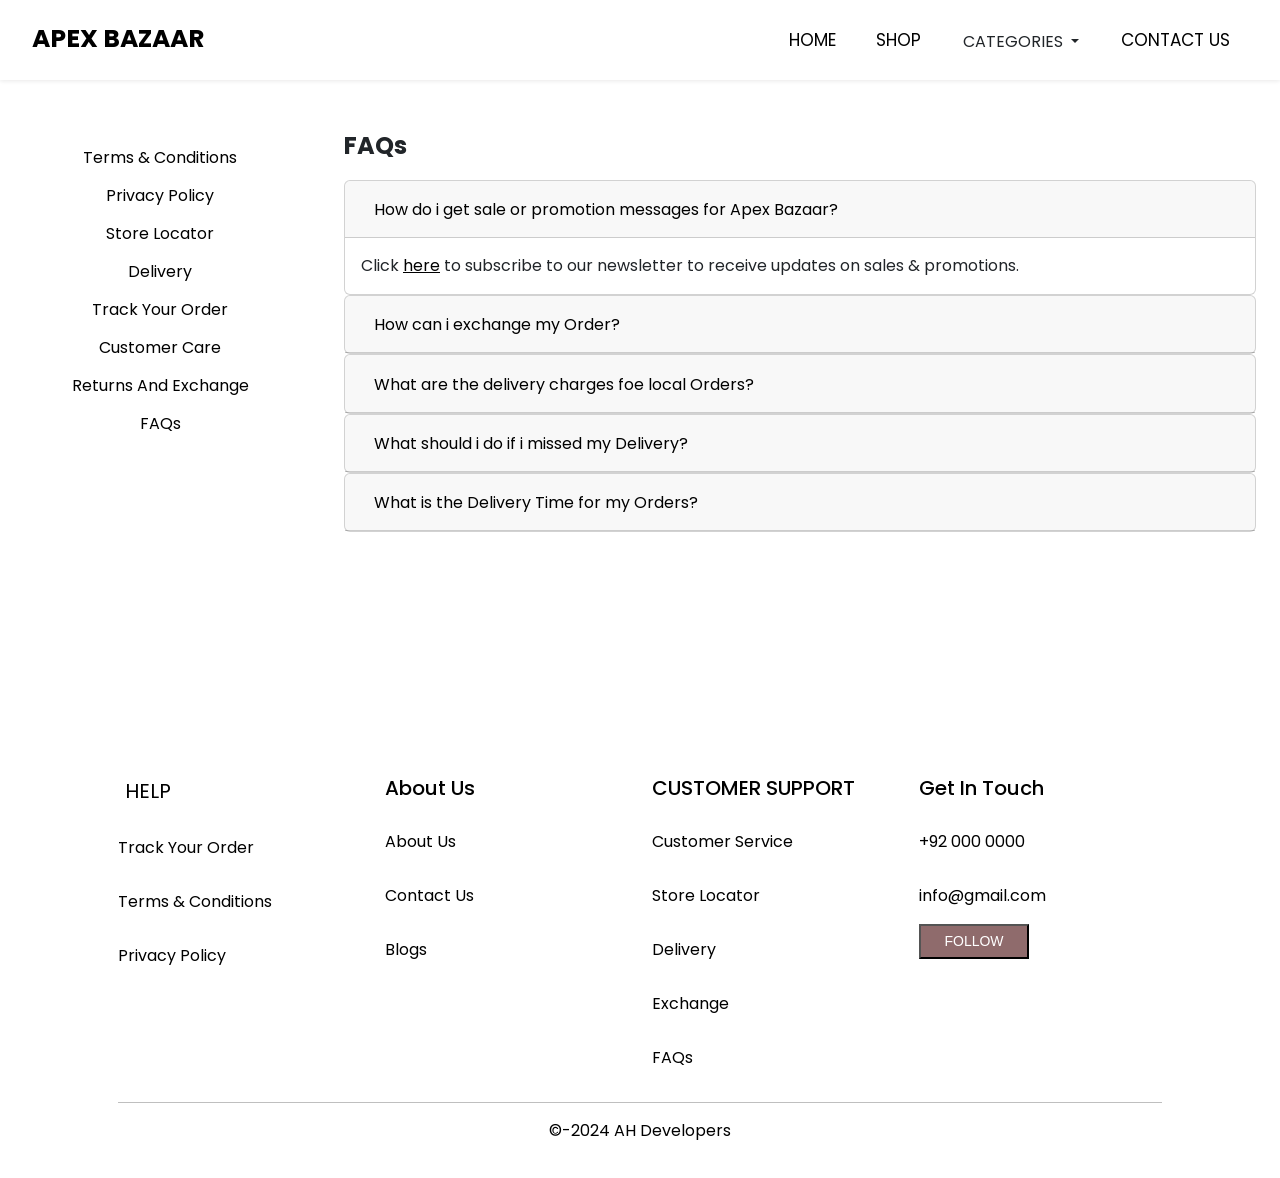
<file: FAQs.html>
<!doctype html>
<html lang="en">

<head>
    <meta charset="utf-8">
    <meta name="viewport" content="width=device-width, initial-scale=1">

    <link href="https://cdn.jsdelivr.net/npm/bootstrap@5.1.3/dist/css/bootstrap.min.css" rel="stylesheet"
        integrity="sha384-1BmE4kWBq78iYhFldvKuhfTAU6auU8tT94WrHftjDbrCEXSU1oBoqyl2QvZ6jIW3" crossorigin="anonymous">
    <link rel="stylesheet" href="https://cdnjs.cloudflare.com/ajax/libs/font-awesome/6.5.2/css/all.min.css">
    <link rel="stylesheet" href="footer.css">

    <title>APEX BAZAAR</title>
</head>

<body>
    <header>
        <!-- NAV BAR STARTS  -->
        <nav>
            <div class="container-fluid">
                <div class="row">
                    <div class="col-12 col-sm-12 col-md-3">
                        <label class="logo">APEX BAZAAR</label>
                    </div>
                    <div class="col-12 col-sm-12 col-md-9">
                        <ul class="ul">
                            <li class="li"><a class="li-a" href="index.html" >HOME</a></li>
                            <li class="li"><a class="li-a" href="fabrics.html">SHOP</a></li>
                            <span class="dropdown">
                                <a class="btn dropdown-toggle" href="#" role="button" id="dropdownMenuLink"
                                    data-bs-toggle="dropdown" aria-expanded="false">
                                    CATEGORIES
                                </a>

                                <ul class="dropdown-menu" aria-labelledby="dropdownMenuLink">
                                    <li><a class="dropdown-item" href="fabrics.html">MEN'S WEAR</a></li>
                                    <li><a class="dropdown-item" href="fabrics.html">WOMEN'S WEAR</a></li>
                                    <li><a class="dropdown-item" href="fabrics.html">Others</a></li>
                                </ul>
                            </span>
                            <li class="li"><a class="li-a" href="care.html">CONTACT US</a></li>
                        </ul>
                    </div>
                </div>
            </div>
        </nav>
    </header>

    <section>
        <div class="container-fluid footer-main-body">
            <div class="row">
                <div class="col-12 col-sm-12 col-md-12 col-lg-3 left-section">
                    <div
                        class="left-section-button d-flex justify-content-sm-start justify-content-md-center flex-column">
                        <button type="button" class="btn btn-terms"><a href="footerlink.html"
                                class="btn-terms-link">Terms &
                                Conditions</a></button>
                        <button type="button" class="btn btn-terms"><a href="privacy.html"
                                class="btn-terms-link">Privacy
                                Policy</a></button>
                        <button type="button" class="btn btn-terms"><a href="location.html" class="btn-terms-link">Store
                                Locator</a></button>
                        <button type="button" class="btn btn-terms"><a href="delivery.html"
                                class="btn-terms-link">Delivery</a></button>
                        <button type="button" class="btn btn-terms"><a href="footerlink.html"
                                class="btn-terms-link">Track Your
                                Order</a></button>
                        <button type="button" class="btn btn-terms"><a href="care.html" class="btn-terms-link">Customer
                                Care</a></button>
                        <button type="button" class="btn btn-terms"><a href="returns.html"
                                class="btn-terms-link">Returns And Exchange</a></button>
                        <button type="button" class="btn btn-terms"><a href="FAQs.html"
                                class="btn-terms-link">FAQs</a></button>
                    </div>
                </div>
                <div class="col-12 col-sm-12 col-md-12 col-lg-9 right-section">
                    <div class="terms-section">
                        <div class="container mt-5">
                            <div class="faq-header">FAQs</div>
                            <div class="accordion" id="faqAccordion">
                                <div class="card">
                                    <div class="card-header" id="headingOne">
                                        <h2 class="mb-0 faqs-hdg">
                                            <button class="btn btn-link btn-block text-left" type="button"
                                                data-toggle="collapse" data-target="#collapseOne" aria-expanded="true"
                                                aria-controls="collapseOne">
                                                How do i get sale or promotion messages for Apex Bazaar?
                                            </button>
                                        </h2>
                                    </div>

                                    <div id="collapseOne" class="collapse show" aria-labelledby="headingOne"
                                        data-parent="#faqAccordion">
                                        <div class="card-body">
                                            Click <a href="https://www.instagram.com/hushedodyssey/" target="_blank"
                                                style="color: black;">here</a> to subscribe to our newsletter to receive
                                            updates on sales & promotions.
                                        </div>
                                    </div>
                                </div>
                                <div class="card">
                                    <div class="card-header" id="headingTwo">
                                        <h2 class="mb-0 faqs-hdg">
                                            <button class="btn btn-link btn-block text-left collapsed" type="button"
                                                data-toggle="collapse" data-target="#collapseTwo" aria-expanded="false"
                                                aria-controls="collapseTwo">
                                                How can i exchange my Order?
                                            </button>
                                        </h2>
                                    </div>
                                    <div id="collapseTwo" class="collapse" aria-labelledby="headingTwo"
                                        data-parent="#faqAccordion">
                                        <div class="card-body">
                                            For online purchases: You have 30 days from the delivery date of your order.
                                            Item(s) to be exchanged at a Apex Store only where the same category is
                                            available. If a Spex Store is not in your city, you have 7 days from the
                                            delivery date of your order.
                                        </div>
                                    </div>
                                </div>
                                <div class="card">
                                    <div class="card-header" id="headingThree">
                                        <h2 class="mb-0 faqs-hdg">
                                            <button class="btn btn-link btn-block text-left collapsed" type="button"
                                                data-toggle="collapse" data-target="#collapseThree"
                                                aria-expanded="false" aria-controls="collapseThree">
                                                What are the delivery charges foe local Orders?
                                            </button>
                                        </h2>
                                    </div>
                                    <div id="collapseThree" class="collapse" aria-labelledby="headingThree"
                                        data-parent="#faqAccordion">
                                        <div class="card-body">
                                            Delivery charges starting from PKR 120 TO PKR 260, applicable on all orders.
                                        </div>
                                    </div>
                                </div>
                                <div class="card">
                                    <div class="card-header" id="headingFour">
                                        <h2 class="mb-0 faqs-hdg">
                                            <button class="btn btn-link btn-block text-left collapsed" type="button"
                                                data-toggle="collapse" data-target="#collapseFour" aria-expanded="false"
                                                aria-controls="collapseFour">
                                                What should i do if i missed my Delivery?
                                            </button>
                                        </h2>
                                    </div>
                                    <div id="collapseFour" class="collapse" aria-labelledby="headingFour"
                                        data-parent="#faqAccordion">
                                        <div class="card-body">
                                            Our courier delivery partners will make 2 attempts to deliver your parcel.
                                            Kindly ensure that the address, state, and city while placing an Order given
                                            is accurate. On the second failed attempt, your order will be returned. If
                                            you have already paid for this order, your payment will be refunded within
                                            10 days once the order is returned to our warehouse and up to two billing
                                            cycles for the credit to appear on your credit card statement.
                                        </div>
                                    </div>
                                </div>
                                <div class="card">
                                    <div class="card-header" id="headingFive">
                                        <h2 class="mb-0 faqs-hdg">
                                            <button class="btn btn-link btn-block text-left collapsed" type="button"
                                                data-toggle="collapse" data-target="#collapseFive" aria-expanded="false"
                                                aria-controls="collapseFive">
                                                What is the Delivery Time for my Orders?
                                            </button>
                                        </h2>
                                    </div>
                                    <div id="collapseFive" class="collapse" aria-labelledby="headingFive"
                                        data-parent="#faqAccordion">
                                        <div class="card-body">
                                            Your Order should be delivered within:
                                            <li>2-4 days for Karachi.</li>
                                            <li>4-8 days for other cities.</li>
                                        </div>
                                    </div>
                                </div>

                            </div>
                        </div>

                        <br><br>
                    </div>
                </div>
            </div>
        </div>

    </section>

    <footer>
        <div class="container">
            <div class="row">
                <div class="col-12 col-sm-12 col-md-3 mt-5">
                    <span class="about-footer">HELP</span>
                    <p class="footer-margin"><a class="footer-link" href="footerlink.html">Track Your Order</a></p>
                    <p class="footer-margin"><a class="footer-link" href="footerlink.html">Terms & Conditions</a></p>
                    <p class="footer-margin"><a class="footer-link" href="privacy.html">Privacy Policy</a></p>
                </div>
                <div class="col-12 col-sm-12 col-md-3 mt-5">
                    <h5 class="about-footer">About Us</h5>
                    <p class="footer-margin"><a class="footer-link" href="privacy.html">About Us</a></p>
                    <p class="footer-margin"><a class="footer-link" href="care.html">Contact Us</a></p>
                    <p class="footer-margin"><a class="footer-link" href="index.html">Blogs</a></p>
                </div>
                <div class="col-12 col-sm-12 col-md-3 mt-5">
                    <h5 class="about-footer">CUSTOMER SUPPORT</h5>
                    <p class="footer-margin"><a class="footer-link" href="care.html">Customer Service</a></p>
                    <p class="footer-margin"><a class="footer-link" href="location.html">Store Locator</a></p>
                    <p class="footer-margin"><a class="footer-link" href="delivery.html">Delivery</a></p>
                    <p class="footer-margin"><a class="footer-link" href="returns.html">Exchange</a></p>
                    <p class="footer-margin"><a class="footer-link" href="FAQs.html">FAQs</a></p>
                </div>
                <div class="col-12 col-sm-12 col-md-3 mt-5">
                    <h5 class="about-footer">Get In Touch</h5>
                    <p class="footer-margin">+92 000 0000</p>
                    <p class="footer-margin">info@gmail.com</p>
                    <a href="https://www.instagram.com/hushedodyssey/" target="_blank"><button type="button"
                            class="btn-footer">FOLLOW</button></a>
                </div>
            </div>
            <hr>
            <p class="footer-end">&#169;-2024 AH Developers</p>
        </div>

    </footer>

    <script src="https://code.jquery.com/jquery-3.5.1.slim.min.js"></script>
    <script src="https://cdn.jsdelivr.net/npm/@popperjs/core@2.5.4/dist/umd/popper.min.js"></script>
    <script src="https://maxcdn.bootstrapcdn.com/bootstrap/4.5.2/js/bootstrap.min.js"></script>
    <script src="https://cdn.jsdelivr.net/npm/bootstrap@5.1.3/dist/js/bootstrap.bundle.min.js"
        integrity="sha384-ka7Sk0Gln4gmtz2MlQnikT1wXgYsOg+OMhuP+IlRH9sENBO0LRn5q+8nbTov4+1p" crossorigin="anonymous">
        </script>
</body>

</html>
</file>
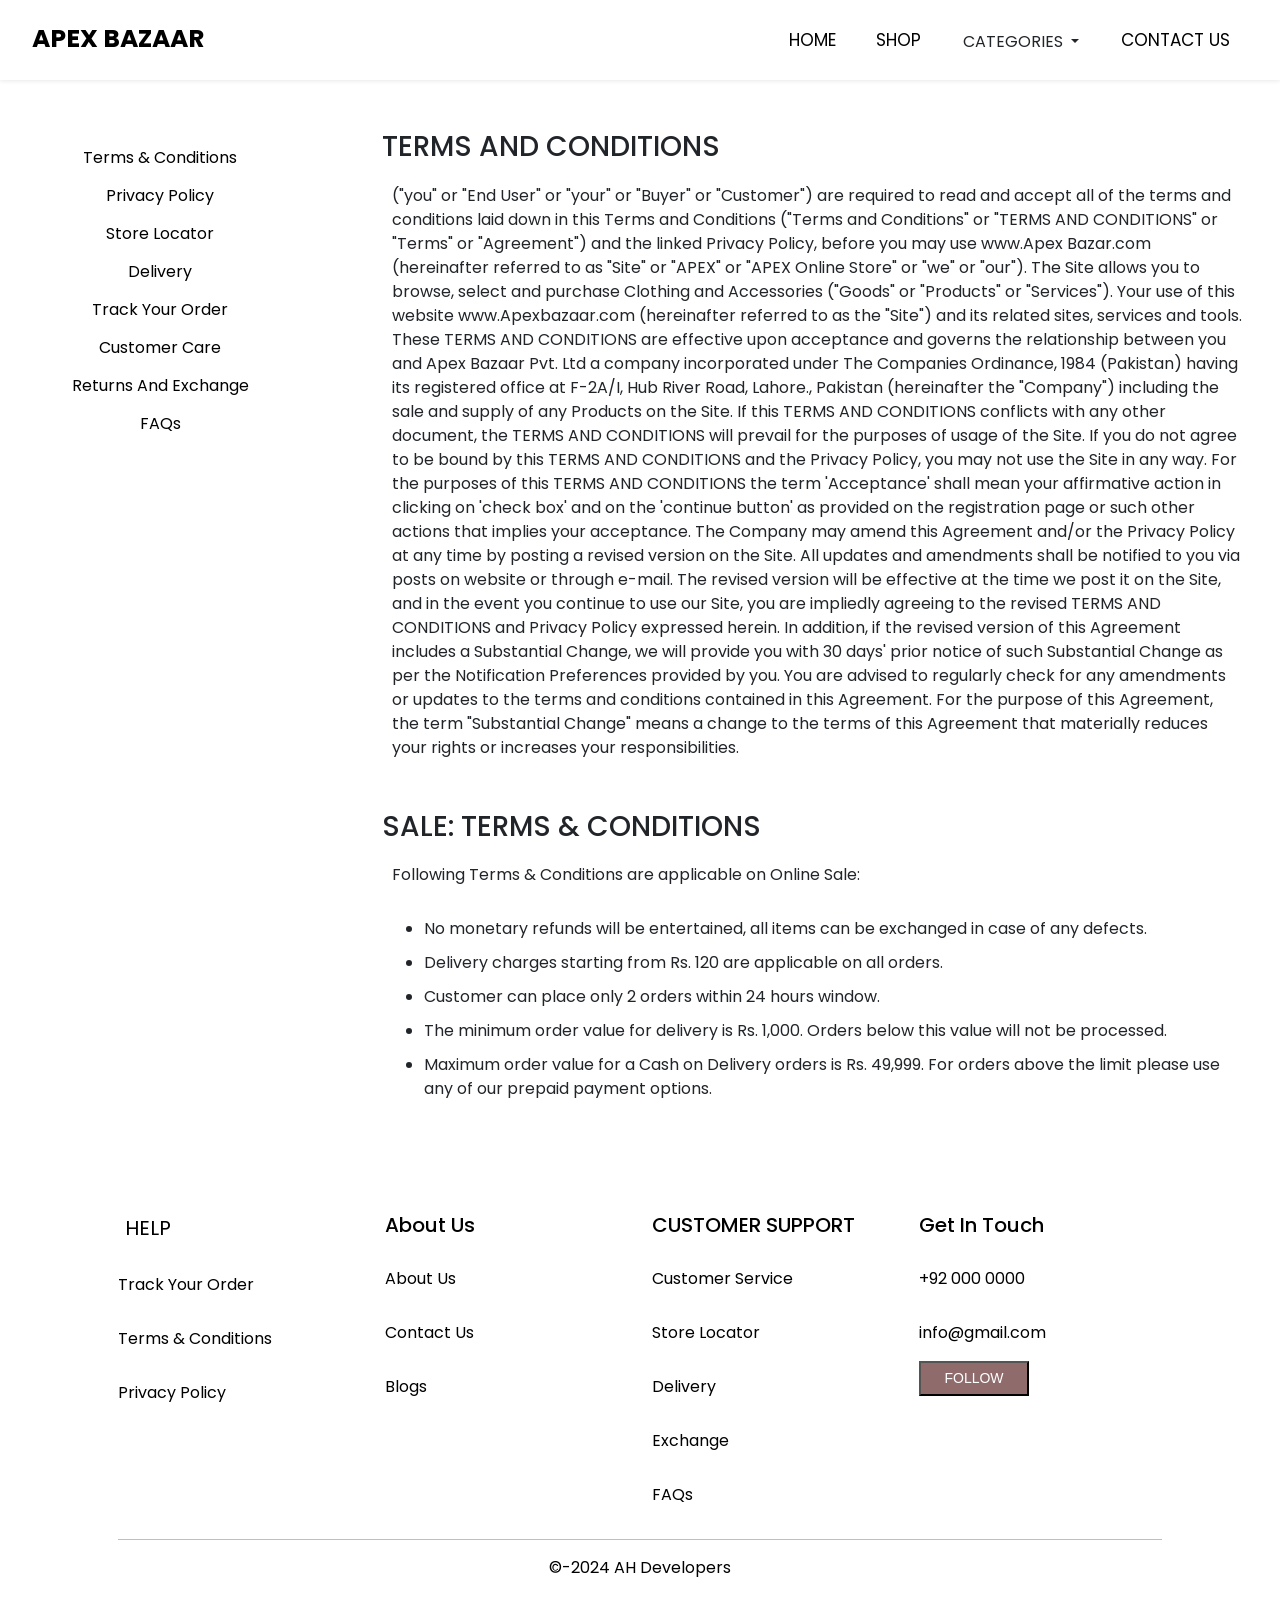
<file: footerlink.html>
<!doctype html>
<html lang="en">

<head>
    <meta charset="utf-8">
    <meta name="viewport" content="width=device-width, initial-scale=1">

    <link href="https://cdn.jsdelivr.net/npm/bootstrap@5.1.3/dist/css/bootstrap.min.css" rel="stylesheet"
        integrity="sha384-1BmE4kWBq78iYhFldvKuhfTAU6auU8tT94WrHftjDbrCEXSU1oBoqyl2QvZ6jIW3" crossorigin="anonymous">
    <link rel="stylesheet" href="https://cdnjs.cloudflare.com/ajax/libs/font-awesome/6.5.2/css/all.min.css">
    <link rel="stylesheet" href="footer.css">

    <title>APEX BAZAAR</title>
</head>

<body>

    <header>
        <!-- NAV BAR STARTS  -->
        <nav>
            <div class="container-fluid">
                <div class="row">
                    <div class="col-12 col-sm-12 col-md-3">
                        <label class="logo">APEX BAZAAR</label>
                    </div>
                    <div class="col-12 col-sm-12 col-md-9">
                        <ul class="ul">
                            <li class="li"><a class="li-a" href="index.html">HOME</a></li>
                            <li class="li"><a class="li-a" href="fabrics.html">SHOP</a></li>
                            <span class="dropdown">
                                <a class="btn dropdown-toggle" href="#" role="button" id="dropdownMenuLink"
                                  data-bs-toggle="dropdown" aria-expanded="false">
                                  CATEGORIES
                                </a>
                      
                                <ul class="dropdown-menu" aria-labelledby="dropdownMenuLink">
                                  <li><a class="dropdown-item" href="fabrics.html">MEN'S WAER</a></li>
                                  <li><a class="dropdown-item" href="fabrics.html">WOMEN'S WEAR</a></li>
                                  <li><a class="dropdown-item" href="fabrics.html">Others</a></li>
                                </ul>
                              </span>
                            <li class="li"><a class="li-a" href="care.html">CONTACT US</a></li>
                        </ul>
                    </div>
                </div>
            </div>
        </nav>
    </header>

    <section>
        <div class="container-fluid footer-main-body">
            <div class="row">
                <div class="col-12 col-sm-12 col-md-12 col-lg-3 left-section">
                    <div
                        class="left-section-button d-flex justify-content-sm-start justify-content-md-center flex-column">
                        <button type="button" class="btn btn-terms"><a href="footerlink.html"
                                class="btn-terms-link">Terms & Conditions</a></button>
                        <button type="button" class="btn btn-terms"><a href="privacy.html"
                                class="btn-terms-link">Privacy Policy</a></button>
                        <button type="button" class="btn btn-terms"><a href="location.html" class="btn-terms-link">Store
                                Locator</a></button>
                        <button type="button" class="btn btn-terms"><a href="delivery.html"
                                class="btn-terms-link">Delivery</a></button>
                        <button type="button" class="btn btn-terms"><a href="footerlink.html"
                                class="btn-terms-link">Track Your
                                Order</a></button>
                        <button type="button" class="btn btn-terms"><a href="care.html" class="btn-terms-link">Customer
                                Care</a></button>
                        <button type="button" class="btn btn-terms"><a href="returns.html"
                                class="btn-terms-link">Returns And Exchange</a></button>
                        <button type="button" class="btn btn-terms"><a href="FAQs.html"
                                class="btn-terms-link">FAQs</a></button>

                    </div>
                </div>
                <div class="col-12 col-sm-12 col-md-12 col-lg-9 right-section">
                    <div class="terms-section">
                        <h3 class="terms-sect-hdg">Terms and Conditions</h3>
                        <p class="terms-sect-parah">("you" or "End User" or "your" or "Buyer" or "Customer") are
                            required to
                            read and accept all of the terms and conditions laid down in this Terms and Conditions
                            ("Terms
                            and Conditions" or "TERMS AND CONDITIONS" or "Terms" or "Agreement") and the linked Privacy
                            Policy, before you may use www.Apex Bazar.com (hereinafter referred to as "Site" or "APEX"
                            or
                            "APEX Online Store" or "we" or "our"). The Site allows you to browse, select and purchase
                            Clothing and Accessories ("Goods" or "Products" or "Services").

                            Your use of this website www.Apexbazaar.com (hereinafter referred to as the "Site") and its
                            related
                            sites, services and tools. These TERMS AND CONDITIONS are effective upon acceptance and
                            governs
                            the relationship between you and Apex Bazaar Pvt. Ltd a company incorporated under The
                            Companies
                            Ordinance, 1984 (Pakistan) having its registered office at F-2A/I, Hub River Road, Lahore.,
                            Pakistan (hereinafter the "Company") including the sale and supply of any Products on the
                            Site.
                            If this TERMS AND CONDITIONS conflicts with any other document, the TERMS AND CONDITIONS
                            will
                            prevail for the purposes of usage of the Site. If you do not agree to be bound by this TERMS
                            AND
                            CONDITIONS and the Privacy Policy, you may not use the Site in any way. For the purposes of
                            this
                            TERMS AND CONDITIONS the term 'Acceptance' shall mean your affirmative action in clicking on
                            'check box' and on the 'continue button' as provided on the registration page or such other
                            actions that implies your acceptance.

                            The Company may amend this Agreement and/or the Privacy Policy at any time by posting a
                            revised
                            version on the Site. All updates and amendments shall be notified to you via posts on
                            website or
                            through e-mail. The revised version will be effective at the time we post it on the Site,
                            and in
                            the event you continue to use our Site, you are impliedly agreeing to the revised TERMS AND
                            CONDITIONS and Privacy Policy expressed herein.

                            In addition, if the revised version of this Agreement includes a Substantial Change, we will
                            provide you with 30 days' prior notice of such Substantial Change as per the Notification
                            Preferences provided by you. You are advised to regularly check for any amendments or
                            updates to
                            the terms and conditions contained in this Agreement. For the purpose of this Agreement, the
                            term "Substantial Change" means a change to the terms of this Agreement that materially
                            reduces
                            your rights or increases your responsibilities.</p>
                        <h3 class="terms-sect-hdg">SALE: TERMS & CONDITIONS</h3>
                        <p class="terms-sect-parah">
                            Following Terms & Conditions are applicable on Online Sale:
                        <ul class="terms-sect-parah-ul">
                            <li>No monetary refunds will be entertained, all items can be exchanged in case of any
                                defects.
                            </li>
                            <li>Delivery charges starting from Rs. 120 are applicable on all orders.</li>
                            <li>Customer can place only 2 orders within 24 hours window.</li>
                            <li>The minimum order value for delivery is Rs. 1,000. Orders below this value will not be
                                processed.
                            </li>
                            <li>Maximum order value for a Cash on Delivery orders is Rs. 49,999. For orders above the
                                limit
                                please use any of our prepaid payment options.</li>
                        </ul>
                        </p>
                    </div>
                </div>
            </div>
        </div>
    </section>

    <footer>
        <div class="container">
            <div class="row">
                <div class="col-12 col-sm-12 col-md-3 mt-5">
                    <span class="about-footer">HELP</span>
                    <p class="footer-margin"><a class="footer-link" href="footerlink.html">Track Your Order</a></p>
                    <p class="footer-margin"><a class="footer-link" href="footerlink.html">Terms & Conditions</a></p>
                    <p class="footer-margin"><a class="footer-link" href="privacy.html">Privacy Policy</a></p>
                </div>
                <div class="col-12 col-sm-12 col-md-3 mt-5">
                    <h5 class="about-footer">About Us</h5>
                    <p class="footer-margin"><a class="footer-link" href="privacy.html">About Us</a></p>
                    <p class="footer-margin"><a class="footer-link" href="care.html">Contact Us</a></p>
                    <p class="footer-margin"><a class="footer-link" href="index.html">Blogs</a></p>
                </div>
                <div class="col-12 col-sm-12 col-md-3 mt-5">
                    <h5 class="about-footer">CUSTOMER SUPPORT</h5>
                    <p class="footer-margin"><a class="footer-link" href="care.html">Customer Service</a></p>
                    <p class="footer-margin"><a class="footer-link" href="location.html">Store Locator</a></p>
                    <p class="footer-margin"><a class="footer-link" href="delivery.html">Delivery</a></p>
                    <p class="footer-margin"><a class="footer-link" href="returns.html">Exchange</a></p>
                    <p class="footer-margin"><a class="footer-link" href="FAQs.html">FAQs</a></p>
                </div>
                <div class="col-12 col-sm-12 col-md-3 mt-5">
                    <h5 class="about-footer">Get In Touch</h5>
                    <p class="footer-margin">+92 000 0000</p>
                    <p class="footer-margin">info@gmail.com</p>
                    <a href="https://www.instagram.com/hushedodyssey/" target="_blank"><button type="button"
                            class="btn-footer">FOLLOW</button></a>
                </div>
            </div>
            <hr>
            <p class="footer-end">&#169;-2024 AH Developers</p>
        </div>

    </footer>

    <script src="https://cdn.jsdelivr.net/npm/bootstrap@5.1.3/dist/js/bootstrap.bundle.min.js"
        integrity="sha384-ka7Sk0Gln4gmtz2MlQnikT1wXgYsOg+OMhuP+IlRH9sENBO0LRn5q+8nbTov4+1p" crossorigin="anonymous">
        </script>
</body>

</html>
</file>
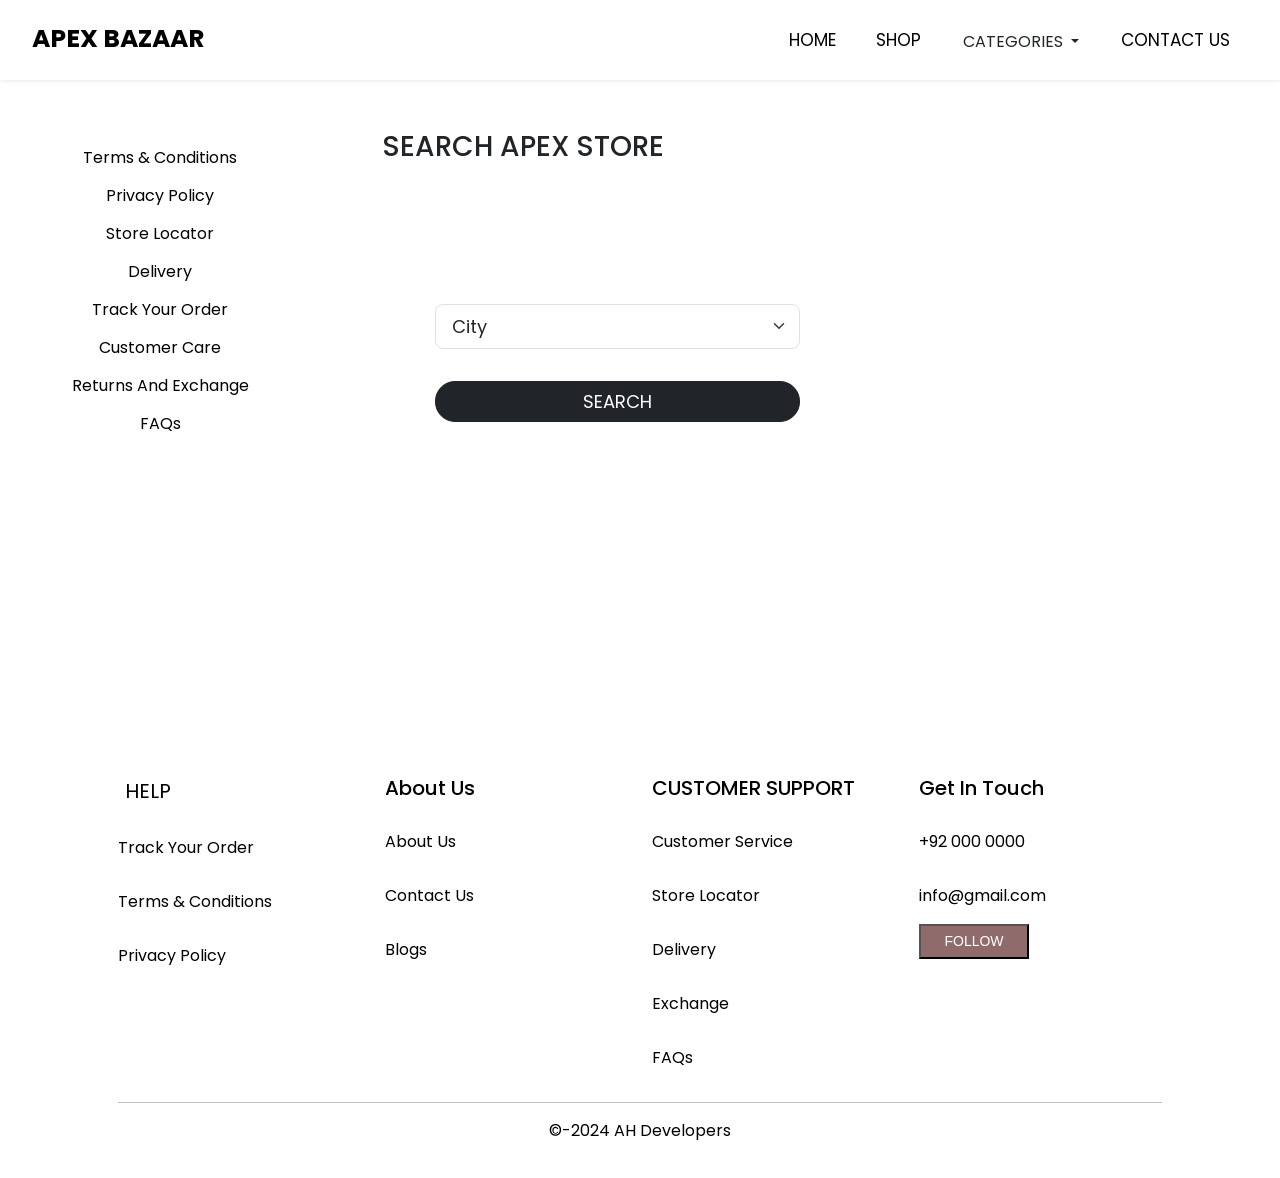
<file: location.html>
<!doctype html>
<html lang="en">

<head>
    <meta charset="utf-8">
    <meta name="viewport" content="width=device-width, initial-scale=1">

    <link href="https://cdn.jsdelivr.net/npm/bootstrap@5.1.3/dist/css/bootstrap.min.css" rel="stylesheet"
        integrity="sha384-1BmE4kWBq78iYhFldvKuhfTAU6auU8tT94WrHftjDbrCEXSU1oBoqyl2QvZ6jIW3" crossorigin="anonymous">
    <link rel="stylesheet" href="https://cdnjs.cloudflare.com/ajax/libs/font-awesome/6.5.2/css/all.min.css">
    <link rel="stylesheet" href="footer.css">

    <title>APEX BAZAAR</title>
</head>

<body>

    <header>
        <!-- NAV BAR STARTS  -->
        <nav>
            <div class="container-fluid">
                <div class="row">
                    <div class="col-12 col-sm-12 col-md-3">
                        <label class="logo">APEX BAZAAR</label>
                    </div>
                    <div class="col-12 col-sm-12 col-md-9">
                        <ul class="ul">
                            <li class="li"><a class="li-a" href="index.html">HOME</a></li>
                            <li class="li"><a class="li-a" href="newcollection.html">SHOP</a></li>
                            <span class="dropdown">
                                <a class="btn dropdown-toggle" href="#" role="button" id="dropdownMenuLink"
                                  data-bs-toggle="dropdown" aria-expanded="false">
                                  CATEGORIES
                                </a>
                      
                                <ul class="dropdown-menu" aria-labelledby="dropdownMenuLink">
                                  <li><a class="dropdown-item" href="fabrics.html">MEN'S WEAR</a></li>
                                  <li><a class="dropdown-item" href="fabrics.html">WOMEN'S WEAR</a></li>
                                  <li><a class="dropdown-item" href="fabrics.html">Others</a></li>
                                </ul>
                              </span>
                            <li class="li"><a class="li-a" href="care.html">CONTACT US</a></li>
                        </ul>
                    </div>
                </div>
            </div>
        </nav>
    </header>

    <section>
        <div class="container-fluid footer-main-body">
            <div class="row">
                <div class="col-12 col-sm-12 col-md-12 col-lg-3 left-section">
                    <div
                        class="left-section-button d-flex justify-content-sm-start justify-content-md-center flex-column">
                        <button type="button" class="btn btn-terms"><a href="footerlink.html"
                                class="btn-terms-link">Terms &
                                Conditions</a></button>
                        <button type="button" class="btn btn-terms"><a href="privacy.html"
                                class="btn-terms-link">Privacy
                                Policy</a></button>
                        <button type="button" class="btn btn-terms"><a href="location.html" class="btn-terms-link">Store
                                Locator</a></button>
                        <button type="button" class="btn btn-terms"><a href="delivery.html"
                                class="btn-terms-link">Delivery</a></button>
                        <button type="button" class="btn btn-terms"><a href="footerlink.html"
                                class="btn-terms-link">Track Your
                                Order</a></button>
                        <button type="button" class="btn btn-terms"><a href="care.html" class="btn-terms-link">Customer
                                Care</a></button>
                        <button type="button" class="btn btn-terms"><a href="returns.html"
                                class="btn-terms-link">Returns And Exchange</a></button>
                        <button type="button" class="btn btn-terms"><a href="FAQs.html"
                                class="btn-terms-link">FAQs</a></button>
                    </div>
                </div>
                <div class="col-12 col-sm-12 col-md-12 col-lg-9 right-section">
                    <div class="terms-section">
                        <h3 class="terms-sect-hdg">SEARCH APEX STORE</h3>
                        <div class="container city-selection">
                            <select class="form-select form-select-lg mb-3 mt-5" aria-label=".form-select-lg example">
                                <option selected>City</option>
                                <option value="1">Karachi</option>
                                <option value="2">Lahore</option>
                                <option value="3">Hyderabad</option>
                                <option value="4">Multan</option>
                                <option value="5">Okara</option>
                                <option value="6">Faislabad</option>
                                <option value="7">Sailkot</option>
                                <option value="8">Islamabad</option>
                            </select>
                            <button type="button" class="btn btn-dark mt-3">SEARCH</button>
                        </div>
                        <br><br>
                    </div>
                </div>
            </div>
        </div>
    </section>

    <footer>
        <div class="container">
            <div class="row">
                <div class="col-12 col-sm-12 col-md-3 mt-5">
                    <span class="about-footer">HELP</span>
                    <p class="footer-margin"><a class="footer-link" href="footerlink.html">Track Your Order</a></p>
                    <p class="footer-margin"><a class="footer-link" href="footerlink.html">Terms & Conditions</a></p>
                    <p class="footer-margin"><a class="footer-link" href="privacy.html">Privacy Policy</a></p>
                </div>
                <div class="col-12 col-sm-12 col-md-3 mt-5">
                    <h5 class="about-footer">About Us</h5>
                    <p class="footer-margin"><a class="footer-link" href="privacy.html">About Us</a></p>
                    <p class="footer-margin"><a class="footer-link" href="care.html">Contact Us</a></p>
                    <p class="footer-margin"><a class="footer-link" href="index.html">Blogs</a></p>
                </div>
                <div class="col-12 col-sm-12 col-md-3 mt-5">
                    <h5 class="about-footer">CUSTOMER SUPPORT</h5>
                    <p class="footer-margin"><a class="footer-link" href="care.html">Customer Service</a></p>
                    <p class="footer-margin"><a class="footer-link" href="location.html">Store Locator</a></p>
                    <p class="footer-margin"><a class="footer-link" href="delivery.html">Delivery</a></p>
                    <p class="footer-margin"><a class="footer-link" href="returns.html">Exchange</a></p>
                    <p class="footer-margin"><a class="footer-link" href="FAQs.html">FAQs</a></p>
                </div>
                <div class="col-12 col-sm-12 col-md-3 mt-5">
                    <h5 class="about-footer">Get In Touch</h5>
                    <p class="footer-margin">+92 000 0000</p>
                    <p class="footer-margin">info@gmail.com</p>
                    <a href="https://www.instagram.com/hushedodyssey/" target="_blank"><button type="button"
                            class="btn-footer">FOLLOW</button></a>
                </div>
            </div>
            <hr>
            <p class="footer-end">&#169;-2024 AH Developers</p>
        </div>

    </footer>
    <script src="https://cdn.jsdelivr.net/npm/bootstrap@5.1.3/dist/js/bootstrap.bundle.min.js"
        integrity="sha384-ka7Sk0Gln4gmtz2MlQnikT1wXgYsOg+OMhuP+IlRH9sENBO0LRn5q+8nbTov4+1p" crossorigin="anonymous">
        </script>
</body>

</html>
</file>
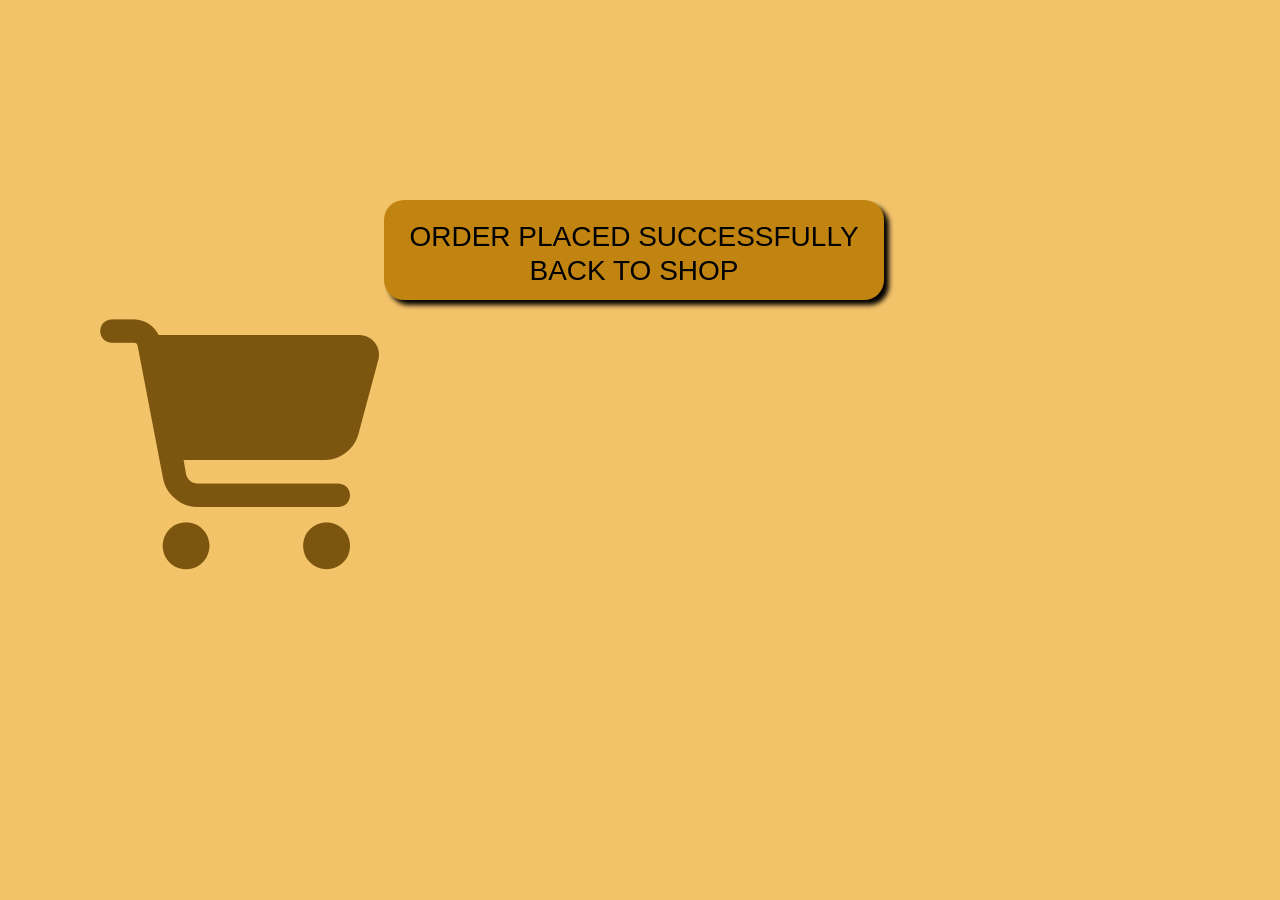
<file: order-placed.html>
<!doctype html>
<html lang="en">

<head>
    <meta charset="utf-8">
    <meta name="viewport" content="width=device-width, initial-scale=1">

    <link href="https://cdn.jsdelivr.net/npm/bootstrap@5.1.3/dist/css/bootstrap.min.css" rel="stylesheet"
        integrity="sha384-1BmE4kWBq78iYhFldvKuhfTAU6auU8tT94WrHftjDbrCEXSU1oBoqyl2QvZ6jIW3" crossorigin="anonymous">
    <link rel="stylesheet" href="https://cdnjs.cloudflare.com/ajax/libs/font-awesome/6.5.2/css/all.min.css">
    <link rel="stylesheet" href="style-order.css">

    <title>APEX BAZAAR</title>
</head>

<body>

    <div class="container order-heading">
        <a href="fabrics.html">
            <h3 class="order-text">Order Placed successfully
                <br>
                back to shop
            </h3>
        </a>
    </div>

    <div>
        <li><i class="fa-solid fa-cart-shopping nav-icon"></i></li>
    </div>




    <script src="https://cdn.jsdelivr.net/npm/bootstrap@5.1.3/dist/js/bootstrap.bundle.min.js"
        integrity="sha384-ka7Sk0Gln4gmtz2MlQnikT1wXgYsOg+OMhuP+IlRH9sENBO0LRn5q+8nbTov4+1p" crossorigin="anonymous">
        </script>
</body>

</html>
</file>
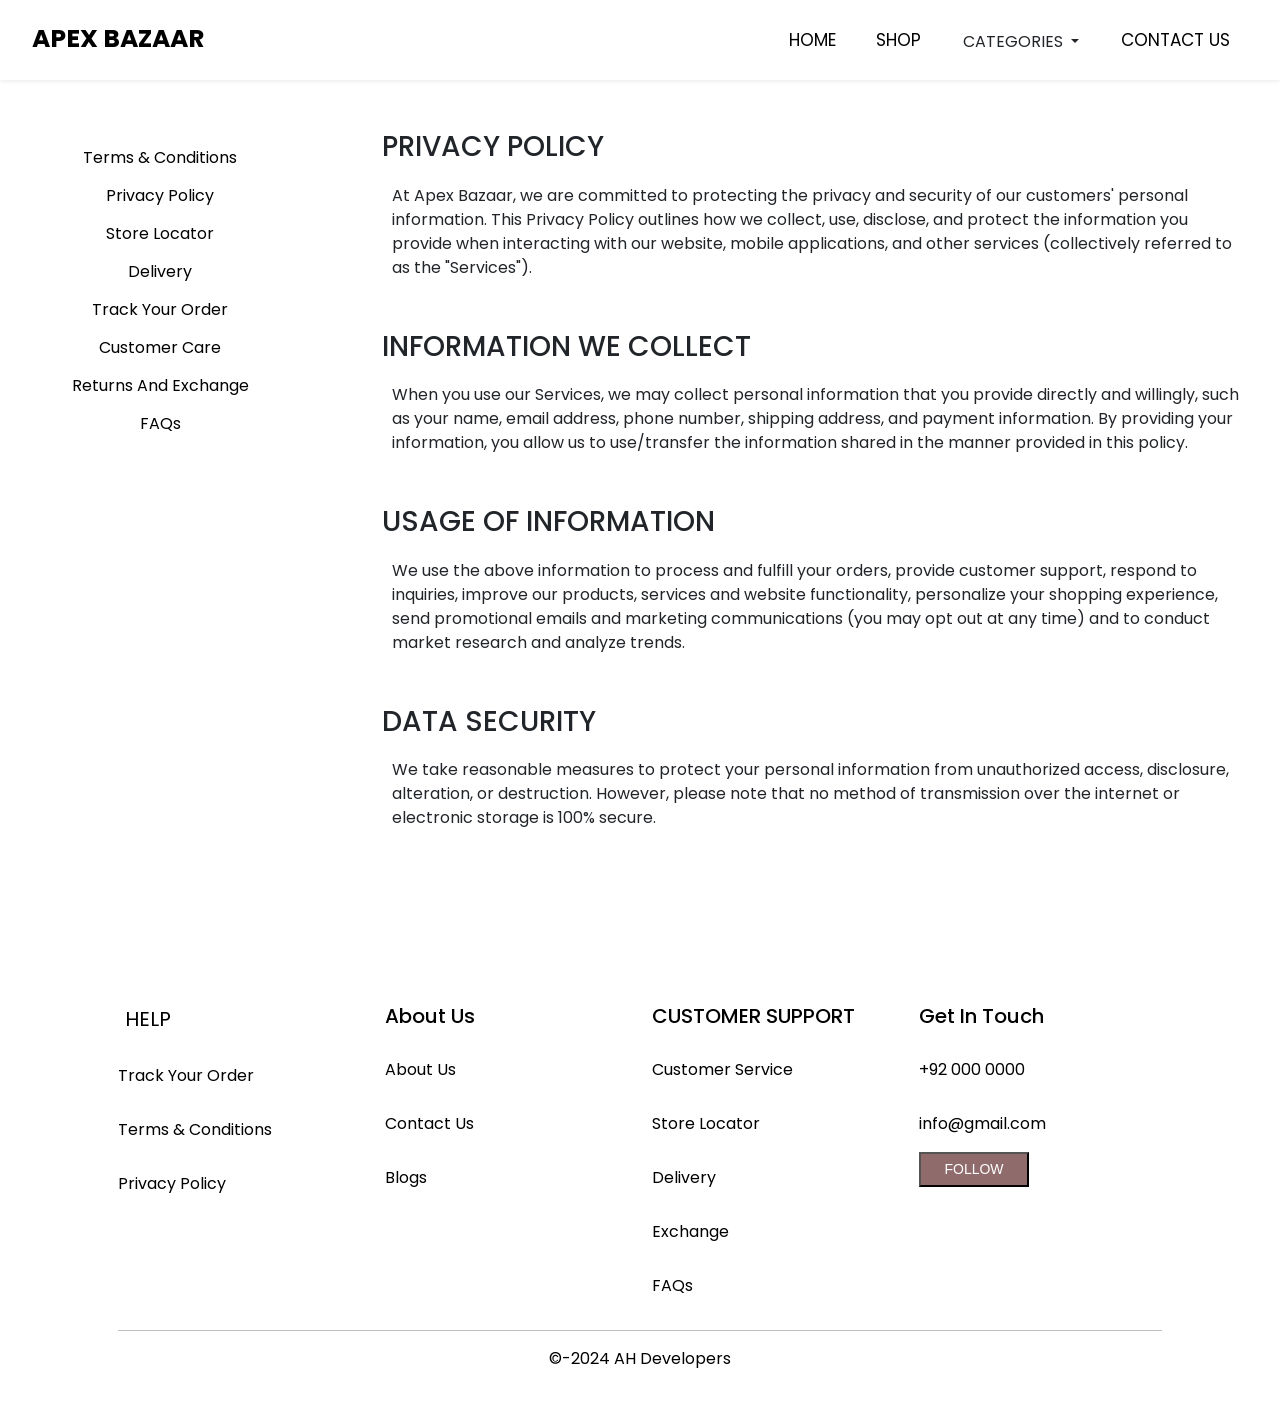
<file: privacy.html>
<!doctype html>
<html lang="en">

<head>
    <meta charset="utf-8">
    <meta name="viewport" content="width=device-width, initial-scale=1">

    <link href="https://cdn.jsdelivr.net/npm/bootstrap@5.1.3/dist/css/bootstrap.min.css" rel="stylesheet"
        integrity="sha384-1BmE4kWBq78iYhFldvKuhfTAU6auU8tT94WrHftjDbrCEXSU1oBoqyl2QvZ6jIW3" crossorigin="anonymous">
    <link rel="stylesheet" href="https://cdnjs.cloudflare.com/ajax/libs/font-awesome/6.5.2/css/all.min.css">
    <link rel="stylesheet" href="footer.css">

    <title>APEX BAZAAR</title>
</head>

<body>

    <header>
        <!-- NAV BAR STARTS  -->
        <nav>
            <div class="container-fluid">
                <div class="row">
                    <div class="col-12 col-sm-12 col-md-3">
                        <label class="logo">APEX BAZAAR</label>
                    </div>
                    <div class="col-12 col-sm-12 col-md-9">
                        <!-- <input type="checkbox" id="check">
                        <label for="check" class="checkbtn">
                            <i class="fas fa-bars"></i>
                        </label> -->
                        <ul class="ul">
                            <li class="li"><a class="li-a" href="index.html">HOME</a></li>
                            <li class="li"><a class="li-a" href="fabrics.html">SHOP</a></li>
                            <span class="dropdown">
                                <a class="btn dropdown-toggle" href="#" role="button" id="dropdownMenuLink"
                                  data-bs-toggle="dropdown" aria-expanded="false">
                                  CATEGORIES
                                </a>
                      
                                <ul class="dropdown-menu" aria-labelledby="dropdownMenuLink">
                                  <li><a class="dropdown-item" href="fabrics.html">MEN'S WEAR</a></li>
                                  <li><a class="dropdown-item" href="fabrics.html">WOMEN'S WAER</a></li>
                                  <li><a class="dropdown-item" href="fabrics.html">Others</a></li>
                                </ul>
                              </span>
                            <!-- <li class="li"><a class="li-a" href="#">READY TO WEAR</a></li> -->
                            <li class="li"><a class="li-a" href="care.html">CONTACT US</a></li>
                        </ul>
                    </div>
                </div>
            </div>
        </nav>
    </header>

    <section>
        <div class="container-fluid footer-main-body">
            <div class="row">
                <div class="col-12 col-sm-12 col-md-12 col-lg-3 left-section">
                    <div
                        class="left-section-button d-flex justify-content-sm-start justify-content-md-center flex-column">
                        <button type="button" class="btn btn-terms"><a href="footerlink.html"
                                class="btn-terms-link">Terms &
                                Conditions</a></button>
                        <button type="button" class="btn btn-terms"><a href="privacy.html"
                                class="btn-terms-link">Privacy
                                Policy</a></button>
                        <button type="button" class="btn btn-terms"><a href="location.html" class="btn-terms-link">Store
                                Locator</a></button>
                        <button type="button" class="btn btn-terms"><a href="delivery.html"
                                class="btn-terms-link">Delivery</a></button>
                        <button type="button" class="btn btn-terms"><a href="footerlink.html"
                                class="btn-terms-link">Track Your
                                Order</a></button>
                        <button type="button" class="btn btn-terms"><a href="care.html" class="btn-terms-link">Customer
                                Care</a></button>
                        <button type="button" class="btn btn-terms"><a href="returns.html"
                                class="btn-terms-link">Returns And Exchange</a></button>
                        <button type="button" class="btn btn-terms"><a href="FAQs.html"
                                class="btn-terms-link">FAQs</a></button>
                    </div>
                </div>
                <div class="col-12 col-sm-12 col-md-12 col-lg-9 right-section">
                    <div class="terms-section">
                        <h3 class="terms-sect-hdg">Privacy Policy</h3>
                        <p class="terms-sect-parah">
                            At Apex Bazaar, we are committed to protecting the privacy and security of our customers'
                            personal information. This Privacy Policy outlines how we collect, use, disclose, and
                            protect
                            the information you provide when interacting with our website, mobile applications, and
                            other
                            services (collectively referred to as the "Services").
                        </p>
                        <h3 class="terms-sect-hdg">INFORMATION WE COLLECT</h3>
                        <p class="terms-sect-parah">When you use our Services, we may collect personal information that
                            you
                            provide directly and willingly, such as your name, email address, phone number, shipping
                            address, and payment information. By providing your information, you allow us to
                            use/transfer
                            the information shared in the manner provided in this policy.
                        </p>
                        <h3 class="terms-sect-hdg">USAGE OF INFORMATION</h3>
                        <p class="terms-sect-parah">We use the above information to process and fulfill your orders,
                            provide customer support, respond to inquiries, improve our products, services and website
                            functionality, personalize your shopping experience, send promotional emails and marketing
                            communications (you may opt out at any time) and to conduct market research and analyze
                            trends.
                        </p>
                        <h3 class="terms-sect-hdg">DATA SECURITY</h3>
                        <p class="terms-sect-parah">We take reasonable measures to protect your personal information
                            from unauthorized access, disclosure, alteration, or destruction. However, please note that
                            no method of transmission over the internet or electronic storage is 100% secure.
                        </p>

                        <br><br>
                    </div>
                </div>
            </div>
        </div>

    </section>

    <footer>
        <div class="container">
            <div class="row">
                <div class="col-12 col-sm-12 col-md-3 mt-5">
                    <span class="about-footer">HELP</span>
                    <p class="footer-margin"><a class="footer-link" href="footerlink.html">Track Your Order</a></p>
                    <p class="footer-margin"><a class="footer-link" href="footerlink.html">Terms & Conditions</a></p>
                    <p class="footer-margin"><a class="footer-link" href="privacy.html">Privacy Policy</a></p>
                </div>
                <div class="col-12 col-sm-12 col-md-3 mt-5">
                    <h5 class="about-footer">About Us</h5>
                    <p class="footer-margin"><a class="footer-link" href="privacy.html">About Us</a></p>
                    <p class="footer-margin"><a class="footer-link" href="care.html">Contact Us</a></p>
                    <p class="footer-margin"><a class="footer-link" href="index.html">Blogs</a></p>
                </div>
                <div class="col-12 col-sm-12 col-md-3 mt-5">
                    <h5 class="about-footer">CUSTOMER SUPPORT</h5>
                    <p class="footer-margin"><a class="footer-link" href="care.html">Customer Service</a></p>
                    <p class="footer-margin"><a class="footer-link" href="location.html">Store Locator</a></p>
                    <p class="footer-margin"><a class="footer-link" href="delivery.html">Delivery</a></p>
                    <p class="footer-margin"><a class="footer-link" href="returns.html">Exchange</a></p>
                    <p class="footer-margin"><a class="footer-link" href="FAQs.html">FAQs</a></p>
                </div>
                <div class="col-12 col-sm-12 col-md-3 mt-5">
                    <h5 class="about-footer">Get In Touch</h5>
                    <p class="footer-margin">+92 000 0000</p>
                    <p class="footer-margin">info@gmail.com</p>
                    <a href="https://www.instagram.com/hushedodyssey/" target="_blank"><button type="button"
                            class="btn-footer">FOLLOW</button></a>
                </div>
            </div>
            <hr>
            <p class="footer-end">&#169;-2024 AH Developers</p>
        </div>

    </footer>
    <script src="https://cdn.jsdelivr.net/npm/bootstrap@5.1.3/dist/js/bootstrap.bundle.min.js"
        integrity="sha384-ka7Sk0Gln4gmtz2MlQnikT1wXgYsOg+OMhuP+IlRH9sENBO0LRn5q+8nbTov4+1p" crossorigin="anonymous">
        </script>
</body>

</html>
</file>
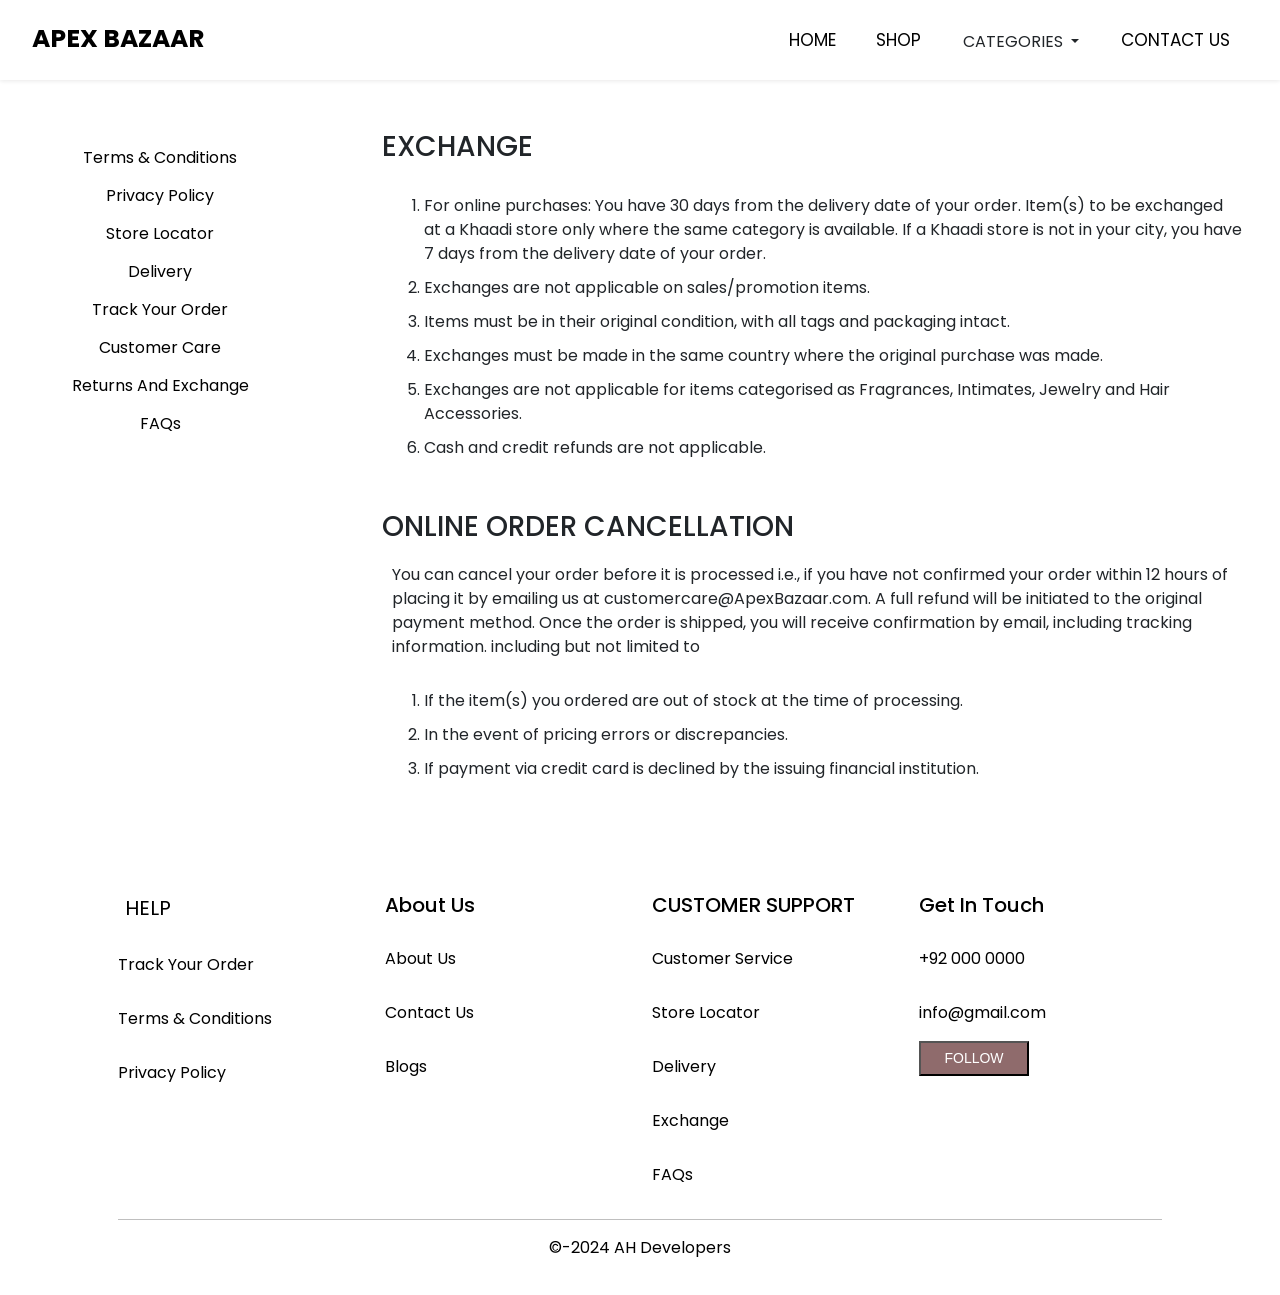
<file: returns.html>
<!doctype html>
<html lang="en">

<head>
    <meta charset="utf-8">
    <meta name="viewport" content="width=device-width, initial-scale=1">

    <link href="https://cdn.jsdelivr.net/npm/bootstrap@5.1.3/dist/css/bootstrap.min.css" rel="stylesheet"
        integrity="sha384-1BmE4kWBq78iYhFldvKuhfTAU6auU8tT94WrHftjDbrCEXSU1oBoqyl2QvZ6jIW3" crossorigin="anonymous">
    <link rel="stylesheet" href="https://cdnjs.cloudflare.com/ajax/libs/font-awesome/6.5.2/css/all.min.css">
    <link rel="stylesheet" href="footer.css">

    <title>APEX BAZAAR</title>
</head>

<body>

    <header>
        <!-- NAV BAR STARTS  -->
        <nav>
            <div class="container-fluid">
                <div class="row">
                    <div class="col-12 col-sm-12 col-md-3">
                        <label class="logo">APEX BAZAAR</label>
                    </div>
                    <div class="col-12 col-sm-12 col-md-9">
                        <ul class="ul">
                            <li class="li"><a class="li-a" href="index.html">HOME</a></li>
                            <li class="li"><a class="li-a" href="newcollection.html">SHOP</a></li>
                            <span class="dropdown">
                                <a class="btn dropdown-toggle" href="#" role="button" id="dropdownMenuLink"
                                  data-bs-toggle="dropdown" aria-expanded="false">
                                  CATEGORIES
                                </a>
                      
                                <ul class="dropdown-menu" aria-labelledby="dropdownMenuLink">
                                  <li><a class="dropdown-item" href="fabrics.html">MEN'S WEAR</a></li>
                                  <li><a class="dropdown-item" href="fabrics.html">WOMEN'S WEAR</a></li>
                                  <li><a class="dropdown-item" href="fabrics.html">Others</a></li>
                                </ul>
                              </span>
                            <!-- <li class="li"><a class="li-a" href="#">READY TO WEAR</a></li> -->
                            <li class="li"><a class="li-a" href="care.html">CONTACT US</a></li>
                        </ul>
                    </div>
                </div>
            </div>
        </nav>
    </header>

    <section>
        <div class="container-fluid footer-main-body">
            <div class="row">
                <div class="col-12 col-sm-12 col-md-12 col-lg-3 left-section">
                    <div
                        class="left-section-button d-flex justify-content-sm-start justify-content-md-center flex-column">
                        <button type="button" class="btn btn-terms"><a href="footerlink.html"
                                class="btn-terms-link">Terms & Conditions</a></button>
                        <button type="button" class="btn btn-terms"><a href="privacy.html"
                                class="btn-terms-link">Privacy Policy</a></button>
                        <button type="button" class="btn btn-terms"><a href="location.html" class="btn-terms-link">Store
                                Locator</a></button>
                        <button type="button" class="btn btn-terms"><a href="delivery.html"
                                class="btn-terms-link">Delivery</a></button>
                        <button type="button" class="btn btn-terms"><a href="footerlink.html"
                                class="btn-terms-link">Track Your
                                Order</a></button>
                        <button type="button" class="btn btn-terms"><a href="care.html" class="btn-terms-link">Customer
                                Care</a></button>
                        <button type="button" class="btn btn-terms"><a href="returns.html"
                                class="btn-terms-link">Returns And Exchange</a></button>
                        <button type="button" class="btn btn-terms"><a href="FAQs.html"
                                class="btn-terms-link">FAQs</a></button>
                    </div>
                </div>
                <div class="col-12 col-sm-12 col-md-12 col-lg-9 right-section">
                    <div class="terms-section">
                        <h3 class="terms-sect-hdg">Exchange</h3>
                        <p class="terms-sect-parah">
                        <ul class="terms-section-parah-ul-sp">
                            <li> For online purchases: You have 30 days from the delivery date of your order. Item(s) to
                                be exchanged at a Khaadi store only where the same category is available. If a Khaadi
                                store is not in your city, you have 7 days from the delivery date of your order.</li>
                            <li> Exchanges are not applicable on sales/promotion items.</li>
                            <li>Items must be in their original condition, with all tags and packaging intact.</li>
                            <li>Exchanges must be made in the same country where the original purchase was made.</li>
                            <li>Exchanges are not applicable for items categorised as Fragrances, Intimates, Jewelry and
                                Hair Accessories.</li>
                            <li>Cash and credit refunds are not applicable.</li>
                        </ul>
                        </p>



                        <h3 class="terms-sect-hdg">ONLINE ORDER CANCELLATION</h3>
                        <p class="terms-sect-parah">
                            You can cancel your order before it is processed i.e., if you have not confirmed your order
                            within 12 hours of placing it by emailing us at customercare@ApexBazaar.com. A full refund
                            will be initiated to the original payment method. Once the order is shipped, you will
                            receive confirmation by email, including tracking information. including but not limited to
                        <ul class="terms-section-parah-ul-sp">
                            <li>If the item(s) you ordered are out of stock at the time of processing.</li>
                            <li>In the event of pricing errors or discrepancies.</li>
                            <li> If payment via credit card is declined by the issuing financial institution.</li>
                        </ul>
                        </p>
                    </div>
                </div>
            </div>
        </div>
    </section>

    <footer>
        <div class="container">
            <div class="row">
                <div class="col-12 col-sm-12 col-md-3 mt-5">
                    <span class="about-footer">HELP</span>
                    <p class="footer-margin"><a class="footer-link" href="footerlink.html">Track Your Order</a></p>
                    <p class="footer-margin"><a class="footer-link" href="footerlink.html">Terms & Conditions</a></p>
                    <p class="footer-margin"><a class="footer-link" href="privacy.html">Privacy Policy</a></p>
                </div>
                <div class="col-12 col-sm-12 col-md-3 mt-5">
                    <h5 class="about-footer">About Us</h5>
                    <p class="footer-margin"><a class="footer-link" href="privacy.html">About Us</a></p>
                    <p class="footer-margin"><a class="footer-link" href="care.html">Contact Us</a></p>
                    <p class="footer-margin"><a class="footer-link" href="index.html">Blogs</a></p>
                </div>
                <div class="col-12 col-sm-12 col-md-3 mt-5">
                    <h5 class="about-footer">CUSTOMER SUPPORT</h5>
                    <p class="footer-margin"><a class="footer-link" href="care.html">Customer Service</a></p>
                    <p class="footer-margin"><a class="footer-link" href="location.html">Store Locator</a></p>
                    <p class="footer-margin"><a class="footer-link" href="delivery.html">Delivery</a></p>
                    <p class="footer-margin"><a class="footer-link" href="returns.html">Exchange</a></p>
                    <p class="footer-margin"><a class="footer-link" href="FAQs.html">FAQs</a></p>
                </div>
                <div class="col-12 col-sm-12 col-md-3 mt-5">
                    <h5 class="about-footer">Get In Touch</h5>
                    <p class="footer-margin">+92 000 0000</p>
                    <p class="footer-margin">info@gmail.com</p>
                    <a href="https://www.instagram.com/hushedodyssey/" target="_blank"><button type="button"
                            class="btn-footer">FOLLOW</button></a>
                </div>
            </div>
            <hr>
            <p class="footer-end">&#169;-2024 AH Developers</p>
        </div>

    </footer>

    <script src="https://cdn.jsdelivr.net/npm/bootstrap@5.1.3/dist/js/bootstrap.bundle.min.js"
        integrity="sha384-ka7Sk0Gln4gmtz2MlQnikT1wXgYsOg+OMhuP+IlRH9sENBO0LRn5q+8nbTov4+1p" crossorigin="anonymous">
        </script>
</body>

</html>
</file>
<file: style.css>
/* FONT LINK */
@import url('https://fonts.googleapis.com/css2?family=Poppins:ital,wght@0,100;0,200;0,300;0,400;0,500;0,600;0,700;0,800;0,900;1,100;1,200;1,300;1,400;1,500;1,600;1,700;1,800;1,900&display=swap');

* {
    font-family: "Poppins", sans-serif;
    margin: 0;
    padding: 0;
    scroll-padding-top: 32px;
    scroll-behavior: smooth;
    box-sizing: border-box;
    list-style: none;
    text-decoration: none;
}



.alert-style {
    background-color: black;
    color: white;
    padding: 15px 0px 10px 100px;

}

header {
    position: fixed;
    left: 0;
    top: 0;
    z-index: 100;
    width: 100%;
    height: auto;
    /* box-shadow: 0 1px 4px hsl(0 4% 15% /10%); */
}

body {
    font-family: montserrat;
}


.container {
    max-width: 1068px;
    margin: auto;
    width: 100%;
}


.main-image {
    position: relative;
    left: -20%;
    width: 120%;
    height: 550px;
    background-image: url(main-banner01.jpg);
}


.image-right-section {
    position: absolute;
    left: 25%;
    top: 35%;
    width: 10%;
    height: auto;
}

.image-right-section h5 {
    color: red;
    font-size: 18px;
}

.image-right-section h4 {
    font-size: 32px;
}

.image-right-section div {
    width: 200px;
    padding: 15px;
}

.image-right-section a{
    color: #ffffff;
    text-decoration: none;
}


/* NAVBAR STYLE*/

nav {

    background-color: #ffffff;
    height: 80px;
    width: auto;
}

.logo {
    color: #000000;
    font-size: 35px;
    font-weight: bold;
    line-height: 80px;
    padding: 0 100px;
}

nav ul {
    float: right;
    margin-right: 20px;
}

nav ul li {
    display: inline-block;
    line-height: 80px;
    margin: 0 5px;
}

nav ul li a {
    text-decoration: none;
    color: #000000;
    font-size: 17px;
    padding: 7px 13px;
    border-radius: 3px;
}

a.active,
a:hover {
    text-decoration: underline;
    color: #000000;
}

.checkbtn {
    font-size: 30px;
    color: #000000;
    line-height: 80px;
    margin-right: 40px;
    cursor: pointer;
    float: right;
    display: none;
}

#check {
    display: none;
}

.nav-icon {
    cursor: pointer;
    padding-right: 10px;
    font-size: 20px;
}

/* NAVBAR STYLE ENDS */

/* SECTIONS STYLES */
#fabrics-section {
    margin-top: 130px;
}

.section-title {
    text-transform: uppercase;
    margin-top: 20px;
    font-size: 24px;
    font-weight: 600;
    text-align: center;
    /* color: aqua; */
}

.shop {
    margin-top: 20px;
}

/* CARD STYLE */
.card {
    /* width: %; */
    /* height: 90%; */
    transition: transform 0.5s ease;
    transform-origin: 50% 50%;
    overflow: hidden;
    box-shadow: 5px 5px 7px #5c5a5a83;
}

.card:hover {
    padding: 10px;
    /* border: 0.2px solid black; */
    transition: 0.5s;
}

.card-title {
    text-transform: uppercase;
}

.price {
    font-weight: 700;
}

.cart {
    margin-top: 150px;
    display: none;
}

.cart-container {
    max-width: 600px;
    margin: auto;
}

.cart-header {
    font-size: 1.5rem;
    margin-bottom: 1rem;
}

.cart-item {
    display: flex;
    align-items: center;
    margin-bottom: 1rem;
    border-bottom: 1px solid #ddd;
    padding-bottom: 1rem;
}

.cart-item img {
    width: 80px;
    height: auto;
    margin-right: 1rem;
}

.cart-item-details {
    flex-grow: 1;
}

.cart-item-quantity {
    display: flex;
    align-items: center;
}

.cart-item-quantity button {
    border: none;
    background: none;
    font-size: 1.2rem;
}

.cart-summary {
    border-top: 1px solid #ddd;
    padding-top: 1rem;
}

.cart-summary h4 {
    margin-bottom: 1rem;
}

.cart-summary .btn {
    width: 100%;
}


.display-product{
    padding: 10px 80px 40px 80px;
}

/* MODAL CSS */

.modal-container {
    max-width: 800px;
    margin: 50px auto;
    padding: 20px;
    background-color: #fff;
    border-radius: 8px;
    box-shadow: 0 0 10px rgba(0, 0, 0, 0.1);
}

.modal-section {
    margin-bottom: 20px;
}

.modal-section h2 {
    font-size: 18px;
    margin-bottom: 10px;
}

.modal-section input,
.modal-section select {
    width: calc(50% - 10px);
    padding: 10px;
    margin: 5px 0;
    border: 1px solid #ddd;
    border-radius: 4px;
}

.modal-section input[type="text"],
.modal-section input[type="email"] {
    width: calc(100% - 20px);
}

.bag,
.voucher,
.order-summary {
    border: 1px solid #ddd;
    padding: 20px;
    border-radius: 8px;
    margin-bottom: 20px;
}

.bag img {
    width: 50px;
    float: left;
    margin-right: 20px;
}

.bag div {
    overflow: hidden;
}

.order-summary,
.voucher {
    text-align: right;
}

.btn-payment {
    background-color: black;
    color: white;
    padding: 10px 20px;
    text-align: center;
    display: inline-block;
    border-radius: 4px;
    text-decoration: none;
}


.addcart {
    position: absolute;
    bottom: 0px;
    right: 0px;
    width: 45px;
    padding: 10px;
    font-size: 25px;
    background-color: black;
    color: white;
    border-top-left-radius: 20%;
    cursor: pointer;
}

.addcart:hover {
    background-color: hsl(0, 0%, 100%);
}

.fa-bag-shopping:hover{
    color: hsl(0, 0%, 0%);
}


/* Shop CSS Ends */

/* footer */
footer {
    /* position: relative;
    bottom: 0px;
    left: 0; */
    width: 100%;
    height: 450px;
    background-color: white;
    color: black;
}

span {
    /* border: 1px solid black; */
    padding: 7px;
    border-radius: 5px;
    background-color: white;
    color: black;
}

.footer-margin {
    margin-top: 30px;
}

.footer-info {
    font-size: 15px;

}

.about-footer {
    font-size: 20px
}

.footer-link {
    text-decoration: none;
    color: #000000;
}

.footer-link:hover {
    text-decoration: underline;
    color: black;
}

.btn-footer {
    font-family: Arial, Helvetica, sans-serif;
    font-size: 14px;
    width: 110px;
    padding: 5px;
    color: white;
    background-color: #8f6b6c;
}

.btn-footer:hover {
    background-color: white;
    color: black;
}

.footer-end {
    text-align: center;
}

/* MEDIA QUERRY */



@media (max-width: 1186px) {

    .logo {
        font-size: 20px;
        text-align: center;
        /* padding-left: 20px; */
    }

    header {
        position: relative;
    }

    
    nav ul li,
    nav ul .dropdown {
        /* display: block; */
        margin: 25px 0;
        line-height: 30px;
    }

    nav ul li a {
        padding: 7px;
        font-size: 15px;
    }

    /* ul {
        display: flex;
        flex-direction: column;
        position: relative;
        width: 100%;
        height: auto;
        background-color: white;
        top: 80px;
        /* bottom: 20px; 
        padding-bottom: 40px;
        /* left: 100%; 
        text-align: center;
        transition: all 0.5s;
    } */

}

@media (max-width: 955px) {
    .logo {
        font-size: 20px;
        padding-left: 30px;
    }

    .checkbtn {
        display: block;
    }

    ul {
        position: absolute;
        width: 100%;
        height: 100vh;
        background-color: white;
        top: 80px;
        left: -100%;
        text-align: center;
        transition: all 0.5s;
    }

    nav ul li,
    nav ul .dropdown {
        display: block;
        margin: 50px 0;
        line-height: 30px;
    }

    nav ul li a {
        font-size: 20px;
    }

    a:active,
    a.active {

        background-color: none;
        color: black;
    }

    #check:checked~ul {
        left: 0;
    }

    .nav-icon {
        display: block;
        /* flex-direction: column; */
        align-items: center;

    }

}
</file>
<file: footer.css>
@import url('https://fonts.googleapis.com/css2?family=Poppins:ital,wght@0,100;0,200;0,300;0,400;0,500;0,600;0,700;0,800;0,900;1,100;1,200;1,300;1,400;1,500;1,600;1,700;1,800;1,900&display=swap');

* {
    font-family: "Poppins", sans-serif;
    margin: 0;
    padding: 0;
    scroll-padding-top: 32px;
    scroll-behavior: smooth;
    box-sizing: border-box;
    list-style: none;
    text-decoration: none;
}

.container {
    max-width: 1068px;
    margin: auto;
    width: 100%;
}

section {
    /* background-color: #a32828; */
    padding: 0 0 3rem;

}

header {
    position: relative;
    left: 0;
    top: 0;
    z-index: 100;
    width: 100%;
    height: auto;
    box-shadow: 0 1px 4px hsl(0 4% 15% /10%);
}

body {
    font-family: montserrat;
}

nav {
    background-color: #ffffff;
    height: 80px;
    width: auto;
}

.logo {
    color: #000000;
    font-size: 25px;
    font-weight: bold;
    /* line-height: 0px; */
    padding: 20px 20px 0 20px;
}

.ul {
    float: right;
    margin-right: 20px;
}

.li {
    display: inline-block;
    line-height: 80px;
    margin: 0 5px;
}

.li-a {
    text-decoration: none;
    color: #000000;
    font-size: 17px;
    padding: 7px 13px;
    border-radius: 3px;
}

.li-a.active,
.li-a:hover {
    text-decoration: underline;
    color: #000000;
}

.checkbtn {
    font-size: 30px;
    color: #000000;
    line-height: 80px;
    margin-right: 40px;
    cursor: pointer;
    float: right;
    display: none;
}

#check {
    display: none;
}

/* 
.nav {
    display: flex;
    align-items: center;
    justify-content: space-between;
    padding: 10px 0;
}

.nav .icons {
    font-size: 23px;
    cursor: pointer;
}

.store-name {
    font-size: 30px;
    font-weight: 800;
    text-transform: uppercase;
} */

.footer-main-body {
    z-index: 100;
    /* background-color: #000000; */
    width: 100%;
    height: auto;
}

.left-section {
    /* width: 30%; */
    height: 600px;
    /* background-color: black; */
}

.left-section-button {
    margin: 20% 0 0 0;
}

.btn-terms {
    text-decoration: none;
    /* color: #000000; */
    color: white;
}

.btn-terms:hover .btn-terms-link:hover {
    background-color: #000000;
    color: white;
}

.btn-terms-link {
    text-decoration: none;
    color: black;
    padding: 10px 20px 10px 20px;
    border-radius: 10px;
}


.right-section {
    position: relative;
    right: 0%;
    /* width: 70%; */
    height: auto;
    /* background-color: #8f6b6c; */
}

.terms-sect-hdg {
    margin: 50px 0 0 50px;
    text-transform: uppercase;
}

.terms-sect-parah {
    margin: 20px 25px 30px 60px;
}

.terms-sect-parah-ul li {
    list-style-type: disc;
    margin: 10px 25px 0 60px;
}

.terms-section-parah-ul-sp li{
    list-style-type: decimal;
    margin: 10px 25px 0 60px;
}

.city-selection {
    margin-top: 15%;
}

.city-selection select {
    margin-left: 10%;
    width: 40%;
    font-size: 18px;
}

.city-selection button {
    margin-left: 10%;
    width: 40%;
    font-size: 18px;
    border-radius: 20px;
}

.card-custom {
    border: none;
    border-radius: 10px;
    box-shadow: 0 2px 5px rgba(0, 0, 0, 0.1);
    text-align: center;
    padding: 20px 0 10px 10px;
    transition: transform 0.2s;
}

.card-custom:hover {
    transform: scale(1.05);
}

.card-custom .icon {
    font-size: 30px;
    margin-bottom: 15px;
}

.card-custom h5 {
    font-weight: bold;
    margin: 0px 10px 10px 10px ;
}

.care-link, .care-link:hover{
    color: black;
    text-decoration: none;
}

.faq-header {
    font-size: 1.5rem;
    font-weight: bold;
    margin-bottom: 1rem;
}
.faqs-hdg button{
    text-decoration: none;
    color: #000000;
}


footer {
    position: relative;
    bottom: 0px;
    width: 100%;
    height: 450px;
    background-color: white;
    color: black;
}

span {
    /* border: 1px solid black; */
    padding: 7px;
    border-radius: 5px;
    background-color: white;
    color: black;
}

.footer-margin {
    margin-top: 30px;
}

.footer-info {
    font-size: 15px;

}

.about-footer {
    font-size: 20px
}

.footer-link {
    text-decoration: none;
    color: #000000;
}

.footer-link:hover {
    text-decoration: underline;
    color: black;
}

.btn-footer {
    font-family: Arial, Helvetica, sans-serif;
    font-size: 14px;
    width: 110px;
    padding: 5px;
    color: white;
    background-color: #8f6b6c;
}

.btn-footer:hover {
    background-color: white;
    color: black;
}

.footer-end {
    text-align: center;
}



@media (max-width: 952px) {
    .logo {
        font-size: 30px;
        padding-left: 50px;
    }

    .li-a {
        font-size: 16px;
    }
}

@media (max-width: 858px) {
    .logo {
        font-size: 20px;
        padding-left: 30px;
    }
    
    .checkbtn {
        display: block;
    }

    .ul {
        position: relative;
        width: 100%;
        height: auto;
        background-color: #10002d;
        top: 20px;
        left: 0%;
        text-align: center;
        color: #f8f8f8;
        transition: all 0.5s;
        display: none;
    }

    .li a {

        display: block;
        margin: 20px 0;
        line-height: 30px;
    }

    .li-a {
        color: #ffffff;
        font-size: 20px;
    }

    .li-a:active,
    .li-a.active {
        background-color: none;
        color: #240046;
    }

    #check:checked~.ul {
        left: 0;
    }
}
</file>
<file: style-order.css>
@import url('https://fonts.googleapis.com/css2?family=Poppins:ital,wght@0,100;0,200;0,300;0,400;0,500;0,600;0,700;0,800;0,900;1,100;1,200;1,300;1,400;1,500;1,600;1,700;1,800;1,900&display=swap');

* {
    font-family: "Poppins", sans-serif;
    margin: 0;
    padding: 0;
    scroll-padding-top: 32px;
    scroll-behavior: smooth;
    box-sizing: border-box;
    list-style: none;
    text-decoration: none;
}


body {
    position: relative;
    background-color: rgb(243, 195, 105);
}

.order-heading {
    position: absolute;
    top: 200px;
    left: 30%;
    width: 500px;
    height: 100px;
    border-radius: 20px;
    box-shadow: 5px 5px 5px black;
    background-color: rgb(194, 132, 17);
}

.order-heading a {
    color: black;
    text-decoration: none;
}

.order-text {
    text-transform: uppercase;
    font-family: 'Franklin Gothic Medium', 'Arial Narrow', Arial, sans-serif;
    padding-top: 20px;
    text-align: center;
}


.nav-icon {
    position: absolute;
    top: 320px;
    left: 100px;
    color: rgb(124, 86, 14);
    font-size: 250px;
    animation-name: nav-icon-animate;
    animation-duration: 4s;
}






@keyframes nav-icon-animate {
    0% {
        left: 100px;
    }

    98% {
        left: 900px;
    }

    100%{
        left: 900px;
        opacity: 0.6;
    }
}
</file>
